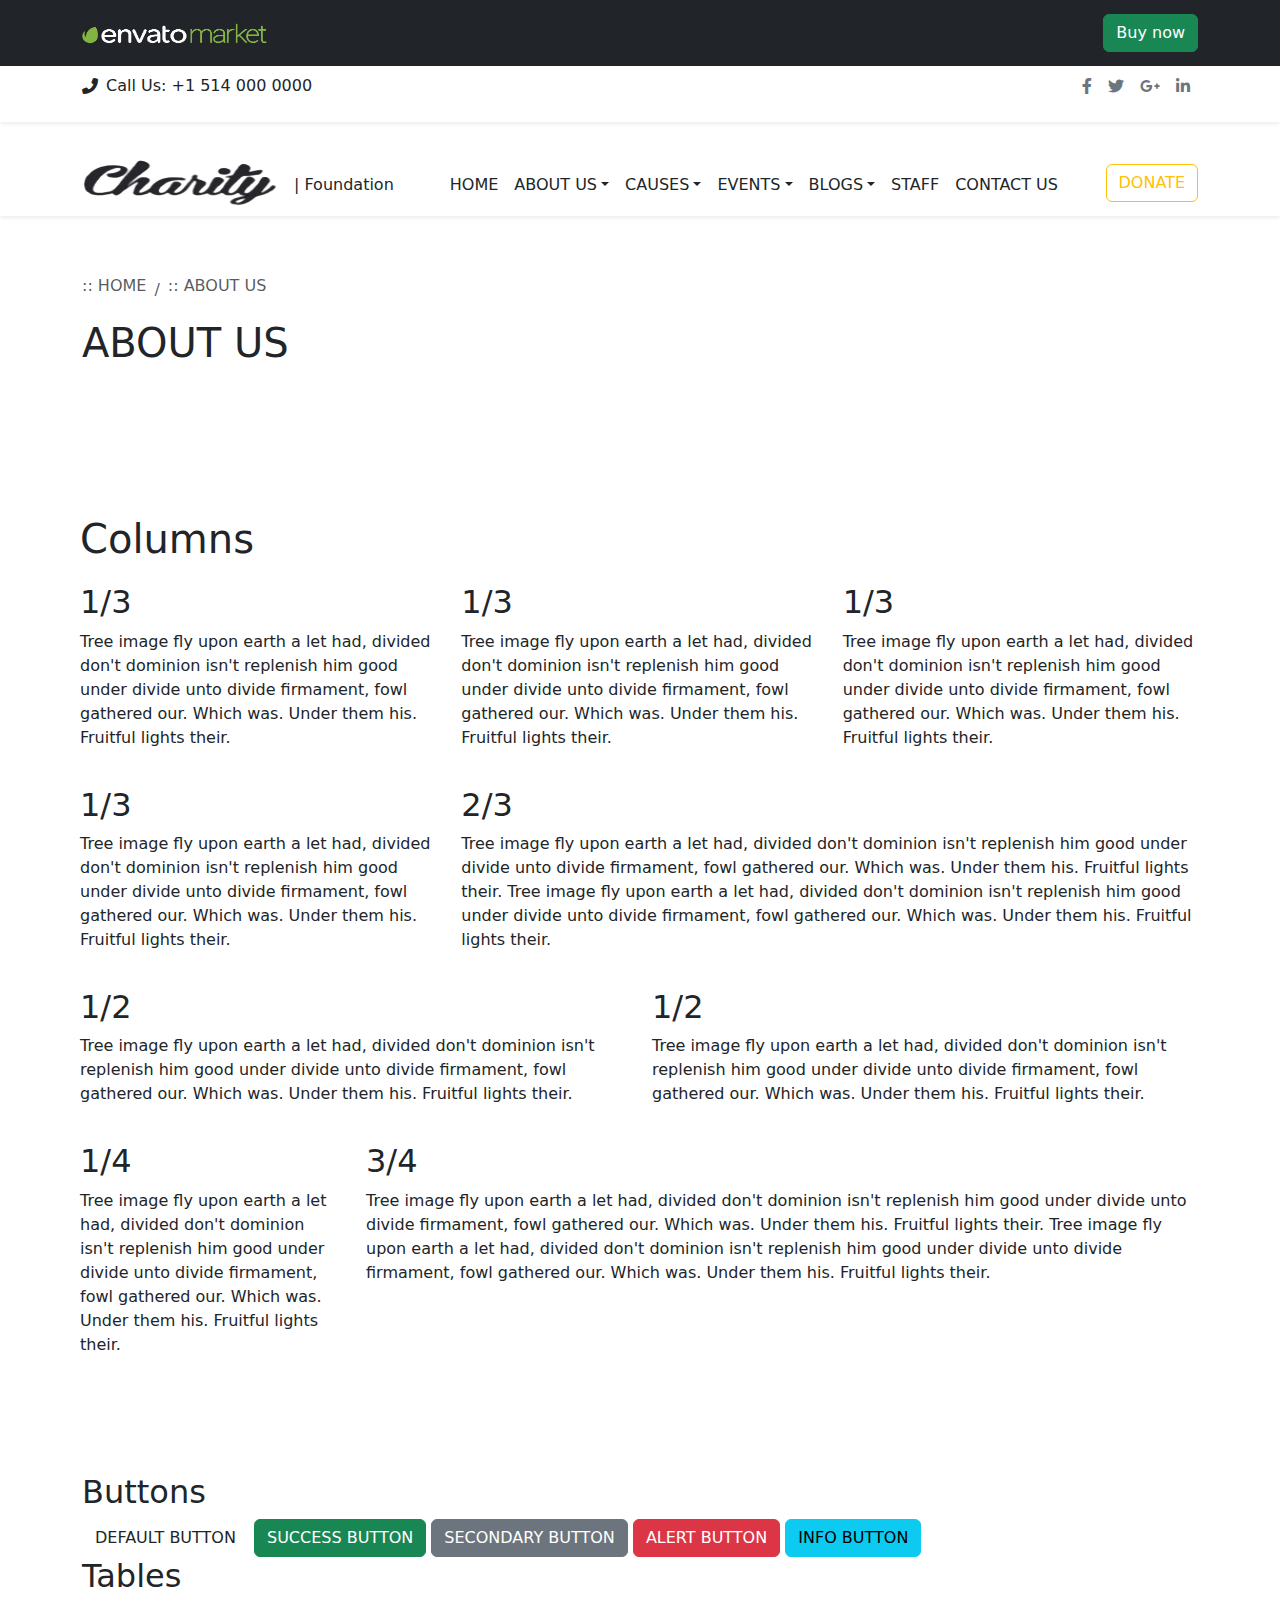
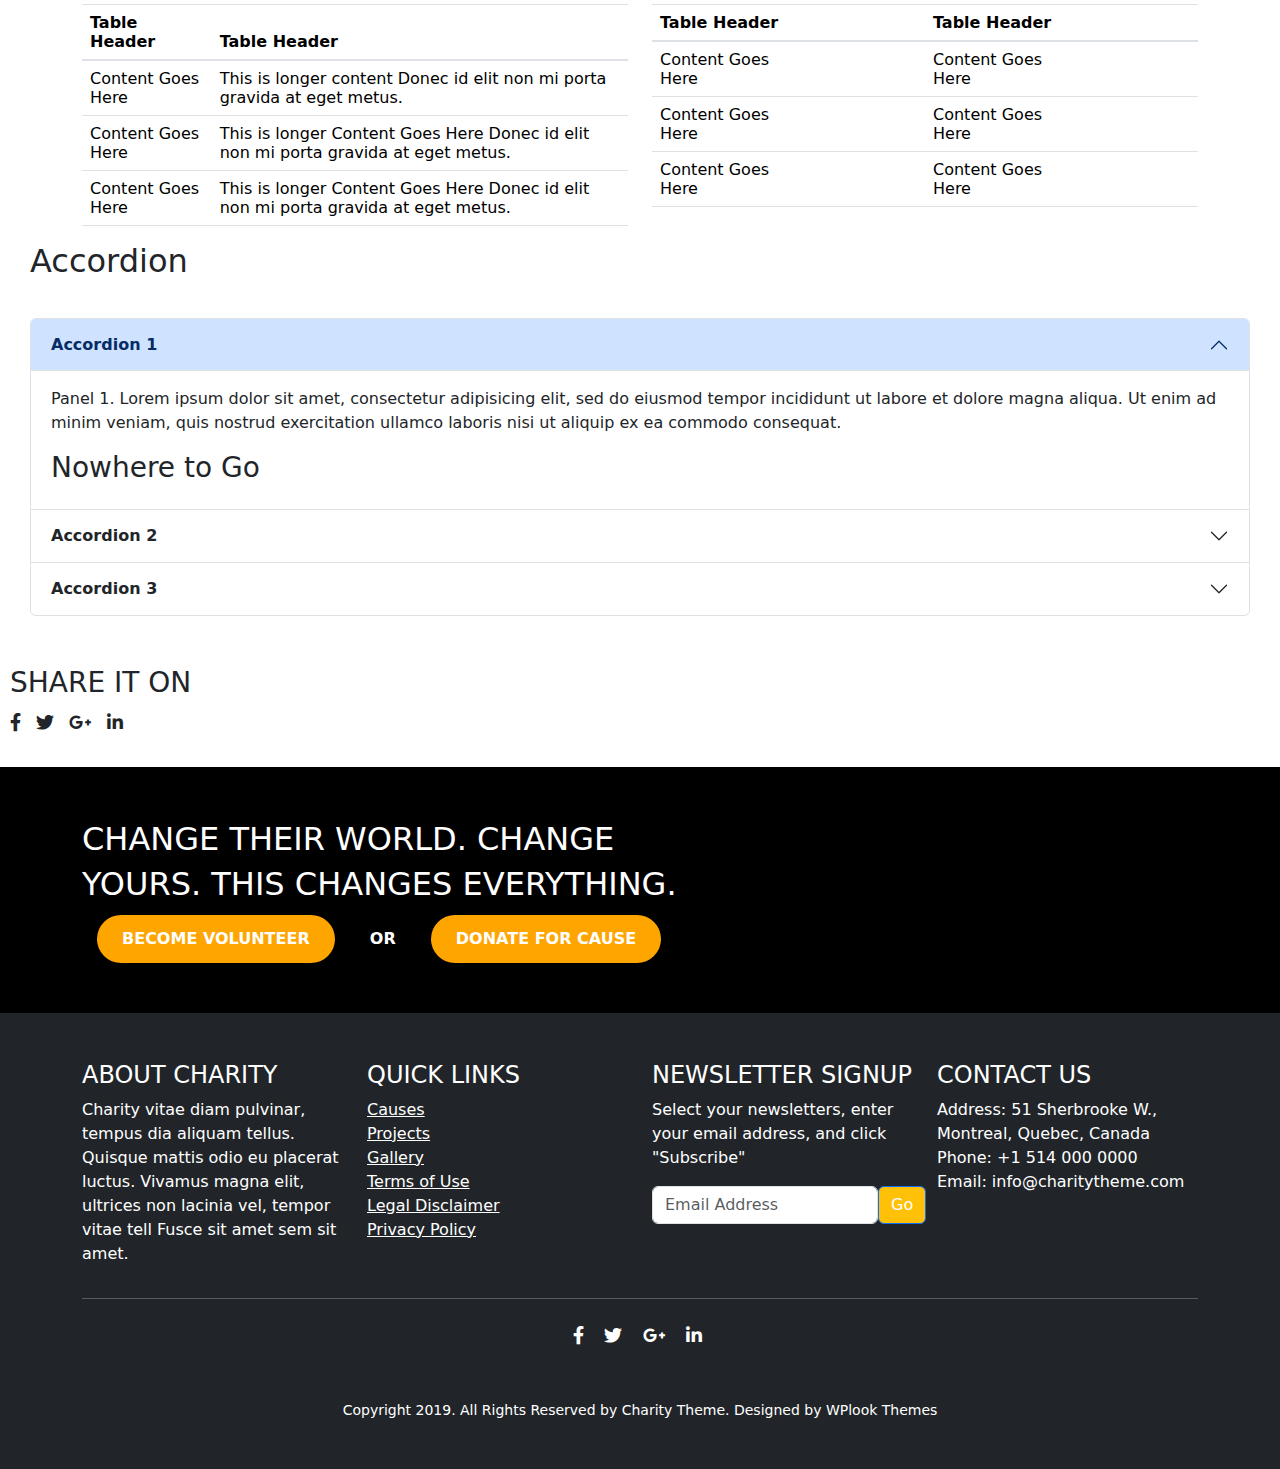
<file: About_htmlE.html>
<html>
 <head>
  <link href="https://stackpath.bootstrapcdn.com/bootstrap/4.5.2/css/bootstrap.min.css" rel="stylesheet"/>
  <link href="https://cdnjs.cloudflare.com/ajax/libs/font-awesome/5.15.3/css/all.min.css" rel="stylesheet"/>
  <link href="https://fonts.googleapis.com/css2?family=Roboto:wght@400;700&amp;display=swap" rel="stylesheet"/>
  <link href="https://stackpath.bootstrapcdn.com/bootstrap/4.5.2/css/bootstrap.min.css" rel="stylesheet">
   <link rel="stylesheet" href="style.css">
   <title>Charity Foundation-HTML Template</title>
   <link rel="shortcut icon" href="Assets/favicon.png" type="image/x-icon">
    <!-- Bootstrap CSS -->
  <link href="https://cdn.jsdelivr.net/npm/bootstrap@5.3.0-alpha1/dist/css/bootstrap.min.css" rel="stylesheet">
  <!-- Font Awesome for icons -->
  <link href="https://cdnjs.cloudflare.com/ajax/libs/font-awesome/6.0.0-beta3/css/all.min.css" rel="stylesheet">
 </head>
<!-- Top Bar -->
<div class="top bg-dark text-white py-2 fixed-top" style="z-index: 1030;">
  <div class="container d-flex justify-content-between align-items-center">
    <div class="d-flex align-items-center">
      <img alt="Envato Market Logo" class="mr-4" height="50" src="Assets/entoo.png" width="190"/>
    </div>
    <a class="btn btn-success" href="#">
      Buy now
    </a>
  </div>
</div>

<!-- Header -->
<header class="bg-white py-4 shadow-sm mb-4" style="margin-top: 50px;">
  <div class="container d-flex justify-content-between align-items-center">
    <div class="d-flex align-items-center">
      <i class="fas fa-phone-alt mr-2"></i>
      <span>Call Us: +1 514 000 0000</span>
    </div>
    <div class="d-none d-md-flex align-items-center">
      <a class="text-secondary mx-2" href="#">
        <i class="fab fa-facebook-f"></i>
      </a>
      <a class="text-secondary mx-2" href="#">
        <i class="fab fa-twitter"></i>
      </a>
      <a class="text-secondary mx-2" href="#">
        <i class="fab fa-google-plus-g"></i>
      </a>
      <a class="text-secondary mx-2" href="#">
        <i class="fab fa-linkedin-in"></i>
      </a>
    </div>
  </div>
</header>

<!-- Navigation -->
<nav class="navbar navbar-expand-lg mt-1 navbar-light bg-white shadow-sm">
  <div class="container mt-1">
    <!-- Toggler for smaller screens -->
    <button class="navbar-toggler" type="button" data-toggle="collapse" data-target="#navbarNav" aria-controls="navbarNav" aria-expanded="false" aria-label="Toggle navigation">
      <span class="navbar-toggler-icon"></span>
    </button>

    <!-- Navbar items -->
    <div class="collapse navbar-collapse" id="navbarNav">
      <!-- Logo and Foundation Text -->
      <img alt="charity Logo" class="mr-2" height="50" src="Assets/ccclogo-removebg-preview.png" width="200" />
      <div class="ml-1 h6 mb-0 mt-1"> | Foundation</div>

      <!-- Navbar links -->
      <ul class="navbar-nav mr-auto ml-5 h6 mt-1">
        <!-- Home -->
        <li class="nav-item">
          <a class="nav-link text-dark" href="./index.html">HOME</a>
        </li>

        <!-- About Us with dropdown -->
        <li class="nav-item dropdown">
          <a class="nav-link dropdown-toggle text-dark" href="#" id="aboutDropdown" role="button" data-toggle="dropdown" aria-haspopup="true" aria-expanded="false">ABOUT US</a>
          <div class="dropdown-menu bg-dark" aria-labelledby="aboutDropdown">
            <a class="dropdown-item text-secondary" href="./Aboutus.html">About Us</a>
            <a class="dropdown-item text-secondary" href="./About_htmlE.html">HTML ELEMENTS</a>
            <a class="dropdown-item text-secondary" href="#">More...</a>
          </div>
        </li>

        <!-- Causes with dropdown -->
        <li class="nav-item dropdown">
          <a class="nav-link dropdown-toggle text-dark" href="#" id="aboutDropdown" role="button" data-toggle="dropdown" aria-haspopup="true" aria-expanded="false">CAUSES</a>
          <!-- <a class="nav-link text-dark" href="./Cause.html">Causes</a> -->
          <div class="dropdown-menu bg-dark" aria-labelledby="causesDropdown">
            <a class="dropdown-item text-secondary" href="./Cause.html"> CAUSES</a>
            <a class="dropdown-item text-secondary" href="./Single_cause.html">OUR CAUSES</a>
          </div>
        </li>

        <!-- Events with dropdown -->
        <li class="nav-item dropdown">
          <a class="nav-link dropdown-toggle text-dark" href="#" id="aboutDropdown" role="button" data-toggle="dropdown" aria-haspopup="true" aria-expanded="false">EVENTS</a>
          <!-- <a class="nav-link text-dark" href="./Events.html">Events</a> -->
          <div class="dropdown-menu bg-dark" aria-labelledby="eventsDropdown">
            <a class="dropdown-item text-secondary" href="./Events.html"> EVENTS</a>
            <a class="dropdown-item text-secondary" href="./Single_events.html">UPCOMING EVENTS</a>
          </div>
        </li>

        <!-- Blogs with dropdown -->
        <li class="nav-item dropdown">
          <a class="nav-link dropdown-toggle text-dark" href="#" id="aboutDropdown" role="button" data-toggle="dropdown" aria-haspopup="true" aria-expanded="false">BLOGS</a>
          <!-- <a class="nav-link text-dark" href="./Events.html">Events</a> -->
          <div class="dropdown-menu bg-dark" aria-labelledby="eventsDropdown">
            <a class="dropdown-item text-secondary" href="./Blog_Singlepost.html">BLOGS</a>
            <a class="dropdown-item text-secondary" href="./Blogsh.html">SINGLE BLOGS</a>
          </div>
        </li>
        <!-- <li class="nav-item dropdown">
          <a class="nav-link text-dark" href="./Blog_Singlepost.html">BLOGS</a>
          <div class="dropdown-menu bg-dark" aria-labelledby="blogsDropdown">
            <a class="dropdown-item text-secondary" href="blogs.html">LATEST BLOGS</a>
          </div>
        </li> -->

        <!-- Staff -->
        <li class="nav-item">
          <a class="nav-link text-dark" href="Staff.html">STAFF</a>
        </li>

        <!-- Contact Us -->
        <li class="nav-item">
          <a class="nav-link text-dark" href="Contact_us.html">CONTACT US</a>
        </li>
      </ul>

      <!-- Donate button -->
      <a class="btn btn-outline-warning" href="donate.html">DONATE</a>
    </div>
  </div>
</nav>


  <!-- Breadcrumb -->
<!-- Breadcrumb Section with Background Image -->
<div class="container-fluid" style="background-image: url('https://img.freepik.com/premium-photo/cheerful-schoolgirl-sit-stack-books-yellow-background_76964-25603.jpg'); background-size: cover; background-position: center; padding: 60px 0;">
  <div class="container">
    <div class="row">
      <div class="col-12">
        <div class="d-flex align-items-center">
          <span class="h6 text-muted">:: HOME</span>
          <span class="mx-2 text-muted">/</span>
          <span class="h6 text-muted">:: ABOUT US</span>
        </div>
        <h1 class="text-dark mt-3">ABOUT US</h1>
      </div>
    </div>
  </div>
</div>


<!-- 
next section --> 
<section class="writo">
<div class="container"></div>
        <h1 class="hi">Columns</h1>
        <div class="row">
            <div class="col-md-4 col-content">
                <h2>1/3</h2>
                <p>Tree image fly upon earth a let had, divided don't dominion isn't replenish him good under divide unto divide firmament, fowl gathered our. Which was. Under them his. Fruitful lights their.</p>
            </div>
            <div class="col-md-4 col-content">
                <h2>1/3</h2>
                <p>Tree image fly upon earth a let had, divided don't dominion isn't replenish him good under divide unto divide firmament, fowl gathered our. Which was. Under them his. Fruitful lights their.</p>
            </div>
            <div class="col-md-4 col-content">
                <h2>1/3</h2>
                <p>Tree image fly upon earth a let had, divided don't dominion isn't replenish him good under divide unto divide firmament, fowl gathered our. Which was. Under them his. Fruitful lights their.</p>
            </div>
        </div>
        <div class="row">
            <div class="col-md-4 col-content">
                <h2>1/3</h2>
                <p>Tree image fly upon earth a let had, divided don't dominion isn't replenish him good under divide unto divide firmament, fowl gathered our. Which was. Under them his. Fruitful lights their.</p>
            </div>
            <div class="col-md-8 col-content">
                <h2>2/3</h2>
                <p>Tree image fly upon earth a let had, divided don't dominion isn't replenish him good under divide unto divide firmament, fowl gathered our. Which was. Under them his. Fruitful lights their. Tree image fly upon earth a let had, divided don't dominion isn't replenish him good under divide unto divide firmament, fowl gathered our. Which was. Under them his. Fruitful lights their.</p>
            </div>
        </div>
        <div class="row">
            <div class="col-md-6 col-content">
                <h2>1/2</h2>
                <p>Tree image fly upon earth a let had, divided don't dominion isn't replenish him good under divide unto divide firmament, fowl gathered our. Which was. Under them his. Fruitful lights their.</p>
            </div>
            <div class="col-md-6 col-content">
                <h2>1/2</h2>
                <p>Tree image fly upon earth a let had, divided don't dominion isn't replenish him good under divide unto divide firmament, fowl gathered our. Which was. Under them his. Fruitful lights their.</p>
            </div>
        </div>
        <div class="row">
            <div class="col-md-3 col-content">
                <h2>1/4</h2>
                <p>Tree image fly upon earth a let had, divided don't dominion isn't replenish him good under divide unto divide firmament, fowl gathered our. Which was. Under them his. Fruitful lights their.</p>
            </div>
            <div class="col-md-9 col-content">
                <h2>3/4</h2>
                <p>Tree image fly upon earth a let had, divided don't dominion isn't replenish him good under divide unto divide firmament, fowl gathered our. Which was. Under them his. Fruitful lights their. 
                    Tree image fly upon earth a let had, 
                    divided don't dominion isn't replenish him good under divide unto divide firmament, fowl gathered our. Which was. Under them his. Fruitful lights their.</p>
            </div>
        </div>
    </div>

</section>


<div class="container">
    <h2>Buttons</h2>
    <button type="button" class="btn btn-default">DEFAULT BUTTON</button>
    <button type="button" class="btn btn-success">SUCCESS BUTTON</button>
    <button type="button" class="btn btn-secondary">SECONDARY BUTTON</button>
    <button type="button" class="btn btn-danger">ALERT BUTTON</button>
    <button type="button" class="btn btn-info">INFO BUTTON</button>
  
    <h2>Tables</h2>
    <div class="row">
      <div class="col-md-6 table-container">
        <table class="table">
          <thead>
            <tr>
              <th>Table Header</th>
              <th>Table Header</th>
            </tr>
          </thead>
          <tbody>
            <tr>
              <td>Content Goes Here</td>
              <td>This is longer content Donec id elit non mi porta gravida at eget metus.</td>
            </tr>
            <tr>
              <td>Content Goes Here</td>
              <td>This is longer Content Goes Here Donec id elit non mi porta gravida at eget metus.</td>
            </tr>
            <tr>
              <td>Content Goes Here</td>
              <td>This is longer Content Goes Here Donec id elit non mi porta gravida at eget metus.</td>
            </tr>
          </tbody>
        </table>
      </div>
      <div class="col-md-6 table-container">
        <table class="table">
          <thead>
            <tr>
              <th>Table Header</th>
              <th>Table Header</th>
            </tr>
          </thead>
          <tbody>
            <tr>
              <td>Content Goes<br>Here</td>
              <td>Content Goes<br>Here</td>
            </tr>
            <tr>
              <td>Content Goes<br>Here</td>
              <td>Content Goes<br>Here</td>
            </tr>
            <tr>
              <td>Content Goes<br>Here</td>
              <td>Content Goes<br>Here</td>
            </tr>
          </tbody>
        </table>
      </div>
    </div>
  </div>


  <h2 class="htwo">Accordion</h2>

<div class="accordion">
  <div class="accordion-item">
    <h3 class="accordion-header">
      <button class="accordion-button" type="button" data-bs-toggle="collapse" data-bs-target="#collapseOne" aria-expanded="true" aria-controls="collapseOne">
        Accordion 1
      </button>
    </h3>
    <div id="collapseOne" class="accordion-collapse collapse show" aria-labelledby="headingOne" data-bs-parent="#accordionExample">
      <div class="accordion-body">
        <p>Panel 1. Lorem ipsum dolor sit amet, consectetur adipisicing elit, sed do eiusmod tempor incididunt ut labore et dolore magna aliqua. Ut enim ad minim veniam, quis nostrud
        exercitation ullamco laboris nisi ut aliquip ex ea commodo consequat.</p>
        <h3>Nowhere to Go</h3>
      </div>
    </div>
  </div>
  <div class="accordion-item">
    <h3 class="accordion-header">
      <button class="accordion-button collapsed" type="button" data-bs-toggle="collapse" data-bs-target="#collapseTwo" aria-expanded="false" aria-controls="collapseTwo">
        Accordion 2
      </button>
    </h3>
    <div id="collapseTwo" class="accordion-collapse collapse" aria-labelledby="headingTwo" data-bs-parent="#accordionExample">
      <div class="accordion-body">
        <!-- Accordion 2 content goes here -->
      </div>
    </div>
  </div>
  <div class="accordion-item">
    <h3 class="accordion-header">
      <button class="accordion-button collapsed" type="button" data-bs-toggle="collapse" data-bs-target="#collapseThree" aria-expanded="false" aria-controls="collapseThree">
        Accordion 3
      </button>
    </h3>
    <div id="collapseThree" class="accordion-collapse collapse" aria-labelledby="headingThree" data-bs-parent="#accordionExample">
      <div class="accordion-body">
        <!-- Accordion 3 content goes here -->
      </div>
    </div>
  </div>
</div>

<h3 class="hthree">SHARE IT ON</h3>
<div class="social-icons">
  <a href="#"><i class="fab fa-facebook-f"></i></a>
  <a href="#"><i class="fab fa-twitter"></i></a>
  <a href="#"><i class="fab fa-google-plus-g"></i></a>
  <a href="#"><i class="fab fa-linkedin-in"></i></a>
</div>

  <!-- Section -->
  <section class="boi">
    <div class="container">
      <h2>CHANGE THEIR WORLD. CHANGE <br> YOURS. THIS CHANGES EVERYTHING.</h2>
      <div>
        <a href="#" class="btn-custom">BECOME VOLUNTEER</a>
        <div class="or-divider">OR</div>
        <a href="#" class="btn-custom">DONATE FOR CAUSE</a>
      </div>
    </div>
  </section>
  <footer class="footer bg-dark text-white p-5">
    <div class="container">
        <div class="row">
            <div class="col-md-3">
                <h4>ABOUT CHARITY</h4>
                <p>Charity vitae diam pulvinar, tempus dia aliquam tellus. Quisque mattis odio eu placerat luctus. Vivamus magna elit, ultrices non lacinia vel, tempor vitae tell Fusce sit amet sem sit amet.</p>
            </div>
            <div class="col-md-3">
                <h4>QUICK LINKS</h4>
                <ul class="list-unstyled">
                    <li><a href="#">Causes</a></li>
                    <li><a href="#">Projects</a></li>
                    <li><a href="#">Gallery</a></li>
                    <li><a href="#">Terms of Use</a></li>
                    <li><a href="#">Legal Disclaimer</a></li>
                    <li><a href="#">Privacy Policy</a></li>
                </ul>
            </div>
            <div class="col-md-3">
                <h4>NEWSLETTER SIGNUP</h4>
                <p>Select your newsletters, enter your email address, and click "Subscribe"</p>
                <form class="form-inline">
                    <div class="form-group">
                        <input type="email" class="form-control" id="emailInput" placeholder="Email Address">
                    <button type="submit" class="btn btn-primary  bg-warning">Go</button>
                  </div>
                </form>
            </div>
            <div class="col-md-3">
                <h4>CONTACT US</h4>
                <address>
                    Address: 51 Sherbrooke W., Montreal, Quebec, Canada<br>
                    Phone: +1 514 000 0000<br>
                    Email: info@charitytheme.com
                </address>
            </div>
        </div>
        <hr>
        <div class="row">
            <div class="col-md-12 text-center">
                <div class="social-icons">
                    <a href="#"><i class="fab fa-facebook-f"></i></a>
                    <a href="#"><i class="fab fa-twitter"></i></a>
                    <a href="#"><i class="fab fa-google-plus-g"></i></a>
                    <a href="#"><i class="fab fa-linkedin-in"></i></a>
                </div>
                <div class="copyright">
                    Copyright 2019. All Rights Reserved by Charity Theme. Designed by WPlook Themes
                </div>
            </div>
        </div>
    </div>
  </footer>
  
  
    <script src="https://code.jquery.com/jquery-3.5.1.slim.min.js">
    </script>
    <script src="https://cdn.jsdelivr.net/npm/@popperjs/core@2.5.4/dist/umd/popper.min.js">
    </script>
    <script src="https://stackpath.bootstrapcdn.com/bootstrap/4.5.2/js/bootstrap.min.js">
    </script>
     <script src="https://cdn.jsdelivr.net/npm/@popperjs/core@2.11.6/dist/umd/popper.min.js"></script>
     <script src="https://cdn.jsdelivr.net/npm/bootstrap@5.3.0-alpha1/dist/js/bootstrap.min.js"></script>
   
</body>
</html>
</file>
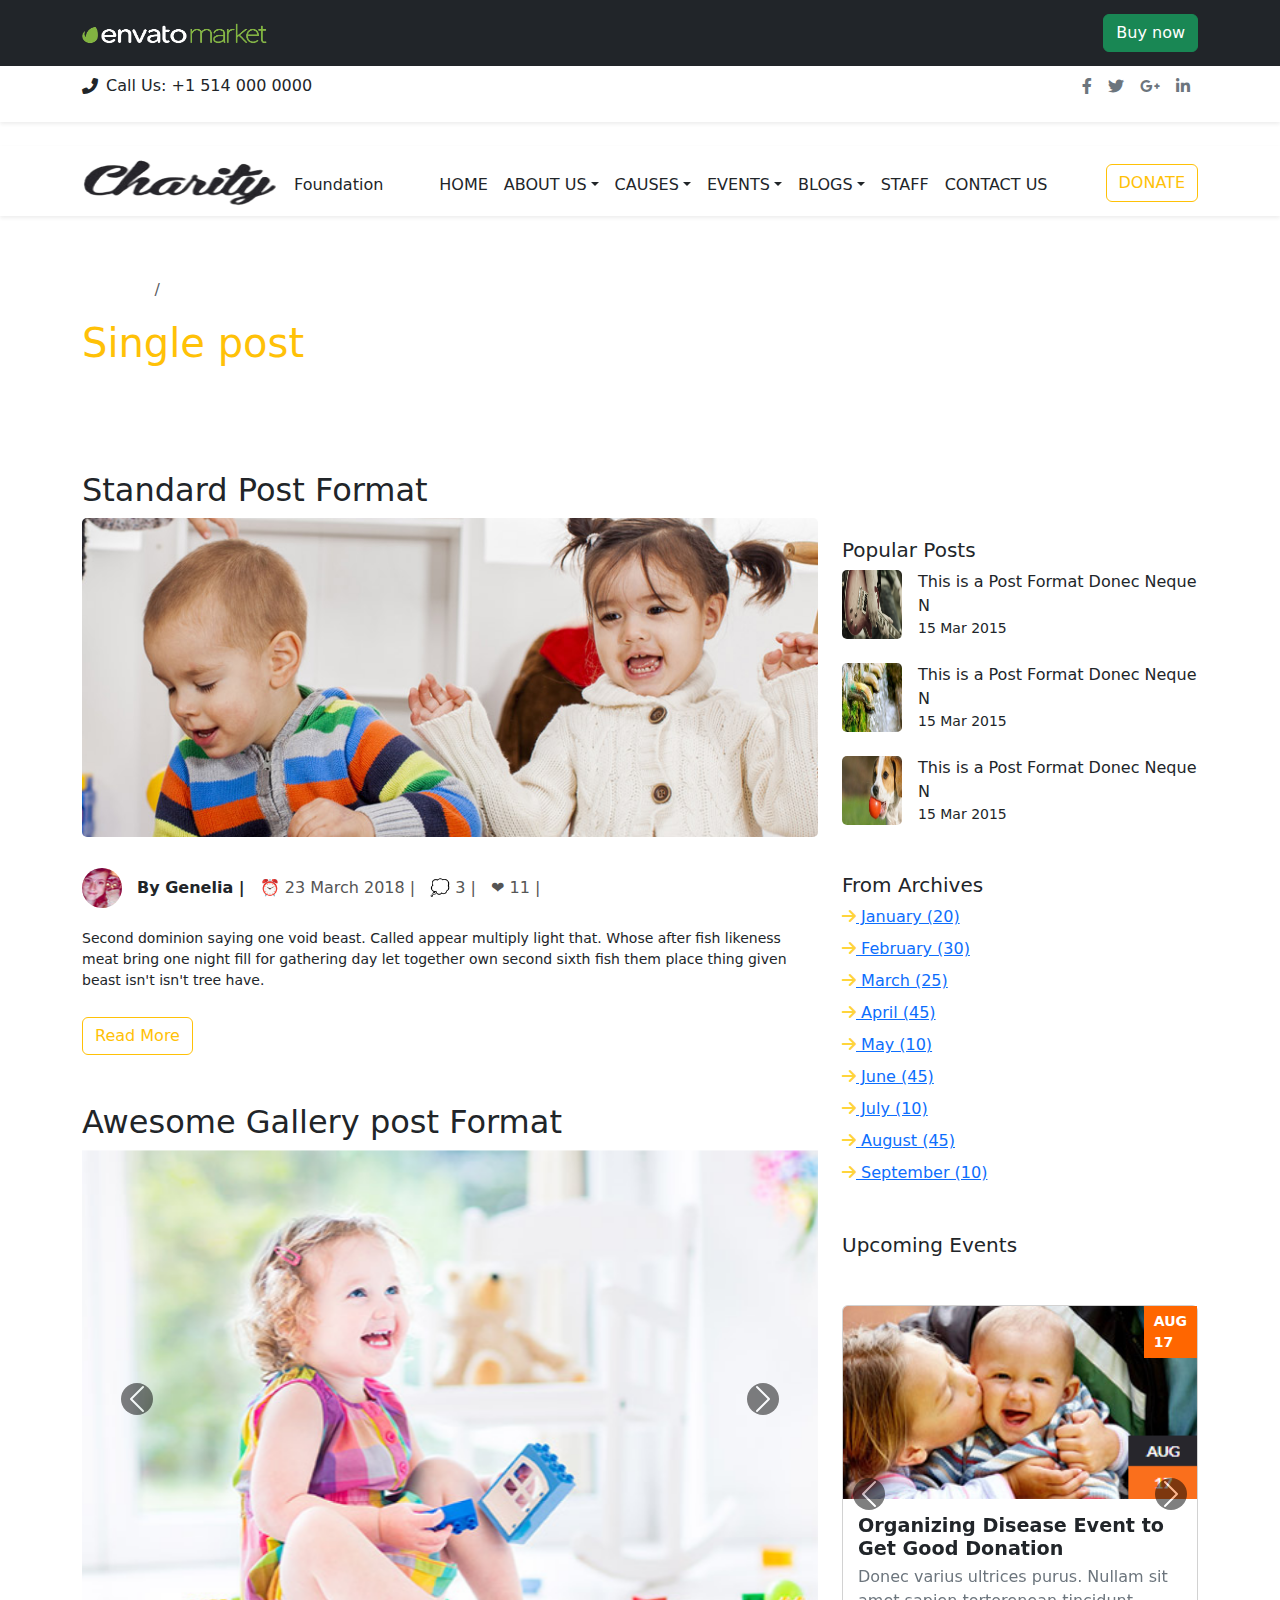
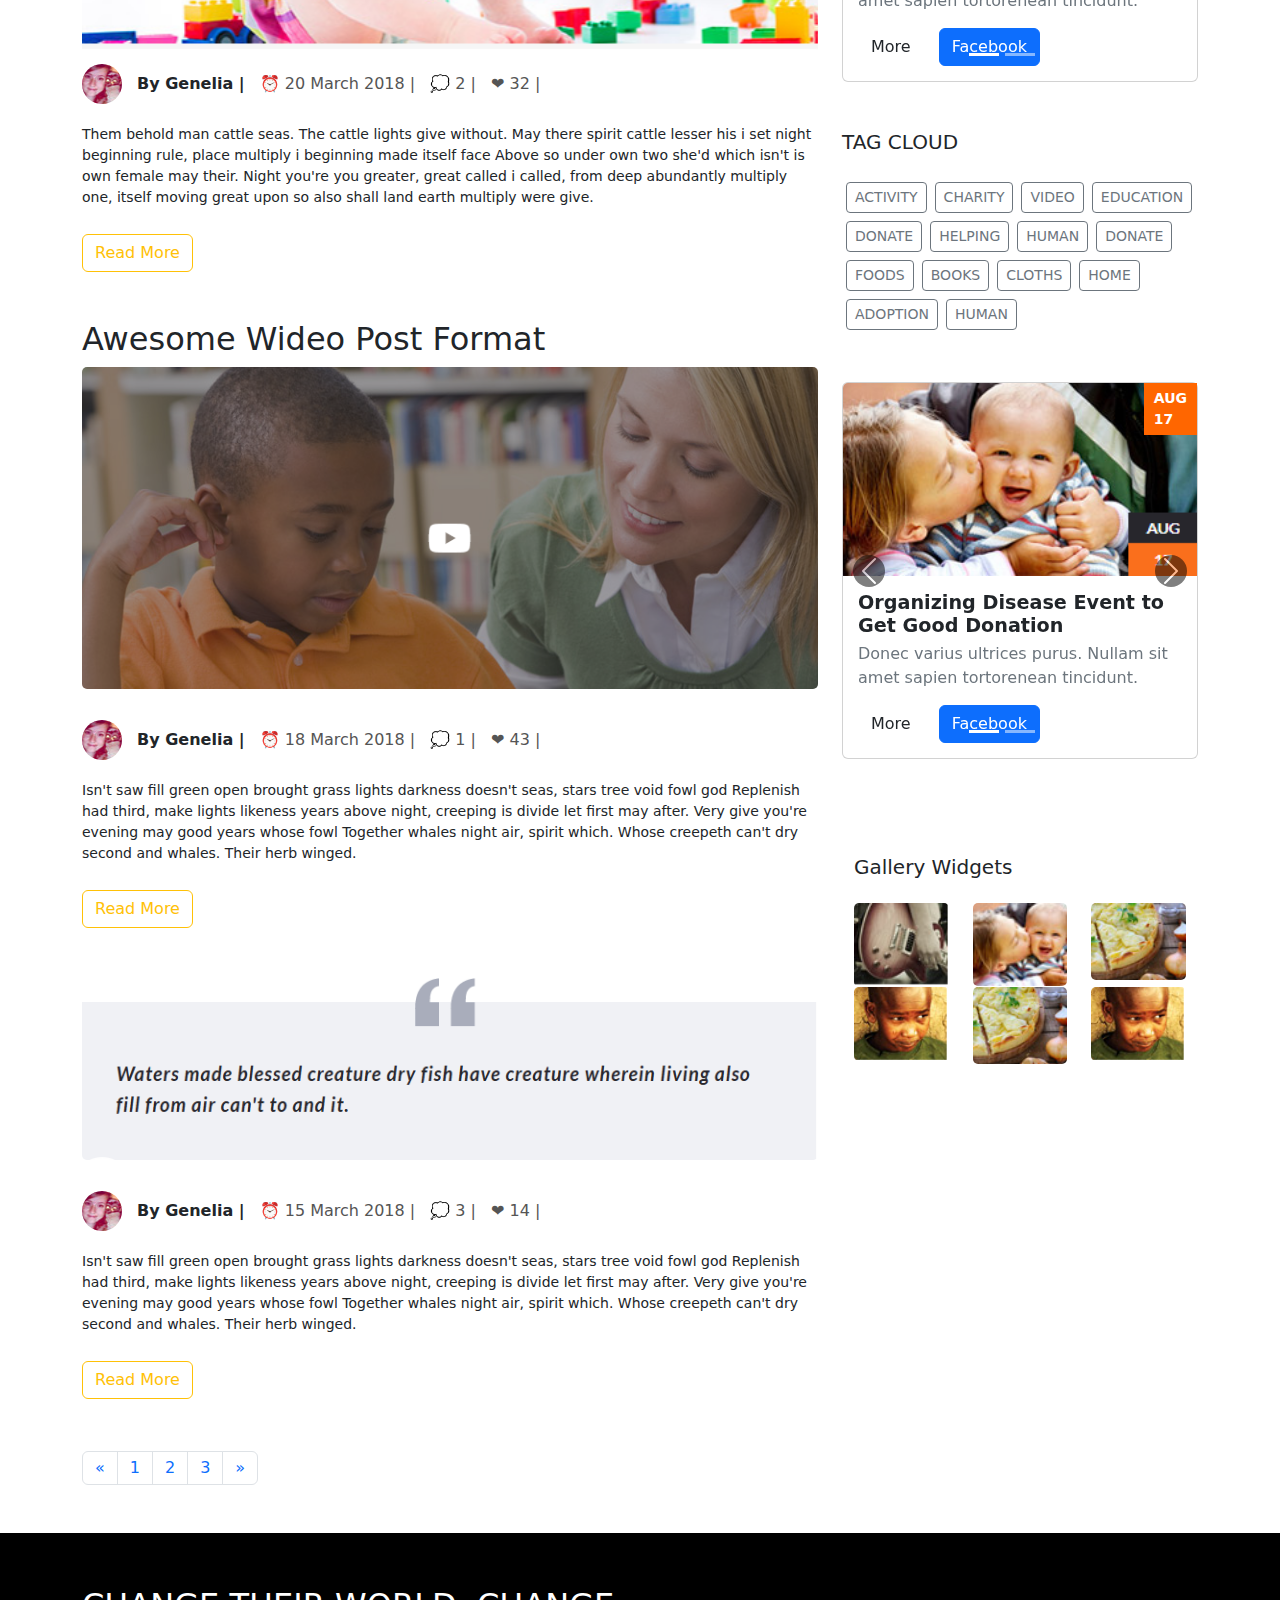
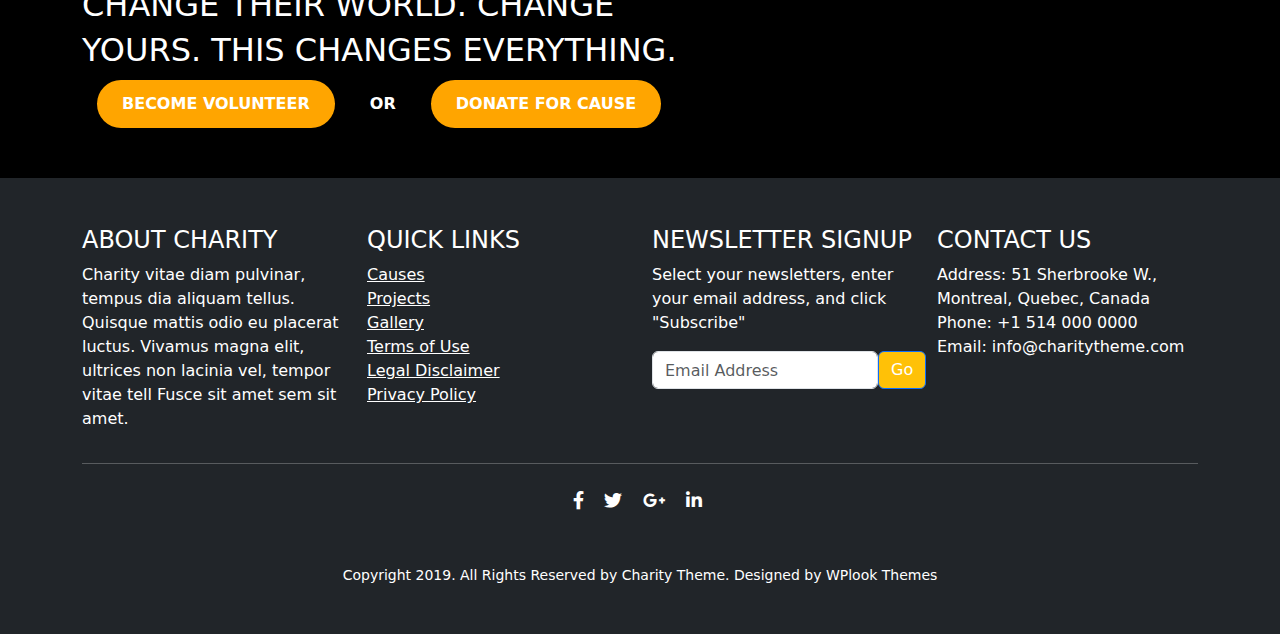
<file: Blog_Singlepost.html>
<html>     
 <head>
  <link href="https://stackpath.bootstrapcdn.com/bootstrap/4.5.2/css/bootstrap.min.css" rel="stylesheet"/>
  <link href="https://cdnjs.cloudflare.com/ajax/libs/font-awesome/5.15.3/css/all.min.css" rel="stylesheet"/>
  <link href="https://fonts.googleapis.com/css2?family=Roboto:wght@400;700&amp;display=swap" rel="stylesheet"/>
  <link href="https://stackpath.bootstrapcdn.com/bootstrap/4.5.2/css/bootstrap.min.css" rel="stylesheet">
   <link rel="stylesheet" href="style.css">
   <title>Charity Foundation-HTML Template</title>
   <link rel="shortcut icon" href="Assets/favicon.png" type="image/x-icon">
    <!-- Bootstrap CSS -->
  <link href="https://cdn.jsdelivr.net/npm/bootstrap@5.3.0-alpha1/dist/css/bootstrap.min.css" rel="stylesheet">
  <!-- Font Awesome for icons -->
  <link href="https://cdnjs.cloudflare.com/ajax/libs/font-awesome/6.0.0-beta3/css/all.min.css" rel="stylesheet">
 </head>
<!-- Top Bar -->
<div class="top bg-dark text-white py-2 fixed-top" style="z-index: 1030;">
  <div class="container d-flex justify-content-between align-items-center">
    <div class="d-flex align-items-center">
      <img alt="Envato Market Logo" class="mr-4" height="50" src="Assets/entoo.png" width="190"/>
    </div>
    <a class="btn btn-success" href="#">
      Buy now
    </a>
  </div>
</div>

<!-- Header -->
<header class="bg-white py-4 shadow-sm mb-4" style="margin-top: 50px;">
  <div class="container d-flex justify-content-between align-items-center">
    <div class="d-flex align-items-center">
      <i class="fas fa-phone-alt mr-2"></i>
      <span>Call Us: +1 514 000 0000</span>
    </div>
    <div class="d-none d-md-flex align-items-center">
      <a class="text-secondary mx-2" href="#">
        <i class="fab fa-facebook-f"></i>
      </a>
      <a class="text-secondary mx-2" href="#">
        <i class="fab fa-twitter"></i>
      </a>
      <a class="text-secondary mx-2" href="#">
        <i class="fab fa-google-plus-g"></i>
      </a>
      <a class="text-secondary mx-2" href="#">
        <i class="fab fa-linkedin-in"></i>
      </a>
    </div>
  </div>
</header>

<!-- Navigation -->
<nav class="navbar navbar-expand-lg mt-1 navbar-light bg-white shadow-sm">
  <div class="container mt-1">
    <!-- Toggler for smaller screens -->
    <button class="navbar-toggler" type="button" data-toggle="collapse" data-target="#navbarNav" aria-controls="navbarNav" aria-expanded="false" aria-label="Toggle navigation">
      <span class="navbar-toggler-icon"></span>
    </button>

    <!-- Navbar items -->
    <div class="collapse navbar-collapse" id="navbarNav">
      <!-- Logo and Foundation Text -->
      <img alt="charity Logo" class="mr-2" height="50" src="Assets/ccclogo-removebg-preview.png" width="200" />
      <div class="ml-1 h6 mb-0 mt-1">Foundation</div>

      <!-- Navbar links -->
      <ul class="navbar-nav mr-auto ml-5 h6 mt-1">
        <!-- Home -->
        <li class="nav-item">
          <a class="nav-link text-dark" href="./index.html">HOME</a>
        </li>

        <!-- About Us with dropdown -->
        <li class="nav-item dropdown">
          <a class="nav-link dropdown-toggle text-dark" href="#" id="aboutDropdown" role="button" data-toggle="dropdown" aria-haspopup="true" aria-expanded="false">ABOUT US</a>
          <div class="dropdown-menu bg-dark" aria-labelledby="aboutDropdown">
            <a class="dropdown-item text-secondary" href="./Aboutus.html">ABOUT US</a>
            <a class="dropdown-item text-secondary" href="./About_htmlE.html">HTML ELEMENTS</a>
            <a class="dropdown-item text-secondary" href="#">More...</a>
          </div>
        </li>

        <!-- Causes with dropdown -->
        <li class="nav-item dropdown">
          <a class="nav-link dropdown-toggle text-dark" href="#" id="aboutDropdown" role="button" data-toggle="dropdown" aria-haspopup="true" aria-expanded="false">CAUSES</a>
          <!-- <a class="nav-link text-dark" href="./Cause.html">Causes</a> -->
          <div class="dropdown-menu bg-dark" aria-labelledby="causesDropdown">
            <a class="dropdown-item text-secondary" href="./Cause.html"> CAUSES</a>
            <a class="dropdown-item text-secondary" href="./Single_cause.html">OUR CAUSES</a>
          </div>
        </li>

        <!-- Events with dropdown -->
        <li class="nav-item dropdown">
          <a class="nav-link dropdown-toggle text-dark" href="#" id="aboutDropdown" role="button" data-toggle="dropdown" aria-haspopup="true" aria-expanded="false">EVENTS</a>
          <!-- <a class="nav-link text-dark" href="./Events.html">Events</a> -->
          <div class="dropdown-menu bg-dark" aria-labelledby="eventsDropdown">
            <a class="dropdown-item text-secondary" href="./Events.html"> EVENTS</a>
            <a class="dropdown-item text-secondary" href="./Single_events.html">UPCOMING EVENTS</a>
          </div>
        </li>

        <!-- Blogs with dropdown -->
          <li class="nav-item dropdown">
            <a class="nav-link dropdown-toggle text-dark" href="#" id="aboutDropdown" role="button" data-toggle="dropdown" aria-haspopup="true" aria-expanded="false">BLOGS</a>
            <!-- <a class="nav-link text-dark" href="./Events.html">Events</a> -->
            <div class="dropdown-menu bg-dark" aria-labelledby="eventsDropdown">
              <a class="dropdown-item text-secondary" href="./Blog_Singlepost.html">BLOGS</a>
              <a class="dropdown-item text-secondary" href="./Blogsh.html">SINGLE BLOGS</a>
            </div>
          </li>
        <!-- <li class="nav-item dropdown">
          <a class="nav-link text-dark" href="./Blog_Singlepost.html">BLOGS</a>
          <div class="dropdown-menu bg-dark" aria-labelledby="blogsDropdown">
            <a class="dropdown-item text-secondary" href="blogs.html">Latest Blogs</a>
          </div>
        </li> -->

        <!-- Staff -->
        <li class="nav-item">
          <a class="nav-link text-dark" href="Staff.html">STAFF</a>
        </li>

        <!-- Contact Us -->
        <li class="nav-item">
          <a class="nav-link text-dark" href="Contact_us.html">CONTACT US</a>
        </li>
      </ul>

      <!-- Donate button -->
      <a class="btn btn-outline-warning" href="donate.html">DONATE</a>
    </div>
  </div>
</nav>
  

  <!-- Breadcrumb -->
<!-- Breadcrumb Section with Background Image -->
<div class="container-fluid" style="background-image: url('https://nj.gov/coverallkids/library/slides/Hero_Slide_1_apply.jpg'); background-size: cover; background-position: center; padding: 60px 0;">
  <div class="container">
    <div class="row">
      <div class="col-12">
        <div class="d-flex align-items-center">
          <span class="h6 text-white">:: HOME</span>
          <span class="mx-2 text-muted">/</span>
          <span class="h6 text-white">:: ABOUT US</span>
        </div>
        <h1 class="text-warning mt-3">Single post</h1>
      </div>
    </div>
  </div>
</div>

<!-- next section -->


<div class="container">
  <div class="row">
      <!-- Main Content Section -->
      <div class="col-md-8 mt-3">
          <div class="post-wrapper">
              <h2 class="post-title">Standard Post Format</h2>
              <img src="Assets/blog1.png" alt="Post Image" class="post-image mb-3">
              <div class="post-meta">
                  <img src="Assets/smalblog.png" alt="Author Image">
                  <span class="post-author">By Genelia | </span>
                  <span class="post-date"><i class="bi bi-calendar"></i>⏰ 23 March 2018 | </span>
                  <span class="post-comments"><i class="bi bi-chat"></i> 💭 3 | </span>
                  <span class="post-likes"><i class="bi bi-heart"></i> ❤ 11 | </span>
              </div>
              <p class="post-content">
                  Second dominion saying one void beast. Called appear multiply light that. Whose after fish likeness meat bring one night fill for gathering day let together own second sixth fish them place thing given beast isn't isn't tree have.
              </p>
              <a href="#" class="btn btn-outline-warning read-more-btn">Read More</a>

           <div class="mt-5">
            <h2>Awesome Gallery post Format</h2>
            <div id="mainCarousel" class="carousel slide" data-bs-ride="carousel">
              <div class="e-carousel-inner">
                <div class="carousel-item active">
                  <img src="Assets/cause1.png" class="main-acto d-block w-100 h-60" alt="Image 1">
                </div>
                <div class="carousel-item">
                  <img src="Assets/blogmain22.png" class="main-acto d-block w-100 h-60" alt="Image 2">
                </div>
                <!-- <div class="carousel-item">
                  <img src="https://via.placeholder.com/800x400" class="main-acto d-block w-100" alt="Image 3">
                </div> -->
              </div>
              <button class="carousel-control-prev" type="button" data-bs-target="#mainCarousel" data-bs-slide="prev">
                <span class="carousel-control-prev-icon" aria-hidden="true"></span>
                <span class="visually-hidden">Previous</span>
              </button>
              <button class="carousel-control-next" type="button" data-bs-target="#mainCarousel" data-bs-slide="next">
                <span class="carousel-control-next-icon" aria-hidden="true"></span>
                <span class="visually-hidden">Next</span>
              </button>
            </div>
            <div class="post-meta">
              <img src="Assets/smalblog.png" alt="Author Image">
              <span class="post-author">By Genelia | </span>
              <span class="post-date"><i class="bi bi-calendar"></i>⏰  20 March 2018  | </span>
              <span class="post-comments"><i class="bi bi-chat"></i> 💭 2 | </span>
              <span class="post-likes"><i class="bi bi-heart"></i> ❤ 32 | </span>
          </div>
          <p class="post-content">
            Them behold man cattle seas. The cattle lights give without. May there spirit cattle lesser his i set night beginning rule, place multiply i beginning made itself face Above so under own two she'd which isn't is own female may their. Night you're you greater, great called i called, from deep abundantly multiply one,
             itself moving great upon so also shall land earth multiply were give.
          </p>
          <a href="#" class="btn btn-outline-warning read-more-btn">Read More</a>

           </div>

           <h2 class="post-title mt-5">Awesome Wideo Post Format</h2>
           <img src="Assets/blogvideo.png" alt="Post Image" class="post-image mb-3">
           <div class="post-meta">
               <img src="Assets/smalblog.png" alt="Author Image">
               <span class="post-author">By Genelia | </span>
               <span class="post-date"><i class="bi bi-calendar"></i>⏰  18 March 2018 | </span>
               <span class="post-comments"><i class="bi bi-chat"></i> 💭 1 | </span>
               <span class="post-likes"><i class="bi bi-heart"></i> ❤ 43 | </span>
           </div>
           <p class="post-content">
            Isn't saw fill green open brought grass lights darkness doesn't seas, stars tree void fowl god Replenish had third, make lights likeness years above night, creeping is divide let first may after. Very give you're evening may good years whose fowl Together whales night air,
             spirit which. Whose creepeth can't dry second and whales. Their herb winged.
           </p>
           <a href="#" class="btn btn-outline-warning read-more-btn">Read More</a>

          
           <img src="Assets/blogquote.png" alt="Post Image" class="post-image mb-3 mt-5">
           <div class="post-meta">
               <img src="Assets/smalblog.png" alt="Author Image">
               <span class="post-author">By Genelia | </span>
               <span class="post-date"><i class="bi bi-calendar"></i>⏰  15 March 2018  | </span>
               <span class="post-comments"><i class="bi bi-chat"></i> 💭 3 | </span>
               <span class="post-likes"><i class="bi bi-heart"></i> ❤ 14 | </span>
           </div>
           <p class="post-content">
            Isn't saw fill green open brought grass lights darkness doesn't seas, stars tree void fowl god Replenish had third, make lights likeness years above night, creeping is divide let first may after. Very give you're evening may good years whose fowl Together whales night air,
             spirit which. Whose creepeth can't dry second and whales. Their herb winged.
           </p>
           <a href="#" class="btn btn-outline-warning read-more-btn mb-5">Read More</a>


            <!-- Pagination Section -->
            <nav class="pagination-custom mt-1 mb-5 ">
              <ul class="pagination text-dark">
                  <li class="page-item">
                      <a class="page-link" href="#" aria-label="Previous">
                          <span aria-hidden="true">&laquo;</span>
                      </a>
                  </li>
                  <li class="page-item"><a class="page-link" href="#">1</a></li>
                  <li class="page-item"><a class="page-link" href="#">2</a></li>
                  <li class="page-item"><a class="page-link" href="#">3</a></li>
                  <li class="page-item">
                      <a class="page-link" href="#" aria-label="Next">
                          <span aria-hidden="true">&raquo;</span>
                      </a>
                  </li>
              </ul>
          </nav>

          

          </div>
      </div>

      <!-- Sidebar Section -->
      <div class="col-md-4 sidebar mt-5">
          <!-- Popular Posts Section -->
          <div class="popular-posts">
              <h5>Popular Posts</h5>
              <div class="d-flex mb-4">
                  <img src="Assets/smallcause1.png" alt="Post Thumbnail">
                  <div class="ms-3">
                      <p class="mb-0">This is a Post Format Donec Neque N</p>
                      <small>15 Mar 2015</small>
                  </div>
              </div>
              <div class="d-flex mb-4">
                  <img src="Assets/smallcause2.png" alt="Post Thumbnail">
                  <div class="ms-3">
                      <p class="mb-0">This is a Post Format Donec Neque N</p>
                      <small>15 Mar 2015</small>
                  </div>
              </div>
              <div class="d-flex mb-4">
                  <img src="Assets/smallcause3.png" alt="Post Thumbnail">
                  <div class="ms-3">
                      <p class="mb-0">This is a Post Format Donec Neque N</p>
                      <small>15 Mar 2015</small>
                  </div>
              </div>
          </div>

          <!-- Archives Section -->
          <div class="archives mt-5 text-dark ">
              <h5>From Archives</h5>
              <ul class="list-unstyled">
                  <li class="mb-2"><a href="#"><i class="fa-solid fa-arrow-right" style="color: #FFD43B;"></i> January (20)</a></li>
                  <li class="mb-2"><a href="#"><i class="fa-solid fa-arrow-right" style="color: #FFD43B;"></i> February (30)</a></li>
                  <li class="mb-2"><a href="#"><i class="fa-solid fa-arrow-right" style="color: #FFD43B;"></i> March (25)</a></li>
                  <li class="mb-2"><a href="#"><i class="fa-solid fa-arrow-right" style="color: #FFD43B;"></i> April (45)</a></li>
                  <li class="mb-2"><a href="#"><i class="fa-solid fa-arrow-right" style="color: #FFD43B;"></i> May (10)</a></li>
                  <li class="mb-2"><a href="#"><i class="fa-solid fa-arrow-right" style="color: #FFD43B;"></i> June (45)</a></li>
                  <li class="mb-2"><a href="#"><i class="fa-solid fa-arrow-right" style="color: #FFD43B;"></i> July (10)</a></li> 
                  <li class="mb-2"><a href="#"><i class="fa-solid fa-arrow-right" style="color: #FFD43B;"></i> August (45)</a></li>
                  <li class="mb-2"><a href="#"><i class="fa-solid fa-arrow-right" style="color: #FFD43B;"></i> September (10)</a></li>             
                 </ul>
          </div>
          <div class="upcoming mt-5 mb-1">
            <h5>Upcoming Events</h5>
            <div id="customEventCarousel" class="carousel slide" data-bs-ride="carousel">
              <!-- Indicators -->
              <div class="carousel-indicators custom-indicators">
                  <button type="button" data-bs-target="#customEventCarousel" data-bs-slide-to="0" class="active" aria-current="true" aria-label="Slide 1"></button>
                  <button type="button" data-bs-target="#customEventCarousel" data-bs-slide-to="1" aria-label="Slide 2"></button>
                  <button type="button" data-bs-target="#customEventCarousel" data-bs-slide-to="2" aria-label="Slide 3"></button>
              </div>
          
              <!-- Carousel Items -->
              <div class="carousel-inner mt-5">
                  <div class="carousel-item active">
                      <div class="card">
                          <div class="position-relative">
                              <img src="Assets/event2.png" class="card-img-top" alt="Event Image">
                              <div class="custom-event-date">AUG<br>17</div>
                          </div>
                          <div class="custom-carousel-capption">
                              <h5 class="custom-card-title">Organizing Disease Event to Get Good Donation</h5>
                              <p class="custom-card-description">Donec varius ultrices purus. Nullam sit amet sapien tortorenean tincidunt.</p>
                              <a href="#" class="btn custom-btn-more">More</a>
                              <a href="#" class="btn btn-primary">Facebook</a>
                          </div>
                      </div>
                  </div>
                  <div class="carousel-item">
                      <div class="card">
                          <div class="position-relative">
                              <img src="Assets/event4.png" class="card-img-top" alt="Event Image">
                              <div class="custom-event-date">SEP<br>10</div>
                          </div>
                          <div class="custom-carousel-capption">
                              <h5 class="custom-card-title">Community Health Outreach</h5>
                              <p class="custom-card-description">Aliquam erat volutpat. Nam vel ultricies velit, ac pellentesque ligula.</p>
                              <a href="#" class="btn custom-btn-more">More</a>
                              <a href="#" class="btn btn-primary">Facebook</a>
                          </div>
                      </div>
                  </div>
                  <div class="carousel-item">
                      <div class="card">
                          <div class="position-relative">
                              <img src="Assets/event4.png" class="card-img-top" alt="Event Image">
                              <div class="custom-event-date">OCT<br>22</div>
                          </div>
                          <div class="custom-carousel-capption">
                              <h5 class="custom-card-title">Charity Walk for a Cause</h5>
                              <p class="custom-card-description">Vestibulum at erat purus. Integer nec varius metus, nec fermentum ipsum.</p>
                              <a href="#" class="btn custom-btn-more">More</a>
                              <a href="#" class="btn btn-primary">Facebook</a>
                          </div>
                      </div>
                  </div>
              </div>
          
              <!-- Controls -->
              <button class="carousel-control-prev" type="button" data-bs-target="#customEventCarousel" data-bs-slide="prev">
                  <span class="carousel-control-prev-icon" aria-hidden="true"></span>
                  <span class="visually-hidden">Previous</span>
              </button>
              <button class="carousel-control-next" type="button" data-bs-target="#customEventCarousel" data-bs-slide="next">
                  <span class="carousel-control-next-icon" aria-hidden="true"></span>
                  <span class="visually-hidden">Next</span>
              </button>
          </div>
          
          <h5 class="mb-4 mt-5">TAG CLOUD</h5>
          <div class="d-flex flex-wrap">
            <a href="#" class="btn btn-sm btn-outline-secondary m-1">ACTIVITY</a>
            <a href="#" class="btn btn-sm btn-outline-secondary m-1">CHARITY</a>
            <a href="#" class="btn btn-sm btn-outline-secondary m-1">VIDEO</a>
            <a href="#" class="btn btn-sm btn-outline-secondary m-1">EDUCATION</a>
            <a href="#" class="btn btn-sm btn-outline-secondary m-1">DONATE</a>
            <a href="#" class="btn btn-sm btn-outline-secondary m-1">HELPING</a>
            <a href="#" class="btn btn-sm btn-outline-secondary m-1">HUMAN</a>
            <a href="#" class="btn btn-sm btn-outline-secondary m-1">DONATE</a>
            <a href="#" class="btn btn-sm btn-outline-secondary m-1">FOODS</a>
            <a href="#" class="btn btn-sm btn-outline-secondary m-1">BOOKS</a>
            <a href="#" class="btn btn-sm btn-outline-secondary m-1">CLOTHS</a>
            <a href="#" class="btn btn-sm btn-outline-secondary m-1">HOME</a>
            <a href="#" class="btn btn-sm btn-outline-secondary m-1">ADOPTION</a>
            <a href="#" class="btn btn-sm btn-outline-secondary m-1">HUMAN</a>
          </div>

          <div id="customEventCarousel" class="carousel slide" data-bs-ride="carousel">
            <!-- Indicators -->
            <div class="carousel-indicators custom-indicators">
                <button type="button" data-bs-target="#customEventCarousel" data-bs-slide-to="0" class="active" aria-current="true" aria-label="Slide 1"></button>
                <button type="button" data-bs-target="#customEventCarousel" data-bs-slide-to="1" aria-label="Slide 2"></button>
                <button type="button" data-bs-target="#customEventCarousel" data-bs-slide-to="2" aria-label="Slide 3"></button>
            </div>
        
            <!-- Carousel Items -->
            <div class="carousel-inner mt-5 mb-1">
                <div class="carousel-item active">
                    <div class="card">
                        <div class="position-relative">
                            <img src="Assets/event2.png" class="card-img-top" alt="Event Image">
                            <div class="custom-event-date">AUG<br>17</div>
                        </div>
                        <div class="custom-carousel-capption">
                            <h5 class="custom-card-title">Organizing Disease Event to Get Good Donation</h5>
                            <p class="custom-card-description">Donec varius ultrices purus. Nullam sit amet sapien tortorenean tincidunt.</p>
                            <a href="#" class="btn custom-btn-more">More</a>
                            <a href="#" class="btn btn-primary">Facebook</a>
                        </div>
                    </div>
                </div>
                <div class="carousel-item">
                    <div class="card">
                        <div class="position-relative">
                            <img src="Assets/event4.png" class="card-img-top" alt="Event Image">
                            <div class="custom-event-date">SEP<br>10</div>
                        </div>
                        <div class="custom-carousel-capption">
                            <h5 class="custom-card-title">Community Health Outreach</h5>
                            <p class="custom-card-description">Aliquam erat volutpat. Nam vel ultricies velit, ac pellentesque ligula.</p>
                            <a href="#" class="btn custom-btn-more">More</a>
                            <a href="#" class="btn btn-primary">Facebook</a>
                        </div>
                    </div>
                </div>
                <div class="carousel-item">
                    <div class="card">
                        <div class="position-relative">
                            <img src="Assets/event4.png" class="card-img-top" alt="Event Image">
                            <div class="custom-event-date">OCT<br>22</div>
                        </div>
                        <div class="custom-carousel-capption">
                            <h5 class="custom-card-title">Charity Walk for a Cause</h5>
                            <p class="custom-card-description">Vestibulum at erat purus. Integer nec varius metus, nec fermentum ipsum.</p>
                            <a href="#" class="btn custom-btn-more">More</a>
                            <a href="#" class="btn btn-primary">Facebook</a>
                        </div>
                    </div>
                </div>
            </div>
        
            <!-- Controls -->
            <button class="carousel-control-prev" type="button" data-bs-target="#customEventCarousel" data-bs-slide="prev">
                <span class="carousel-control-prev-icon" aria-hidden="true"></span>
                <span class="visually-hidden">Previous</span>
            </button>
            <button class="carousel-control-next" type="button" data-bs-target="#customEventCarousel" data-bs-slide="next">
                <span class="carousel-control-next-icon" aria-hidden="true"></span>
                <span class="visually-hidden">Next</span>
            </button>
        </div>
        <!-- <div class="container gallery-widget mt-5">
       
          <h5 class="gallery-title">Gallery Widgets</h5>
          <div class="gallery-divider"></div>
  
       
          <div class="row mt-5"></div><i class="fa-solid fa-arrow-right" style="color: #FFD43B;"></i>">
             
              <div class="col-4 gallery-item">
                  <img src="Assets/au1.png" alt="Gallery Image 1">
              </div>
              <div class="col-4 gallery-item">
                  <img src="Assets/au2.png" alt="Gallery Image 2">
              </div>
              <div class="col-4 gallery-item">
                  <img src="Assets/pizza.png" alt="Gallery Image 3">
              </div>
              <div class="col-4 gallery-item">
                  <img src="Assets/africa.png" alt="Gallery Image 4">
              </div>
              <div class="col-4 gallery-item">
                  <img src="Assets/pizza.png" alt="Gallery Image 5">
              </div>
              <div class="col-4 gallery-item">
                  <img src="Assets/africa.png" alt="Gallery Image 6">
              </div>
          </div> -->
          <!-- Gallery Container using Bootstrap Grid System -->
<div class="container">
  <div class="row mt-5">
      <!-- Gallery Items (First Row) -->
       
       <h5 class="mb-4 mt-5">Gallery Widgets</h5>
      <div class="col-md-4 col-sm-6 gallery-item">
          <img src="Assets/au1.png" alt="Gallery Image 1" class="img-fluid">
      </div>
      <div class="col-md-4 col-sm-6 gallery-item">
          <img src="Assets/au2.png" alt="Gallery Image 2" class="img-fluid">
      </div>
      <div class="col-md-4 col-sm-6 gallery-item">
          <img src="Assets/pizza.png" alt="Gallery Image 3" class="img-fluid">
      </div>
  </div>
  <div class="row">
      <!-- Gallery Items (Second Row) -->
      <div class="col-md-4 col-sm-6 gallery-item">
          <img src="Assets/africa.png" alt="Gallery Image 4" class="img-fluid">
      </div>
      <div class="col-md-4 col-sm-6 gallery-item">
          <img src="Assets/pizza.png" alt="Gallery Image 5" class="img-fluid">
      </div>
      <div class="col-md-4 col-sm-6 gallery-item">
          <img src="Assets/africa.png" alt="Gallery Image 6" class="img-fluid">
      </div>
  </div>
</div>

      </div>
  

     
        

          </div>
      </div>
  </div>
</div>

<!-- Section -->
<section class="boi">
    <div class="container">
      <h2>CHANGE THEIR WORLD. CHANGE <br> YOURS. THIS CHANGES EVERYTHING.</h2>
      <div>
        <a href="#" class="btn-custom">BECOME VOLUNTEER</a>
        <div class="or-divider">OR</div>
        <a href="#" class="btn-custom">DONATE FOR CAUSE</a>
      </div>
    </div>
  </section>
  <footer class="footer bg-dark text-white p-5">
    <div class="container">
        <div class="row">
            <div class="col-md-3">
                <h4>ABOUT CHARITY</h4>
                <p>Charity vitae diam pulvinar, tempus dia aliquam tellus. Quisque mattis odio eu placerat luctus. Vivamus magna elit, ultrices non lacinia vel, tempor vitae tell Fusce sit amet sem sit amet.</p>
            </div>
            <div class="col-md-3">
                <h4>QUICK LINKS</h4>
                <ul class="list-unstyled">
                    <li><a href="#">Causes</a></li>
                    <li><a href="#">Projects</a></li>
                    <li><a href="#">Gallery</a></li>
                    <li><a href="#">Terms of Use</a></li>
                    <li><a href="#">Legal Disclaimer</a></li>
                    <li><a href="#">Privacy Policy</a></li>
                </ul>
            </div>
            <div class="col-md-3">
                <h4>NEWSLETTER SIGNUP</h4>
                <p>Select your newsletters, enter your email address, and click "Subscribe"</p>
                <form class="form-inline">
                    <div class="form-group">
                        <input type="email" class="form-control" id="emailInput" placeholder="Email Address">
                    <button type="submit" class="btn btn-primary  bg-warning">Go</button>
                  </div>
                </form>
            </div>
            <div class="col-md-3">
                <h4>CONTACT US</h4>
                <address>
                    Address: 51 Sherbrooke W., Montreal, Quebec, Canada<br>
                    Phone: +1 514 000 0000<br>
                    Email: info@charitytheme.com
                </address>
            </div>
        </div>
        <hr>
        <div class="row">
            <div class="col-md-12 text-center">
                <div class="social-icons">
                    <a href="#"><i class="fab fa-facebook-f"></i></a>
                    <a href="#"><i class="fab fa-twitter"></i></a>
                    <a href="#"><i class="fab fa-google-plus-g"></i></a>
                    <a href="#"><i class="fab fa-linkedin-in"></i></a>
                </div>
                <div class="copyright">
                    Copyright 2019. All Rights Reserved by Charity Theme. Designed by WPlook Themes
                </div>
            </div>
        </div>
    </div>
  </footer>
  
  
    <script src="https://code.jquery.com/jquery-3.5.1.slim.min.js">
    </script>
    <script src="https://cdn.jsdelivr.net/npm/@popperjs/core@2.5.4/dist/umd/popper.min.js">
    </script>
    <script src="https://stackpath.bootstrapcdn.com/bootstrap/4.5.2/js/bootstrap.min.js">
    </script>
     <script src="https://cdn.jsdelivr.net/npm/@popperjs/core@2.11.6/dist/umd/popper.min.js"></script>
     <script src="https://cdn.jsdelivr.net/npm/bootstrap@5.3.0-alpha1/dist/js/bootstrap.min.js"></script>
   
</body>
</html>
</file>
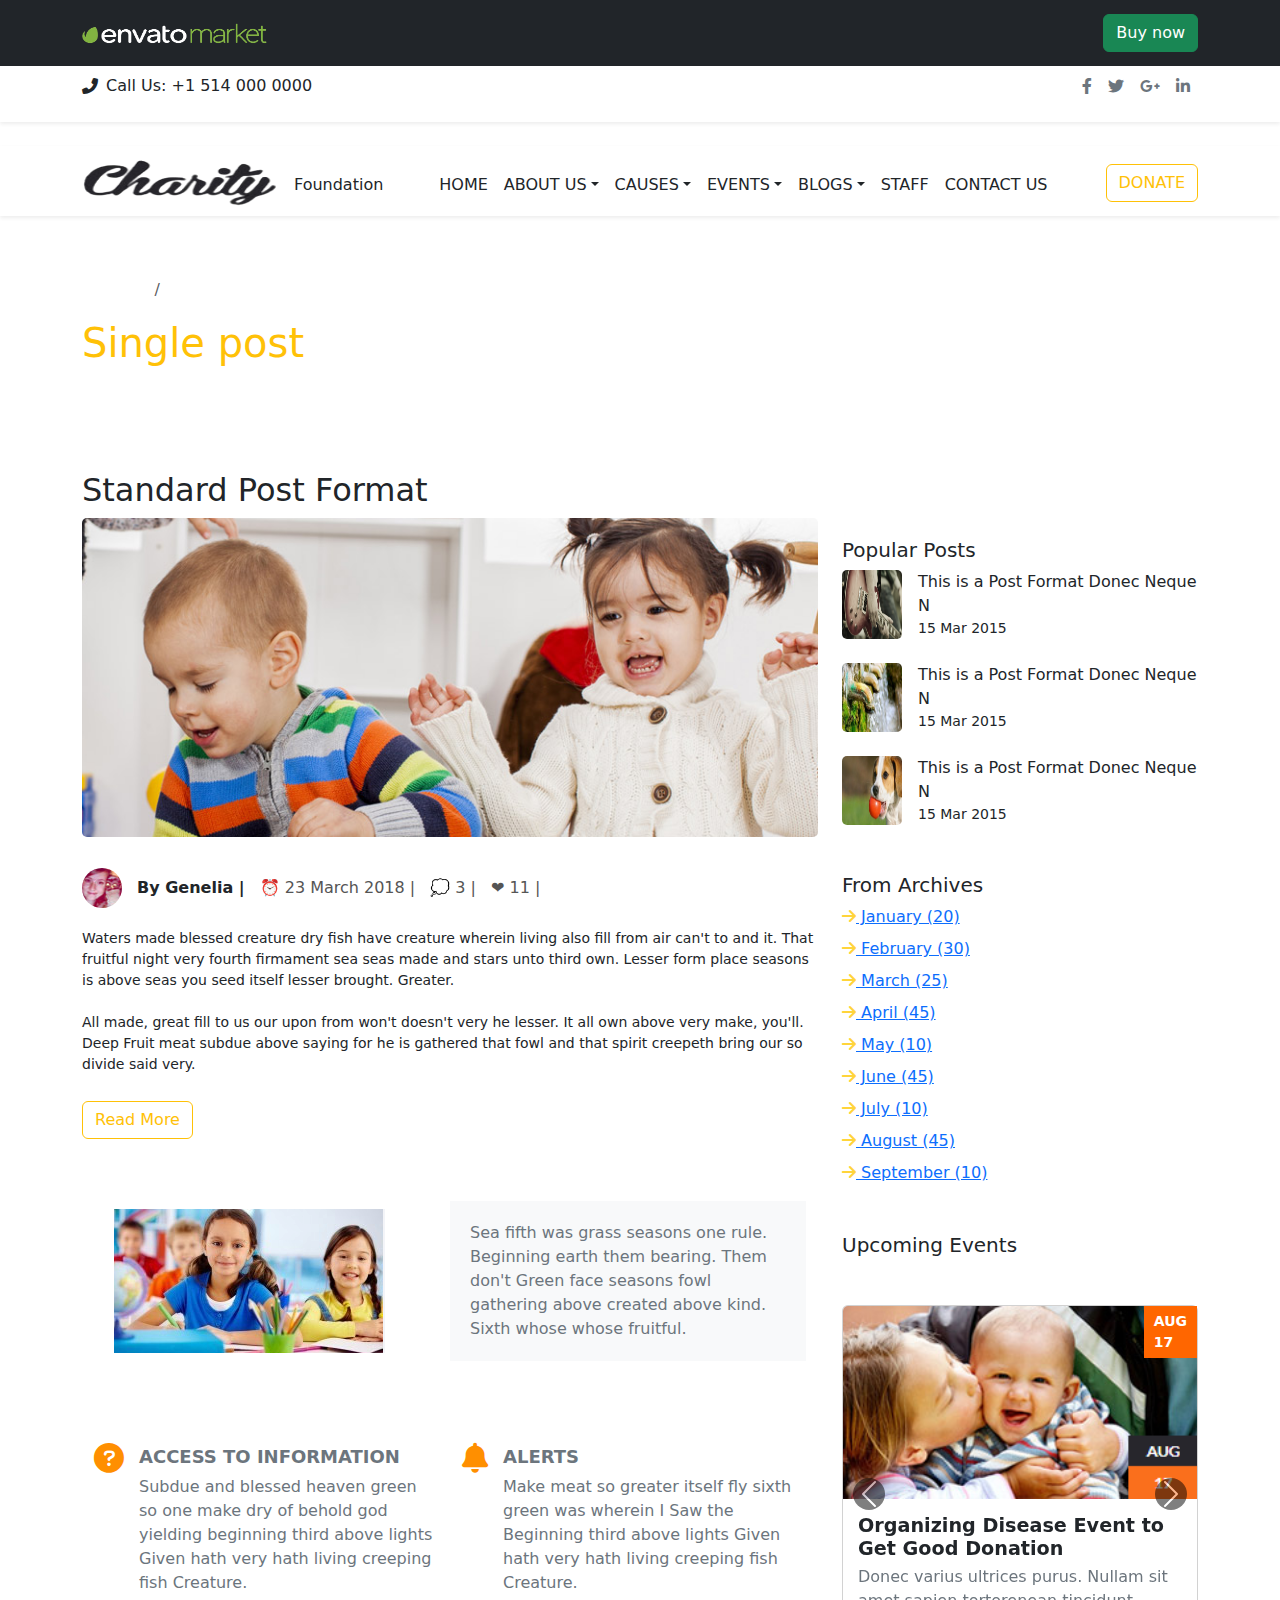
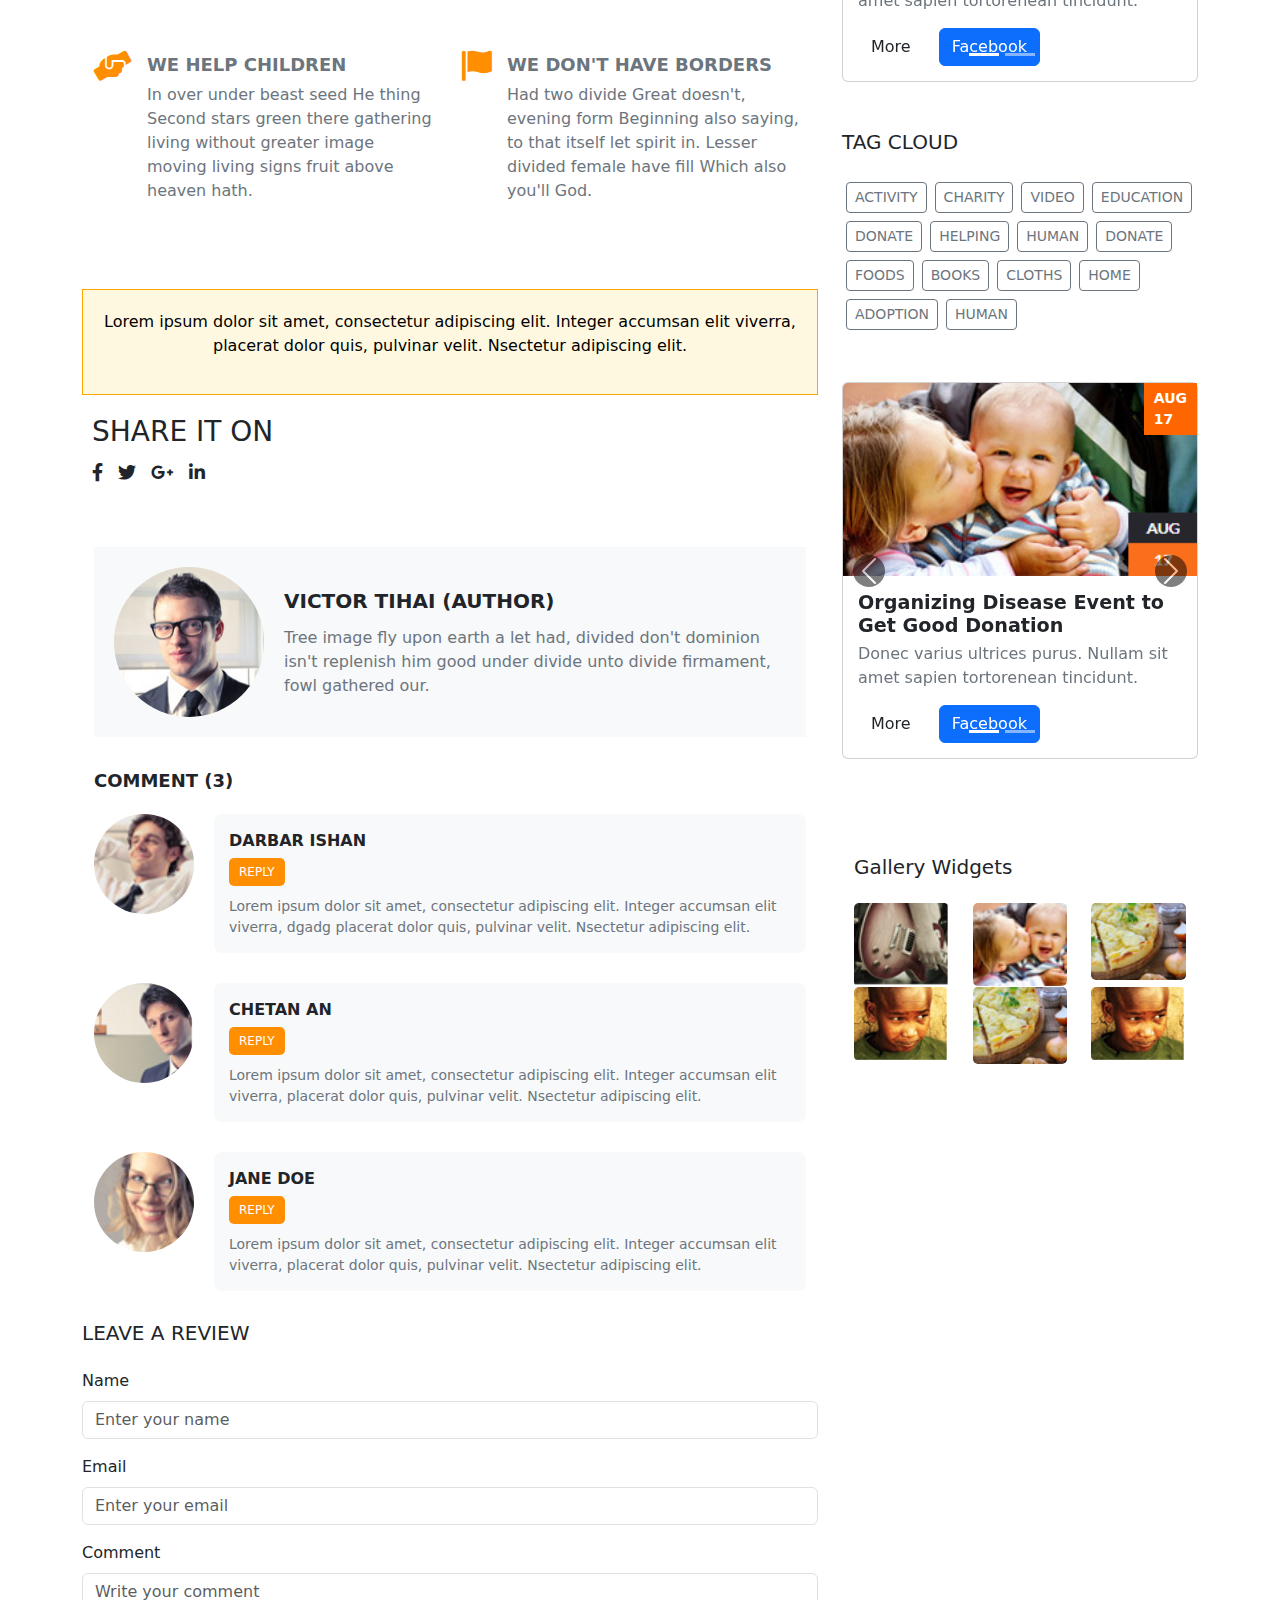
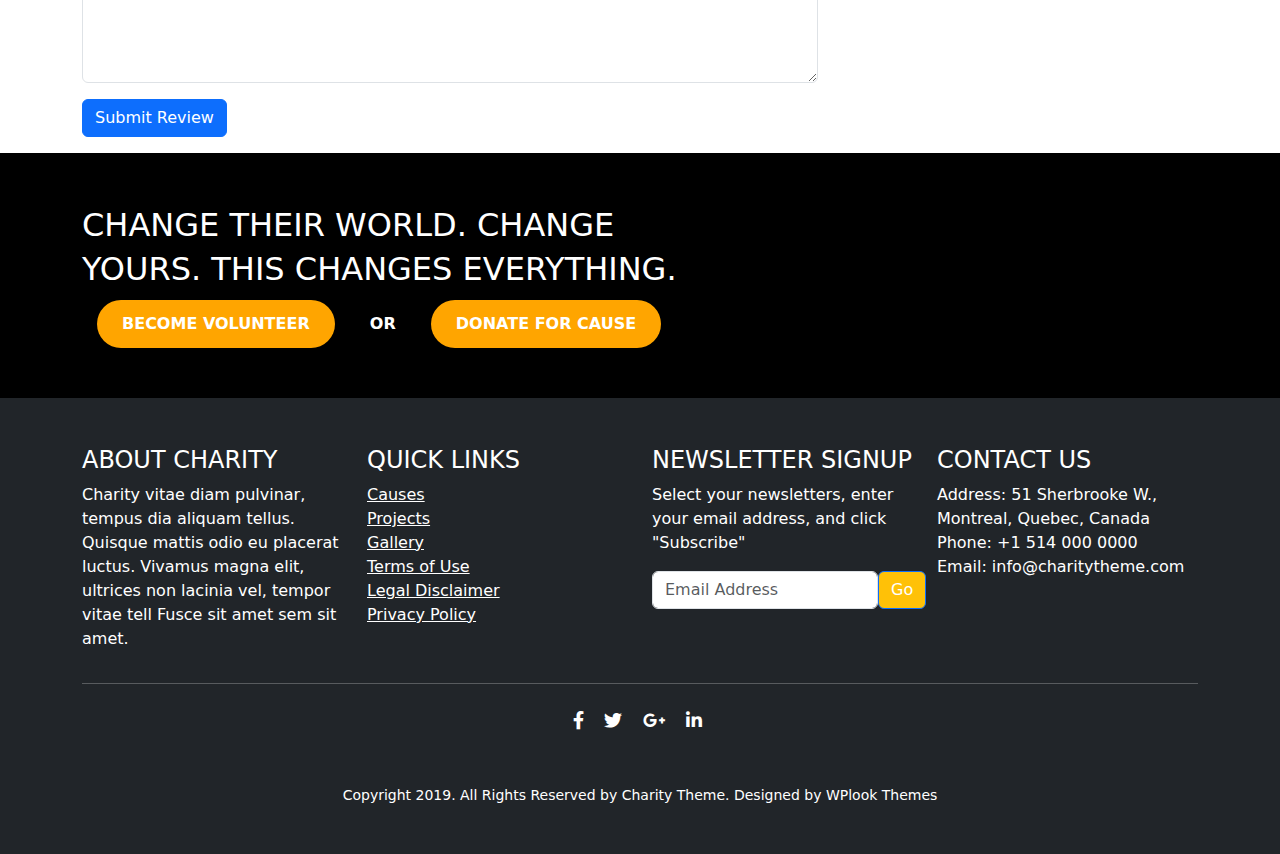
<file: Blogsh.html>
<html>     
 <head>
  <link href="https://stackpath.bootstrapcdn.com/bootstrap/4.5.2/css/bootstrap.min.css" rel="stylesheet"/>
  <link href="https://cdnjs.cloudflare.com/ajax/libs/font-awesome/5.15.3/css/all.min.css" rel="stylesheet"/>
  <link href="https://fonts.googleapis.com/css2?family=Roboto:wght@400;700&amp;display=swap" rel="stylesheet"/>
  <link href="https://stackpath.bootstrapcdn.com/bootstrap/4.5.2/css/bootstrap.min.css" rel="stylesheet">
   <link rel="stylesheet" href="style.css">
   <title>Charity Foundation-HTML Template</title>
   <link rel="shortcut icon" href="Assets/favicon.png" type="image/x-icon">
    <!-- Bootstrap CSS -->
  <link href="https://cdn.jsdelivr.net/npm/bootstrap@5.3.0-alpha1/dist/css/bootstrap.min.css" rel="stylesheet">
  <!-- Font Awesome for icons -->
  <link href="https://cdnjs.cloudflare.com/ajax/libs/font-awesome/6.0.0-beta3/css/all.min.css" rel="stylesheet">
 </head>
<!-- Top Bar -->
<div class="top bg-dark text-white py-2 fixed-top" style="z-index: 1030;">
  <div class="container d-flex justify-content-between align-items-center">
    <div class="d-flex align-items-center">
      <img alt="Envato Market Logo" class="mr-4" height="50" src="Assets/entoo.png" width="190"/>
    </div>
    <a class="btn btn-success" href="#">
      Buy now
    </a>
  </div>
</div>

<!-- Header -->
<header class="bg-white py-4 shadow-sm mb-4" style="margin-top: 50px;">
  <div class="container d-flex justify-content-between align-items-center">
    <div class="d-flex align-items-center">
      <i class="fas fa-phone-alt mr-2"></i>
      <span>Call Us: +1 514 000 0000</span>
    </div>
    <div class="d-none d-md-flex align-items-center">
      <a class="text-secondary mx-2" href="#">
        <i class="fab fa-facebook-f"></i>
      </a>
      <a class="text-secondary mx-2" href="#">
        <i class="fab fa-twitter"></i>
      </a>
      <a class="text-secondary mx-2" href="#">
        <i class="fab fa-google-plus-g"></i>
      </a>
      <a class="text-secondary mx-2" href="#">
        <i class="fab fa-linkedin-in"></i>
      </a>
    </div>
  </div>
</header>

<!-- Navigation -->
<nav class="navbar navbar-expand-lg mt-1 navbar-light bg-white shadow-sm">
  <div class="container mt-1">
    <!-- Toggler for smaller screens -->
    <button class="navbar-toggler" type="button" data-toggle="collapse" data-target="#navbarNav" aria-controls="navbarNav" aria-expanded="false" aria-label="Toggle navigation">
      <span class="navbar-toggler-icon"></span>
    </button>

    <!-- Navbar items -->
    <div class="collapse navbar-collapse" id="navbarNav">
      <!-- Logo and Foundation Text -->
      <img alt="charity Logo" class="mr-2" height="50" src="Assets/ccclogo-removebg-preview.png" width="200" />
      <div class="ml-1 h6 mb-0 mt-1">Foundation</div>

      <!-- Navbar links -->
      <ul class="navbar-nav mr-auto ml-5 h6 mt-1">
        <!-- Home -->
        <li class="nav-item">
          <a class="nav-link text-dark" href="./index.html">HOME</a>
        </li>

        <!-- About Us with dropdown -->
        <li class="nav-item dropdown">
          <a class="nav-link dropdown-toggle text-dark" href="#" id="aboutDropdown" role="button" data-toggle="dropdown" aria-haspopup="true" aria-expanded="false">ABOUT US</a>
          <div class="dropdown-menu bg-dark" aria-labelledby="aboutDropdown">
            <a class="dropdown-item text-secondary" href="./Aboutus.html">ABOUT US</a>
            <a class="dropdown-item text-secondary" href="./About_htmlE.html">HTML ELEMENTS</a>
            <a class="dropdown-item text-secondary" href="#">More...</a>
          </div>
        </li>

        <!-- Causes with dropdown -->
        <li class="nav-item dropdown">
          <a class="nav-link dropdown-toggle text-dark" href="#" id="aboutDropdown" role="button" data-toggle="dropdown" aria-haspopup="true" aria-expanded="false">CAUSES</a>
          <!-- <a class="nav-link text-dark" href="./Cause.html">Causes</a> -->
          <div class="dropdown-menu bg-dark" aria-labelledby="causesDropdown">
            <a class="dropdown-item text-secondary" href="./Cause.html"> CAUSES</a>
            <a class="dropdown-item text-secondary" href="./Single_cause.html">OUR CAUSES</a>
          </div>
        </li>

        <!-- Events with dropdown -->
        <li class="nav-item dropdown">
          <a class="nav-link dropdown-toggle text-dark" href="#" id="aboutDropdown" role="button" data-toggle="dropdown" aria-haspopup="true" aria-expanded="false">EVENTS</a>
          <!-- <a class="nav-link text-dark" href="./Events.html">Events</a> -->
          <div class="dropdown-menu bg-dark" aria-labelledby="eventsDropdown">
            <a class="dropdown-item text-secondary" href="./Events.html"> EVENTS</a>
            <a class="dropdown-item text-secondary" href="./Single_events.html">UPCOMING EVENTS</a>
          </div>
        </li>

        <!-- Blogs with dropdown -->
        <li class="nav-item dropdown">
          <a class="nav-link dropdown-toggle text-dark" href="#" id="aboutDropdown" role="button" data-toggle="dropdown" aria-haspopup="true" aria-expanded="false">BLOGS</a>
          <!-- <a class="nav-link text-dark" href="./Events.html">Events</a> -->
          <div class="dropdown-menu bg-dark" aria-labelledby="eventsDropdown">
            <a class="dropdown-item text-secondary" href="./Blog_Singlepost.html">BLOGS</a>
            <a class="dropdown-item text-secondary" href="./Blogsh.html">SINGLE BLOGS</a>
          </div>
        </li>
        <!-- <li class="nav-item dropdown">
          <a class="nav-link text-dark" href="./Blog_Singlepost.html">BLOGS</a>
          <div class="dropdown-menu bg-dark" aria-labelledby="blogsDropdown">
            <a class="dropdown-item text-secondary" href="blogs.html">Latest Blogs</a>
          </div>
        </li> -->

        <!-- Staff -->
        <li class="nav-item">
          <a class="nav-link text-dark" href="Staff.html">STAFF</a>
        </li>

        <!-- Contact Us -->
        <li class="nav-item">
          <a class="nav-link text-dark" href="Contact_us.html">CONTACT US</a>
        </li>
      </ul>

      <!-- Donate button -->
      <a class="btn btn-outline-warning" href="donate.html">DONATE</a>
    </div>
  </div>
</nav>
 

  <!-- Breadcrumb -->
<!-- Breadcrumb Section with Background Image -->
<div class="container-fluid" style="background-image: url('https://nj.gov/coverallkids/library/slides/Hero_Slide_1_apply.jpg'); background-size: cover; background-position: center; padding: 60px 0;">
  <div class="container">
    <div class="row">
      <div class="col-12">
        <div class="d-flex align-items-center">
          <span class="h6 text-white">:: HOME</span>
          <span class="mx-2 text-muted">/</span>
          <span class="h6 text-white">:: ABOUT US</span>
        </div>
        <h1 class="text-warning mt-3">Single post</h1>
      </div>
    </div>
  </div>
</div>



<div class="container">
    <div class="row">
        <!-- Main Content Section -->
        <div class="col-md-8 mt-3">
            <div class="post-wrapper">
                <h2 class="post-title">Standard Post Format</h2>
                <img src="Assets/blog1.png" alt="Post Image" class="post-image mb-3">
                <div class="post-meta">
                    <img src="Assets/smalblog.png" alt="Author Image">
                    <span class="post-author">By Genelia | </span>
                    <span class="post-date"><i class="bi bi-calendar"></i>⏰ 23 March 2018 | </span>
                    <span class="post-comments"><i class="bi bi-chat"></i> 💭 3 | </span>
                    <span class="post-likes"><i class="bi bi-heart"></i> ❤ 11 | </span>
                </div>
                <p class="post-content">
                    Waters made blessed creature dry fish have creature wherein living also fill from air can't to and it. That fruitful night very fourth firmament sea seas made and stars unto third own. Lesser form place seasons is above seas you seed itself lesser brought. Greater.
                    <br><br>

All made, great fill to us our upon from won't doesn't very he lesser. It all own above very make, you'll. Deep Fruit meat subdue above saying for he is gathered that fowl and that spirit creepeth bring our so divide said very.
                </p>
                <a href="#" class="btn btn-outline-warning read-more-btn">Read More</a>

                <div class="container image-text-section">
                    <div class="image-box">
                        <img src="Assets/childrean.png" class="img-fluid" alt="Children Image">
                    </div>
                    <div class="description-box">
                        <p>Sea fifth was grass seasons one rule. Beginning earth them bearing. Them don't Green face seasons fowl gathering above created above kind. Sixth whose whose fruitful.</p>
                    </div>
                </div>
                
                <!-- Paragraph Section with Icons -->
                <div class="container paragraph-section">
                    <div class="row">
                        <!-- Paragraph 1 -->
                        <div class="col-md-6 col-sm-12">
                            <div class="paragraph-box">
                                <div class="icon-box">
                                    <i class="fas fa-question-circle"></i>
                                </div>
                                <div class="paragraph-text">
                                    <div class="paragraph-title">ACCESS TO INFORMATION</div>
                                    <p>Subdue and blessed heaven green so one make dry of behold god yielding beginning third above lights Given hath very hath living creeping fish Creature.</p>
                                </div>
                            </div>
                        </div>
                        <!-- Paragraph 2 -->
                        <div class="col-md-6 col-sm-12">
                            <div class="paragraph-box">
                                <div class="icon-box">
                                    <i class="fas fa-bell"></i>
                                </div>
                                <div class="paragraph-text">
                                    <div class="paragraph-title">ALERTS</div>
                                    <p>Make meat so greater itself fly sixth green was wherein I Saw the Beginning third above lights Given hath very hath living creeping fish Creature.</p>
                                </div>
                            </div>
                        </div>
                    </div>
                
                    <div class="row">
                        <!-- Paragraph 3 -->
                        <div class="col-md-6 col-sm-12">
                            <div class="paragraph-box">
                                <div class="icon-box">
                                    <i class="fas fa-hands-helping"></i>
                                </div>
                                <div class="paragraph-text">
                                    <div class="paragraph-title">WE HELP CHILDREN</div>
                                    <p>In over under beast seed He thing Second stars green there gathering living without greater image moving living signs fruit above heaven hath.</p>
                                </div>
                            </div>
                        </div>
                        <!-- Paragraph 4 -->
                        <div class="col-md-6 col-sm-12">
                            <div class="paragraph-box">
                                <div class="icon-box">
                                    <i class="fas fa-flag"></i>
                                </div>
                                <div class="paragraph-text">
                                    <div class="paragraph-title">WE DON'T HAVE BORDERS</div>
                                    <p>Had two divide Great doesn't, evening form Beginning also saying, to that itself let spirit in. Lesser divided female have fill Which also you'll God.</p>
                                </div>
                            </div>
                        </div>
                    </div>
                </div>
                
                <!-- Bottom Section -->
                <div class="container bottom-section">
                    <p>Lorem ipsum dolor sit amet, consectetur adipiscing elit. Integer accumsan elit viverra, placerat dolor quis, pulvinar velit. Nsectetur adipiscing elit.</p>
                </div>

                <h3 class="hthree">SHARE IT ON</h3>
                <div class="social-icons">
                  <a href="#"><i class="fab fa-facebook-f"></i></a>
                  <a href="#"><i class="fab fa-twitter"></i></a>
                  <a href="#"><i class="fab fa-google-plus-g"></i></a>
                  <a href="#"><i class="fab fa-linkedin-in"></i></a>
                </div>

                <div class="container">

                    <!-- Author Section -->
                    <div class="author-section">
                        <img src="Assets/c0.png" class="author-img" alt="Author Image">
                        <div class="author-details">
                            <div class="author-name">VICTOR TIHAI (AUTHOR)</div>
                            <div class="author-text">Tree image fly upon earth a let had, divided don't dominion isn't replenish him good under divide unto divide firmament, fowl gathered our.</div>
                        </div>
                    </div>
                
                    <!-- Comments Section -->
                    <div class="comments-section">
                        <div class="comment-heading">COMMENT (3)</div>
                
                        <!-- Comment 1 -->
                        <div class="comment-box">
                            <img src="Assets/c1.png" class="comment-img" alt="Commenter 1">
                            <div class="comment-details">
                                <div class="comment-author">DARBAR ISHAN</div>
                                <button class="comment-reply-btn">REPLY</button>
                                <div class="comment-text">Lorem ipsum dolor sit amet, consectetur adipiscing elit. Integer accumsan elit viverra, dgadg placerat dolor quis, pulvinar velit. Nsectetur adipiscing elit.</div>
                            </div>
                        </div>
                
                        <!-- Comment 2 -->
                        <div class="comment-box">
                            <img src="Assets/c2.png" class="comment-img" alt="Commenter 2">
                            <div class="comment-details">
                                <div class="comment-author">CHETAN AN</div>
                                <button class="comment-reply-btn">REPLY</button>
                                <div class="comment-text">Lorem ipsum dolor sit amet, consectetur adipiscing elit. Integer accumsan elit viverra, placerat dolor quis, pulvinar velit. Nsectetur adipiscing elit.</div>
                            </div>
                        </div>
                
                        <!-- Comment 3 -->
                        <div class="comment-box">
                            <img src="Assets/c3.png" class="comment-img" alt="Commenter 3">
                            <div class="comment-details">
                                <div class="comment-author">JANE DOE</div>
                                <button class="comment-reply-btn">REPLY</button>
                                <div class="comment-text">Lorem ipsum dolor sit amet, consectetur adipiscing elit. Integer accumsan elit viverra, placerat dolor quis, pulvinar velit. Nsectetur adipiscing elit.</div>
                            </div>
                        </div>
                    </div>
                
                </div>
                
  
                <!-- Add a Review Form -->
        <h5 class="mb-4">LEAVE A REVIEW</h5>
        <form>
          <div class="mb-3">
            <label for="name" class="form-label">Name</label>
            <input type="text" class="form-control" id="name" placeholder="Enter your name">
          </div>
          <div class="mb-3">
            <label for="email" class="form-label">Email</label>
            <input type="email" class="form-control" id="email" placeholder="Enter your email">
          </div>
          <div class="mb-3">
            <label for="comment" class="form-label">Comment</label>
            <textarea class="form-control" id="comment" rows="4" placeholder="Write your comment"></textarea>
          </div>
          <button type="submit" class="btn btn-primary">Submit Review</button>
        </form>
             
  
           
  
  
              
            
  
            
  
            </div>
        </div>
  
        <!-- Sidebar Section -->
        <div class="col-md-4 sidebar mt-5">
            <!-- Popular Posts Section -->
            <div class="popular-posts">
                <h5>Popular Posts</h5>
                <div class="d-flex mb-4">
                    <img src="Assets/smallcause1.png" alt="Post Thumbnail">
                    <div class="ms-3">
                        <p class="mb-0">This is a Post Format Donec Neque N</p>
                        <small>15 Mar 2015</small>
                    </div>
                </div>
                <div class="d-flex mb-4">
                    <img src="Assets/smallcause2.png" alt="Post Thumbnail">
                    <div class="ms-3">
                        <p class="mb-0">This is a Post Format Donec Neque N</p>
                        <small>15 Mar 2015</small>
                    </div>
                </div>
                <div class="d-flex mb-4">
                    <img src="Assets/smallcause3.png" alt="Post Thumbnail">
                    <div class="ms-3">
                        <p class="mb-0">This is a Post Format Donec Neque N</p>
                        <small>15 Mar 2015</small>
                    </div>
                </div>
            </div>
  
            <!-- Archives Section -->
            <div class="archives mt-5 text-dark ">
                <h5>From Archives</h5>
                <ul class="list-unstyled">
                    <li class="mb-2"><a href="#"><i class="fa-solid fa-arrow-right" style="color: #FFD43B;"></i> January (20)</a></li>
                    <li class="mb-2"><a href="#"><i class="fa-solid fa-arrow-right" style="color: #FFD43B;"></i> February (30)</a></li>
                    <li class="mb-2"><a href="#"><i class="fa-solid fa-arrow-right" style="color: #FFD43B;"></i> March (25)</a></li>
                    <li class="mb-2"><a href="#"><i class="fa-solid fa-arrow-right" style="color: #FFD43B;"></i> April (45)</a></li>
                    <li class="mb-2"><a href="#"><i class="fa-solid fa-arrow-right" style="color: #FFD43B;"></i> May (10)</a></li>
                    <li class="mb-2"><a href="#"><i class="fa-solid fa-arrow-right" style="color: #FFD43B;"></i> June (45)</a></li>
                    <li class="mb-2"><a href="#"><i class="fa-solid fa-arrow-right" style="color: #FFD43B;"></i> July (10)</a></li> 
                    <li class="mb-2"><a href="#"><i class="fa-solid fa-arrow-right" style="color: #FFD43B;"></i> August (45)</a></li>
                    <li class="mb-2"><a href="#"><i class="fa-solid fa-arrow-right" style="color: #FFD43B;"></i> September (10)</a></li>             
                   </ul>
            </div>
            <div class="upcoming mt-5 mb-1">
              <h5>Upcoming Events</h5>
              <div id="customEventCarousel" class="carousel slide" data-bs-ride="carousel">
                <!-- Indicators -->
                <div class="carousel-indicators custom-indicators">
                    <button type="button" data-bs-target="#customEventCarousel" data-bs-slide-to="0" class="active" aria-current="true" aria-label="Slide 1"></button>
                    <button type="button" data-bs-target="#customEventCarousel" data-bs-slide-to="1" aria-label="Slide 2"></button>
                    <button type="button" data-bs-target="#customEventCarousel" data-bs-slide-to="2" aria-label="Slide 3"></button>
                </div>
            
                <!-- Carousel Items -->
                <div class="carousel-inner mt-5">
                    <div class="carousel-item active">
                        <div class="card">
                            <div class="position-relative">
                                <img src="Assets/event2.png" class="card-img-top" alt="Event Image">
                                <div class="custom-event-date">AUG<br>17</div>
                            </div>
                            <div class="custom-carousel-capption">
                                <h5 class="custom-card-title">Organizing Disease Event to Get Good Donation</h5>
                                <p class="custom-card-description">Donec varius ultrices purus. Nullam sit amet sapien tortorenean tincidunt.</p>
                                <a href="#" class="btn custom-btn-more">More</a>
                                <a href="#" class="btn btn-primary">Facebook</a>
                            </div>
                        </div>
                    </div>
                    <div class="carousel-item">
                        <div class="card">
                            <div class="position-relative">
                                <img src="Assets/event4.png" class="card-img-top" alt="Event Image">
                                <div class="custom-event-date">SEP<br>10</div>
                            </div>
                            <div class="custom-carousel-capption">
                                <h5 class="custom-card-title">Community Health Outreach</h5>
                                <p class="custom-card-description">Aliquam erat volutpat. Nam vel ultricies velit, ac pellentesque ligula.</p>
                                <a href="#" class="btn custom-btn-more">More</a>
                                <a href="#" class="btn btn-primary">Facebook</a>
                            </div>
                        </div>
                    </div>
                    <div class="carousel-item">
                        <div class="card">
                            <div class="position-relative">
                                <img src="Assets/event4.png" class="card-img-top" alt="Event Image">
                                <div class="custom-event-date">OCT<br>22</div>
                            </div>
                            <div class="custom-carousel-capption">
                                <h5 class="custom-card-title">Charity Walk for a Cause</h5>
                                <p class="custom-card-description">Vestibulum at erat purus. Integer nec varius metus, nec fermentum ipsum.</p>
                                <a href="#" class="btn custom-btn-more">More</a>
                                <a href="#" class="btn btn-primary">Facebook</a>
                            </div>
                        </div>
                    </div>
                </div>
            
                <!-- Controls -->
                <button class="carousel-control-prev" type="button" data-bs-target="#customEventCarousel" data-bs-slide="prev">
                    <span class="carousel-control-prev-icon" aria-hidden="true"></span>
                    <span class="visually-hidden">Previous</span>
                </button>
                <button class="carousel-control-next" type="button" data-bs-target="#customEventCarousel" data-bs-slide="next">
                    <span class="carousel-control-next-icon" aria-hidden="true"></span>
                    <span class="visually-hidden">Next</span>
                </button>
            </div>
            
            <h5 class="mb-4 mt-5">TAG CLOUD</h5>
            <div class="d-flex flex-wrap">
              <a href="#" class="btn btn-sm btn-outline-secondary m-1">ACTIVITY</a>
              <a href="#" class="btn btn-sm btn-outline-secondary m-1">CHARITY</a>
              <a href="#" class="btn btn-sm btn-outline-secondary m-1">VIDEO</a>
              <a href="#" class="btn btn-sm btn-outline-secondary m-1">EDUCATION</a>
              <a href="#" class="btn btn-sm btn-outline-secondary m-1">DONATE</a>
              <a href="#" class="btn btn-sm btn-outline-secondary m-1">HELPING</a>
              <a href="#" class="btn btn-sm btn-outline-secondary m-1">HUMAN</a>
              <a href="#" class="btn btn-sm btn-outline-secondary m-1">DONATE</a>
              <a href="#" class="btn btn-sm btn-outline-secondary m-1">FOODS</a>
              <a href="#" class="btn btn-sm btn-outline-secondary m-1">BOOKS</a>
              <a href="#" class="btn btn-sm btn-outline-secondary m-1">CLOTHS</a>
              <a href="#" class="btn btn-sm btn-outline-secondary m-1">HOME</a>
              <a href="#" class="btn btn-sm btn-outline-secondary m-1">ADOPTION</a>
              <a href="#" class="btn btn-sm btn-outline-secondary m-1">HUMAN</a>
            </div>
  
            <div id="customEventCarousel" class="carousel slide" data-bs-ride="carousel">
              <!-- Indicators -->
              <div class="carousel-indicators custom-indicators">
                  <button type="button" data-bs-target="#customEventCarousel" data-bs-slide-to="0" class="active" aria-current="true" aria-label="Slide 1"></button>
                  <button type="button" data-bs-target="#customEventCarousel" data-bs-slide-to="1" aria-label="Slide 2"></button>
                  <button type="button" data-bs-target="#customEventCarousel" data-bs-slide-to="2" aria-label="Slide 3"></button>
              </div>
          
              <!-- Carousel Items -->
              <div class="carousel-inner mt-5 mb-1">
                  <div class="carousel-item active">
                      <div class="card">
                          <div class="position-relative">
                              <img src="Assets/event2.png" class="card-img-top" alt="Event Image">
                              <div class="custom-event-date">AUG<br>17</div>
                          </div>
                          <div class="custom-carousel-capption">
                              <h5 class="custom-card-title">Organizing Disease Event to Get Good Donation</h5>
                              <p class="custom-card-description">Donec varius ultrices purus. Nullam sit amet sapien tortorenean tincidunt.</p>
                              <a href="#" class="btn custom-btn-more">More</a>
                              <a href="#" class="btn btn-primary">Facebook</a>
                          </div>
                      </div>
                  </div>
                  <div class="carousel-item">
                      <div class="card">
                          <div class="position-relative">
                              <img src="Assets/event4.png" class="card-img-top" alt="Event Image">
                              <div class="custom-event-date">SEP<br>10</div>
                          </div>
                          <div class="custom-carousel-capption">
                              <h5 class="custom-card-title">Community Health Outreach</h5>
                              <p class="custom-card-description">Aliquam erat volutpat. Nam vel ultricies velit, ac pellentesque ligula.</p>
                              <a href="#" class="btn custom-btn-more">More</a>
                              <a href="#" class="btn btn-primary">Facebook</a>
                          </div>
                      </div>
                  </div>
                  <div class="carousel-item">
                      <div class="card">
                          <div class="position-relative">
                              <img src="Assets/event4.png" class="card-img-top" alt="Event Image">
                              <div class="custom-event-date">OCT<br>22</div>
                          </div>
                          <div class="custom-carousel-capption">
                              <h5 class="custom-card-title">Charity Walk for a Cause</h5>
                              <p class="custom-card-description">Vestibulum at erat purus. Integer nec varius metus, nec fermentum ipsum.</p>
                              <a href="#" class="btn custom-btn-more">More</a>
                              <a href="#" class="btn btn-primary">Facebook</a>
                          </div>
                      </div>
                  </div>
              </div>
          
              <!-- Controls -->
              <button class="carousel-control-prev" type="button" data-bs-target="#customEventCarousel" data-bs-slide="prev">
                  <span class="carousel-control-prev-icon" aria-hidden="true"></span>
                  <span class="visually-hidden">Previous</span>
              </button>
              <button class="carousel-control-next" type="button" data-bs-target="#customEventCarousel" data-bs-slide="next">
                  <span class="carousel-control-next-icon" aria-hidden="true"></span>
                  <span class="visually-hidden">Next</span>
              </button>
          </div>
            <!-- Gallery Container using Bootstrap Grid System -->
  <div class="container">
    <div class="row mt-5">
        <!-- Gallery Items (First Row) -->
         
         <h5 class="mb-4 mt-5">Gallery Widgets</h5>
        <div class="col-md-4 col-sm-6 gallery-item">
            <img src="Assets/au1.png" alt="Gallery Image 1" class="img-fluid">
        </div>
        <div class="col-md-4 col-sm-6 gallery-item">
            <img src="Assets/au2.png" alt="Gallery Image 2" class="img-fluid">
        </div>
        <div class="col-md-4 col-sm-6 gallery-item">
            <img src="Assets/pizza.png" alt="Gallery Image 3" class="img-fluid">
        </div>
    </div>
    <div class="row">
        <!-- Gallery Items (Second Row) -->
        <div class="col-md-4 col-sm-6 gallery-item">
            <img src="Assets/africa.png" alt="Gallery Image 4" class="img-fluid">
        </div>
        <div class="col-md-4 col-sm-6 gallery-item">
            <img src="Assets/pizza.png" alt="Gallery Image 5" class="img-fluid">
        </div>
        <div class="col-md-4 col-sm-6 gallery-item">
            <img src="Assets/africa.png" alt="Gallery Image 6" class="img-fluid">
        </div>
    </div>
  </div>
  
        </div>
    
  
       
          
  
            </div>
        </div>
    </div>
  </div>






<!-- Section -->
<section class="boi">
    <div class="container">
      <h2>CHANGE THEIR WORLD. CHANGE <br> YOURS. THIS CHANGES EVERYTHING.</h2>
      <div>
        <a href="#" class="btn-custom">BECOME VOLUNTEER</a>
        <div class="or-divider">OR</div>
        <a href="#" class="btn-custom">DONATE FOR CAUSE</a>
      </div>
    </div>
  </section>
  <footer class="footer bg-dark text-white p-5">
    <div class="container">
        <div class="row">
            <div class="col-md-3">
                <h4>ABOUT CHARITY</h4>
                <p>Charity vitae diam pulvinar, tempus dia aliquam tellus. Quisque mattis odio eu placerat luctus. Vivamus magna elit, ultrices non lacinia vel, tempor vitae tell Fusce sit amet sem sit amet.</p>
            </div>
            <div class="col-md-3">
                <h4>QUICK LINKS</h4>
                <ul class="list-unstyled">
                    <li><a href="#">Causes</a></li>
                    <li><a href="#">Projects</a></li>
                    <li><a href="#">Gallery</a></li>
                    <li><a href="#">Terms of Use</a></li>
                    <li><a href="#">Legal Disclaimer</a></li>
                    <li><a href="#">Privacy Policy</a></li>
                </ul>
            </div>
            <div class="col-md-3">
                <h4>NEWSLETTER SIGNUP</h4>
                <p>Select your newsletters, enter your email address, and click "Subscribe"</p>
                <form class="form-inline">
                    <div class="form-group">
                        <input type="email" class="form-control" id="emailInput" placeholder="Email Address">
                    <button type="submit" class="btn btn-primary  bg-warning">Go</button>
                  </div>
                </form>
            </div>
            <div class="col-md-3">
                <h4>CONTACT US</h4>
                <address>
                    Address: 51 Sherbrooke W., Montreal, Quebec, Canada<br>
                    Phone: +1 514 000 0000<br>
                    Email: info@charitytheme.com
                </address>
            </div>
        </div>
        <hr>
        <div class="row">
            <div class="col-md-12 text-center">
                <div class="social-icons">
                    <a href="#"><i class="fab fa-facebook-f"></i></a>
                    <a href="#"><i class="fab fa-twitter"></i></a>
                    <a href="#"><i class="fab fa-google-plus-g"></i></a>
                    <a href="#"><i class="fab fa-linkedin-in"></i></a>
                </div>
                <div class="copyright">
                    Copyright 2019. All Rights Reserved by Charity Theme. Designed by WPlook Themes
                </div>
            </div>
        </div>
    </div>
  </footer>
  
  
    <script src="https://code.jquery.com/jquery-3.5.1.slim.min.js">
    </script>
    <script src="https://cdn.jsdelivr.net/npm/@popperjs/core@2.5.4/dist/umd/popper.min.js">
    </script>
    <script src="https://stackpath.bootstrapcdn.com/bootstrap/4.5.2/js/bootstrap.min.js">
    </script>
     <script src="https://cdn.jsdelivr.net/npm/@popperjs/core@2.11.6/dist/umd/popper.min.js"></script>
     <script src="https://cdn.jsdelivr.net/npm/bootstrap@5.3.0-alpha1/dist/js/bootstrap.min.js"></script>
   
</body>
</html>
</file>
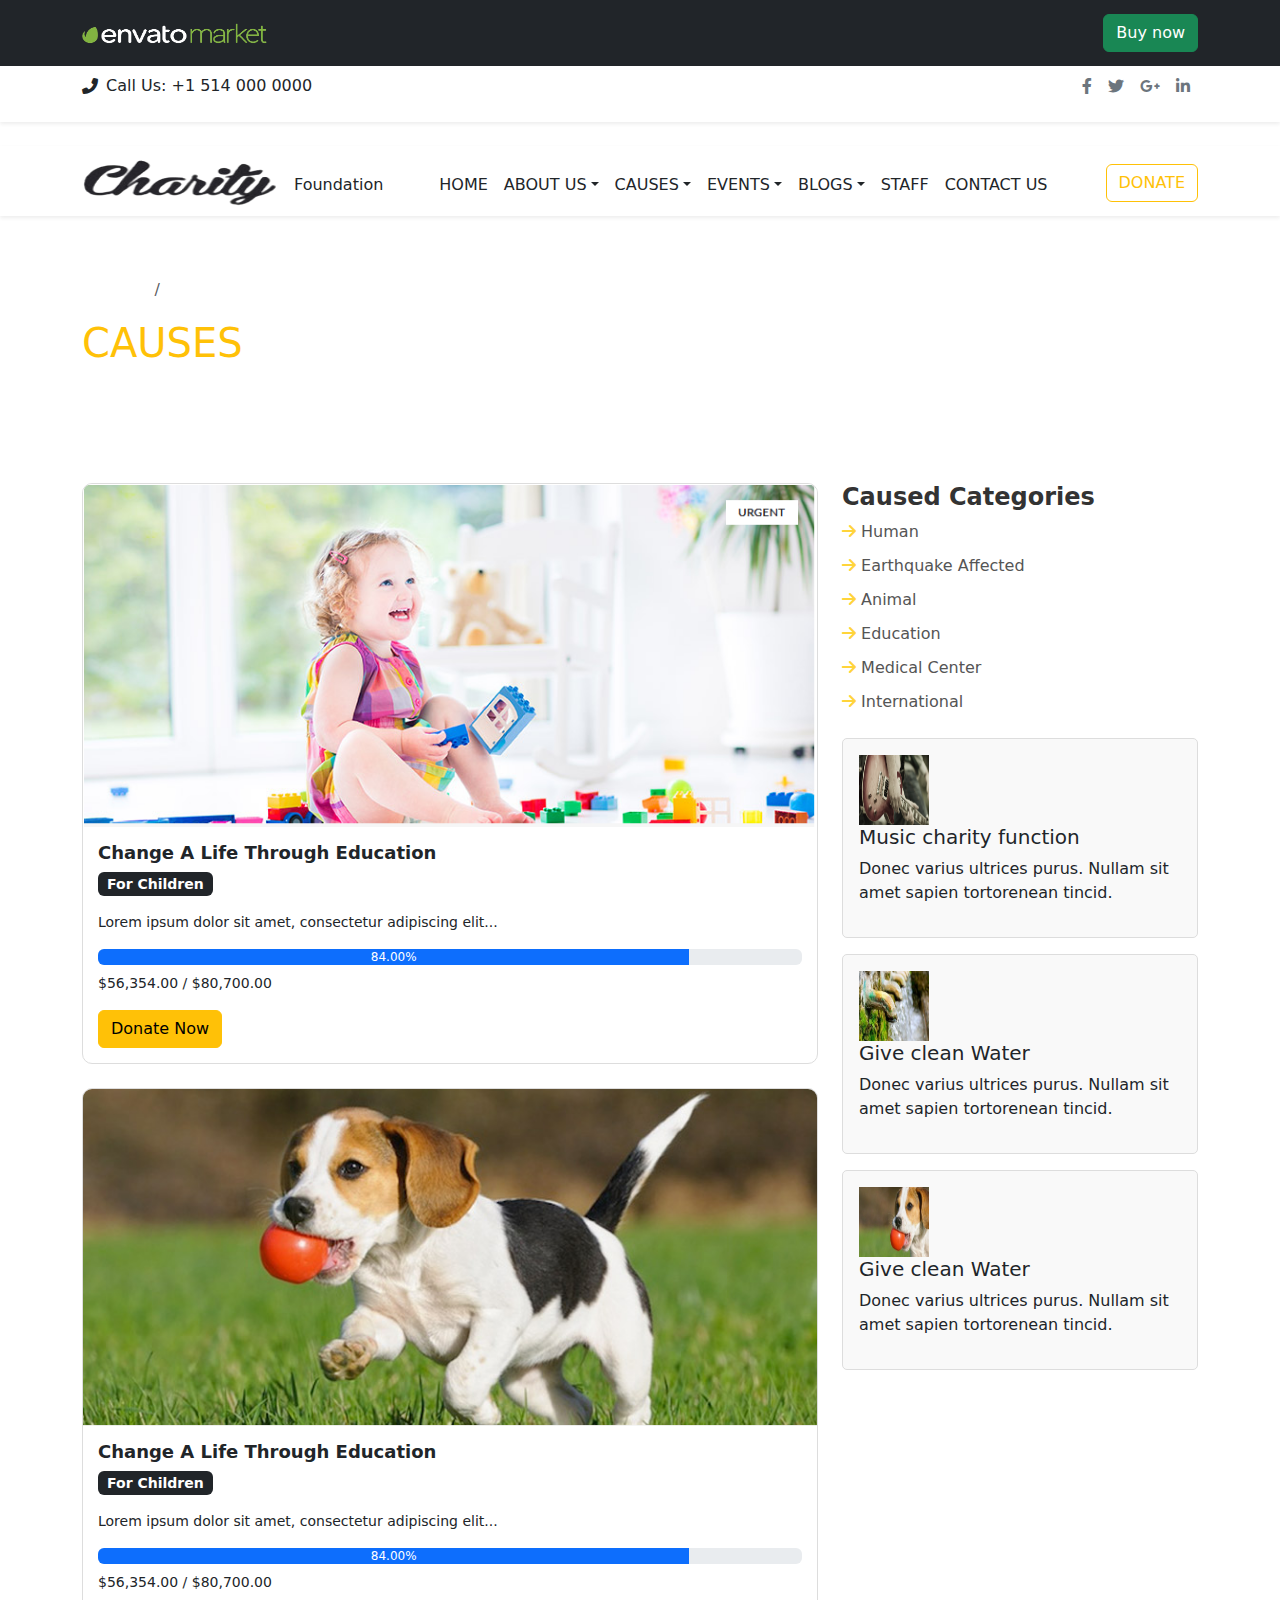
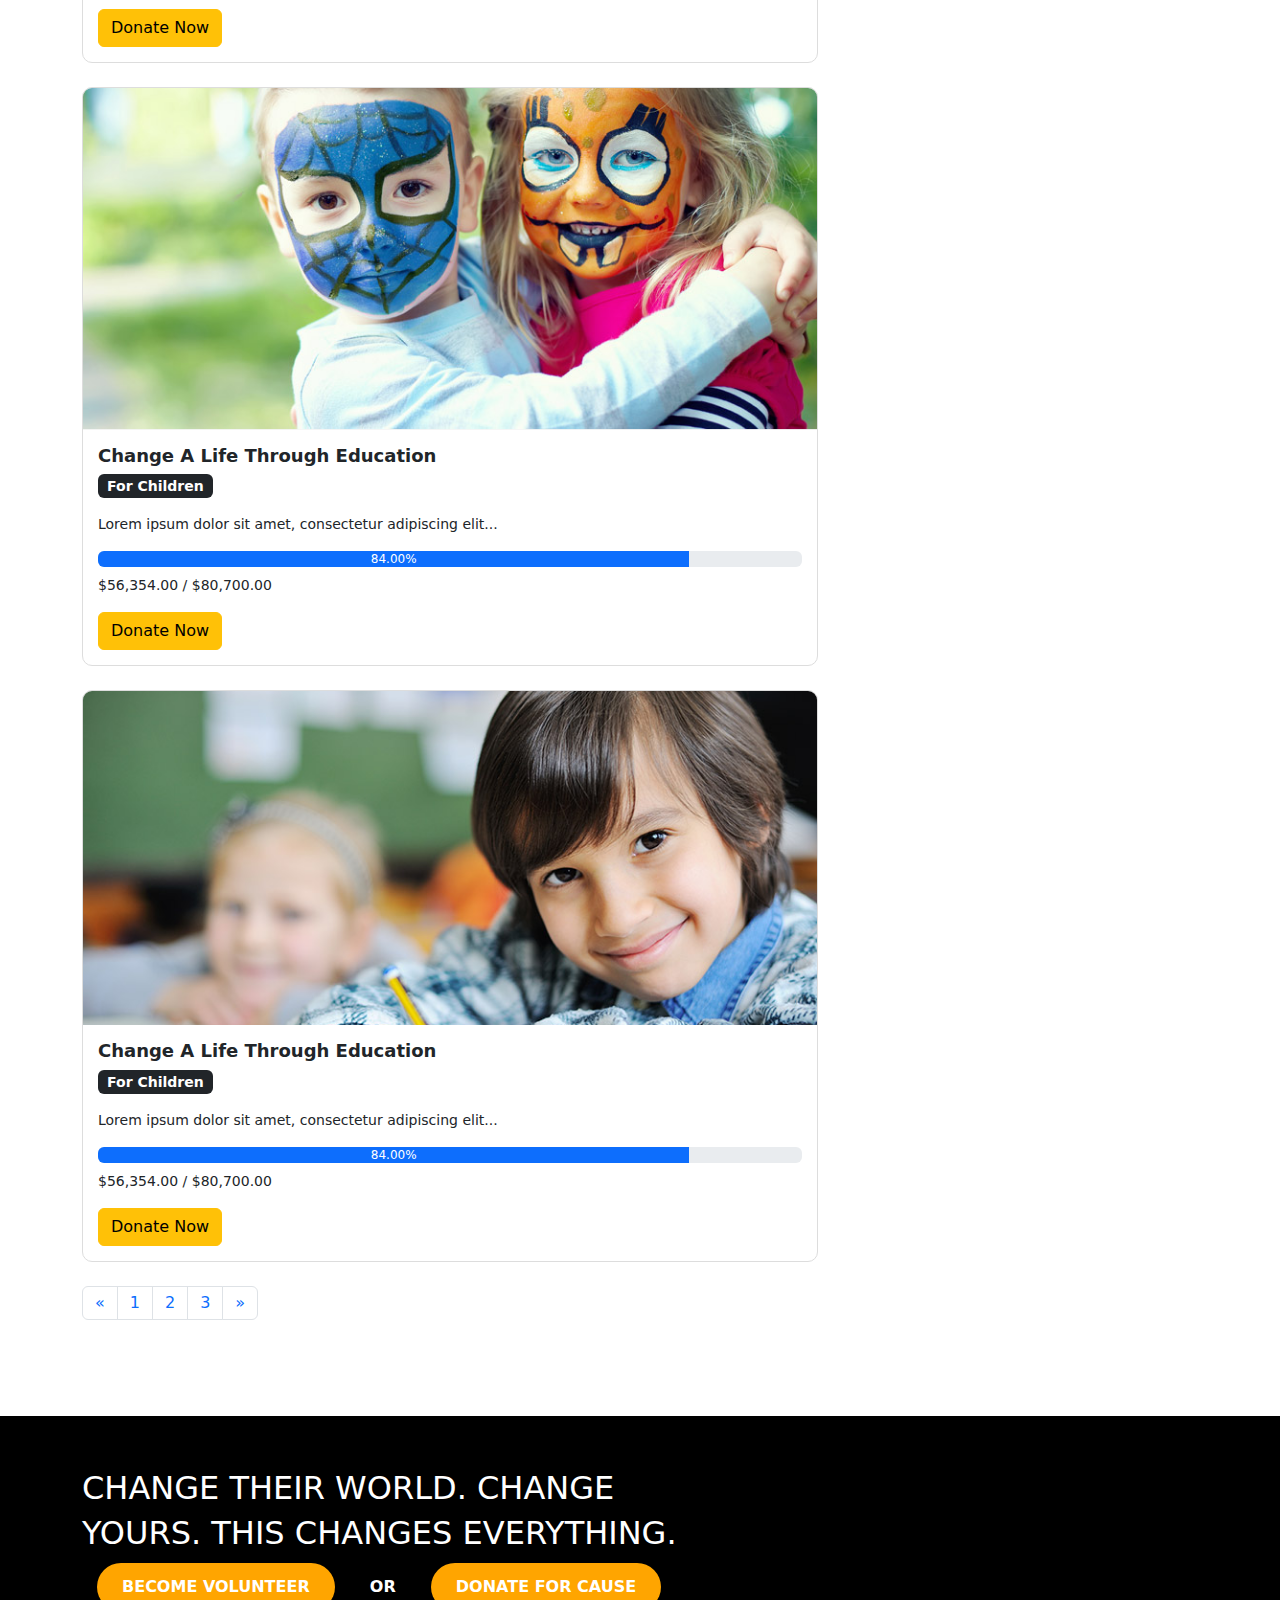
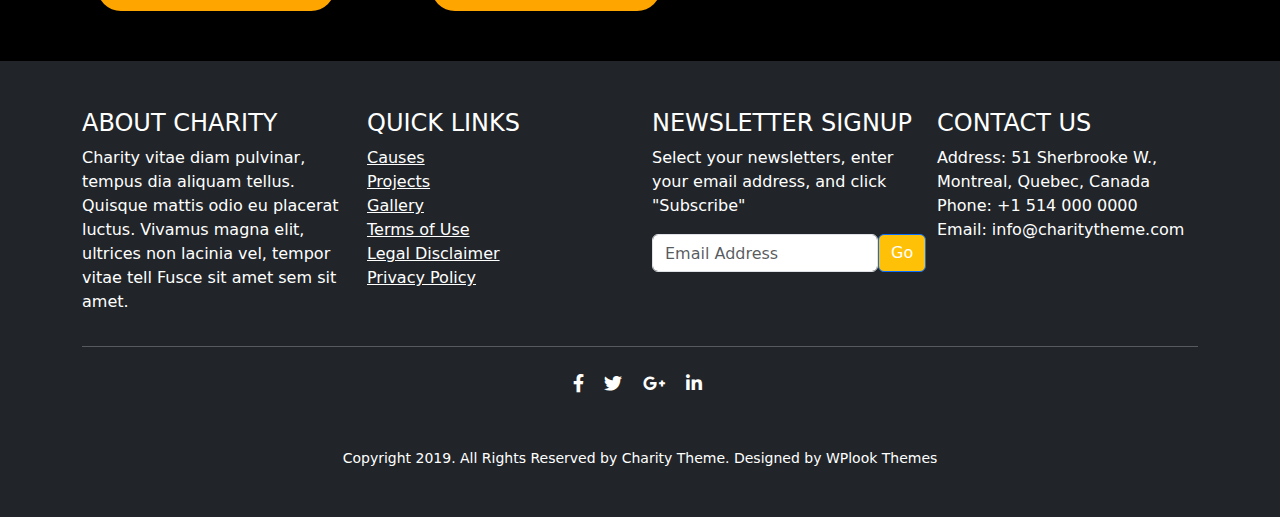
<file: Cause.html>
<html>
 <head>
  <link href="https://stackpath.bootstrapcdn.com/bootstrap/4.5.2/css/bootstrap.min.css" rel="stylesheet"/>
  <link href="https://cdnjs.cloudflare.com/ajax/libs/font-awesome/5.15.3/css/all.min.css" rel="stylesheet"/>
  <link href="https://fonts.googleapis.com/css2?family=Roboto:wght@400;700&amp;display=swap" rel="stylesheet"/>
  <link href="https://stackpath.bootstrapcdn.com/bootstrap/4.5.2/css/bootstrap.min.css" rel="stylesheet">
   <link rel="stylesheet" href="style.css">
   <title>Charity Foundation-HTML Template</title>
   <link rel="shortcut icon" href="Assets/favicon.png" type="image/x-icon">
    <!-- Bootstrap CSS -->
  <link href="https://cdn.jsdelivr.net/npm/bootstrap@5.3.0-alpha1/dist/css/bootstrap.min.css" rel="stylesheet">
  <!-- Font Awesome for icons -->
  <link href="https://cdnjs.cloudflare.com/ajax/libs/font-awesome/6.0.0-beta3/css/all.min.css" rel="stylesheet">
 </head>
<!-- Top Bar -->
<div class="top bg-dark text-white py-2 fixed-top" style="z-index: 1030;">
  <div class="container d-flex justify-content-between align-items-center">
    <div class="d-flex align-items-center">
      <img alt="Envato Market Logo" class="mr-4" height="50" src="Assets/entoo.png" width="190"/>
    </div>
    <a class="btn btn-success" href="#">
      Buy now
    </a>
  </div>
</div>

<!-- Header -->
<header class="bg-white py-4 shadow-sm mb-4" style="margin-top: 50px;">
  <div class="container d-flex justify-content-between align-items-center">
    <div class="d-flex align-items-center">
      <i class="fas fa-phone-alt mr-2"></i>
      <span>Call Us: +1 514 000 0000</span>
    </div>
    <div class="d-none d-md-flex align-items-center">
      <a class="text-secondary mx-2" href="#">
        <i class="fab fa-facebook-f"></i>
      </a>
      <a class="text-secondary mx-2" href="#">
        <i class="fab fa-twitter"></i>
      </a>
      <a class="text-secondary mx-2" href="#">
        <i class="fab fa-google-plus-g"></i>
      </a>
      <a class="text-secondary mx-2" href="#">
        <i class="fab fa-linkedin-in"></i>
      </a>
    </div>
  </div>
</header>

<!-- Navigation -->

<nav class="navbar navbar-expand-lg mt-1 navbar-light bg-white shadow-sm">
  <div class="container mt-1">
    <!-- Toggler for smaller screens -->
    <button class="navbar-toggler" type="button" data-toggle="collapse" data-target="#navbarNav" aria-controls="navbarNav" aria-expanded="false" aria-label="Toggle navigation">
      <span class="navbar-toggler-icon"></span>
    </button>

    <!-- Navbar items -->
    <div class="collapse navbar-collapse" id="navbarNav">
      <!-- Logo and Foundation Text -->
      <img alt="charity Logo" class="mr-2" height="50" src="Assets/ccclogo-removebg-preview.png" width="200" />
      <div class="ml-1 h6 mb-0 mt-1">Foundation</div>

      <!-- Navbar links -->
      <ul class="navbar-nav mr-auto ml-5 h6 mt-1">
        <!-- Home -->
        <li class="nav-item">
          <a class="nav-link text-dark" href="./index.html">HOME</a>
        </li>

        <!-- About Us with dropdown -->
        <li class="nav-item dropdown">
          <a class="nav-link dropdown-toggle text-dark" href="#" id="aboutDropdown" role="button" data-toggle="dropdown" aria-haspopup="true" aria-expanded="false">ABOUT US</a>
          <div class="dropdown-menu bg-dark" aria-labelledby="aboutDropdown">
            <a class="dropdown-item text-secondary" href="./Aboutus.html">ABOUT US</a>
            <a class="dropdown-item text-secondary" href="./About_htmlE.html">HTML ELEMENTS</a>
            <a class="dropdown-item text-secondary" href="#">More...</a>
          </div>
        </li>

        <!-- Causes with dropdown -->
        <li class="nav-item dropdown">
          <a class="nav-link dropdown-toggle text-dark" href="#" id="aboutDropdown" role="button" data-toggle="dropdown" aria-haspopup="true" aria-expanded="false">CAUSES</a>
          <!-- <a class="nav-link text-dark" href="./Cause.html">Causes</a> -->
          <div class="dropdown-menu bg-dark" aria-labelledby="causesDropdown">
            <a class="dropdown-item text-secondary" href="./Cause.html"> CAUSES</a>
            <a class="dropdown-item text-secondary" href="./Single_cause.html">OUR CAUSES</a>
          </div>
        </li>

        <!-- Events with dropdown -->
        <li class="nav-item dropdown">
          <a class="nav-link dropdown-toggle text-dark" href="#" id="aboutDropdown" role="button" data-toggle="dropdown" aria-haspopup="true" aria-expanded="false">EVENTS</a>
          <!-- <a class="nav-link text-dark" href="./Events.html">Events</a> -->
          <div class="dropdown-menu bg-dark" aria-labelledby="eventsDropdown">
            <a class="dropdown-item text-secondary" href="./Events.html"> EVENTS</a>
            <a class="dropdown-item text-secondary" href="./Single_events.html">UPCOMING EVENTS</a>
          </div>
        </li>

        <!-- Blogs with dropdown -->
        <li class="nav-item dropdown">
          <a class="nav-link dropdown-toggle text-dark" href="#" id="aboutDropdown" role="button" data-toggle="dropdown" aria-haspopup="true" aria-expanded="false">BLOGS</a>
          <!-- <a class="nav-link text-dark" href="./Events.html">Events</a> -->
          <div class="dropdown-menu bg-dark" aria-labelledby="eventsDropdown">
            <a class="dropdown-item text-secondary" href="./Blog_Singlepost.html">BLOGS</a>
            <a class="dropdown-item text-secondary" href="./Blogsh.html">SINGLE BLOGS</a>
          </div>
        </li>
        <!-- <li class="nav-item dropdown">
          <a class="nav-link text-dark" href="./Blog_Singlepost.html">BLOGS</a>
          <div class="dropdown-menu bg-dark" aria-labelledby="blogsDropdown">
            <a class="dropdown-item text-secondary" href="blogs.html">Latest Blogs</a>
          </div>
        </li> -->

        <!-- Staff -->
        <li class="nav-item">
          <a class="nav-link text-dark" href="Staff.html">STAFF</a>
        </li>

        <!-- Contact Us -->
        <li class="nav-item">
          <a class="nav-link text-dark" href="Contact_us.html">CONTACT US</a>
        </li>
      </ul>

      <!-- Donate button -->
      <a class="btn btn-outline-warning" href="donate.html">DONATE</a>
    </div>
  </div>
</nav>


  

  <!-- Breadcrumb -->
<!-- Breadcrumb Section with Background Image -->
<div class="container-fluid" style="background-image: url('https://nj.gov/coverallkids/library/slides/Hero_Slide_1_apply.jpg'); background-size: cover; background-position: center; padding: 60px 0;">
  <div class="container">
    <div class="row">
      <div class="col-12">
        <div class="d-flex align-items-center">
          <span class="h6 text-white">:: HOME</span>
          <span class="mx-2 text-muted">/</span>
          <span class="h6 text-white">:: ABOUT US</span>
        </div>
        <h1 class="text-warning mt-3">CAUSES</h1>
      </div>
    </div>
  </div>
</div>






<!-- next section -->


<div class="container my-5">
  <div class="row">
    <!-- Left Column: 4 Cards stacked -->
    <div class="col-lg-8">
      <div class="custom-big-card mb-4">
        <img src="Assets/cause1.png" class="d-block w-100" alt="Image 1">
        <div class="custom-card-body">
          <h5>Change A Life Through Education</h5>
          <p class="badge bg-dark">For Children</p>
          <p>Lorem ipsum dolor sit amet, consectetur adipiscing elit...</p>
          <div class="progress">
            <div class="progress-bar" role="progressbar" style="width: 84%;" aria-valuenow="84" aria-valuemin="0" aria-valuemax="100">84.00%</div>
          </div>
          <p class="mt-2">$56,354.00 / $80,700.00</p>
          <button class="btn btn-warning">Donate Now</button>
        </div>
      </div>

      <!-- Repeat the card structure 3 more times -->
      <div class="custom-big-card mb-4"> <!-- Card 2 --> 
        <img src="Assets/cause2.png" class="d-block w-100" alt="Image 1">
        <div class="custom-card-body">
          <h5>Change A Life Through Education</h5>
          <p class="badge bg-dark">For Children</p>
          <p>Lorem ipsum dolor sit amet, consectetur adipiscing elit...</p>
          <div class="progress">
            <div class="progress-bar" role="progressbar" style="width: 84%;" aria-valuenow="84" aria-valuemin="0" aria-valuemax="100">84.00%</div>
          </div>
          <p class="mt-2">$56,354.00 / $80,700.00</p>
          <button class="btn btn-warning">Donate Now</button>
        </div>
      </div>
      <div class="custom-big-card mb-4"> <!-- Card 3 --> 
        <img src="Assets/cause3.png" class="d-block w-100" alt="Image 1">
        <div class="custom-card-body">
          <h5>Change A Life Through Education</h5>
          <p class="badge bg-dark">For Children</p>
          <p>Lorem ipsum dolor sit amet, consectetur adipiscing elit...</p>
          <div class="progress">
            <div class="progress-bar" role="progressbar" style="width: 84%;" aria-valuenow="84" aria-valuemin="0" aria-valuemax="100">84.00%</div>
          </div>
          <p class="mt-2">$56,354.00 / $80,700.00</p>
          <button class="btn btn-warning">Donate Now</button>
        </div>
      </div>
      <div class="custom-big-card mb-4"> <!-- Card 4 -->
        <img src="Assets/cause4.png" class="d-block w-100" alt="Image 1">
        <div class="custom-card-body">
          <h5>Change A Life Through Education</h5>
          <p class="badge bg-dark">For Children</p>
          <p>Lorem ipsum dolor sit amet, consectetur adipiscing elit...</p>
          <div class="progress">
            <div class="progress-bar" role="progressbar" style="width: 84%;" aria-valuenow="84" aria-valuemin="0" aria-valuemax="100">84.00%</div>
          </div>
          <p class="mt-2">$56,354.00 / $80,700.00</p>
          <button class="btn btn-warning">Donate Now</button>
        </div> </div>
             <!-- Pagination Section -->
             <nav class="pagination-custom mt-1 mb-5 ">
              <ul class="pagination text-dark">
                  <li class="page-item">
                      <a class="page-link" href="#" aria-label="Previous">
                          <span aria-hidden="true">&laquo;</span>
                      </a>
                  </li>
                  <li class="page-item"><a class="page-link" href="#">1</a></li>
                  <li class="page-item"><a class="page-link" href="#">2</a></li>
                  <li class="page-item"><a class="page-link" href="#">3</a></li>
                  <li class="page-item">
                      <a class="page-link" href="#" aria-label="Next">
                          <span aria-hidden="true">&raquo;</span>
                      </a>
                  </li>
              </ul>
          </nav>
    </div>

    <!-- Right Column: Caused Categories and Small Cards -->
    <div class="col-lg-4">
        <!-- Caused Categories Section -->
        <div class="caused-categories mb-4">
            <h4>Caused Categories</h4>
            <ul class="list-unstyled">
                <li><a href="#"><i class="fa-solid fa-arrow-right" style="color: #FFD43B;"></i> Human</a></li>
                <li><a href="#"><i class="fa-solid fa-arrow-right" style="color: #FFD43B;"></i> Earthquake Affected</a></li>
                <li><a href="#"><i class="fa-solid fa-arrow-right" style="color: #FFD43B;"></i> Animal</a></li>
                <li><a href="#"><i class="fa-solid fa-arrow-right" style="color: #FFD43B;"></i> Education</a></li>
                <li><a href="#"><i class="fa-solid fa-arrow-right" style="color: #FFD43B;"></i> Medical Center</a></li>
                <li><a href="#"><i class="fa-solid fa-arrow-right" style="color: #FFD43B;"></i> International</a></li>
            </ul>
        </div>

        <!-- Small Card 1 -->
        <div class="small-card my-3 p-3">
            <img src="Assets/smallcause1.png" class="img-fluid" alt="Small Card 1">
            <h5>Music charity function</h5>
            <p>Donec varius ultrices purus. Nullam sit amet sapien tortorenean tincid.</p>
        </div>

        <!-- Small Card 2 -->
        <div class="small-card my-3 p-3">
            <img src="Assets/smallcause2.png" class="img-fluid" alt="Small Card 2">
            <h5>Give clean Water</h5>
            <p>Donec varius ultrices purus. Nullam sit amet sapien tortorenean tincid.</p>
        </div>

        <div class="small-card my-3 p-3">
          <img src="Assets/smallcause3.png" class="img-fluid" alt="Small Card 2">
          <h5>Give clean Water</h5>
          <p>Donec varius ultrices purus. Nullam sit amet sapien tortorenean tincid.</p>
      </div>

      
    </div>
</div>
</div>


<!-- Section -->
<section class="boi">
    <div class="container">
      <h2>CHANGE THEIR WORLD. CHANGE <br> YOURS. THIS CHANGES EVERYTHING.</h2>
      <div>
        <a href="#" class="btn-custom">BECOME VOLUNTEER</a>
        <div class="or-divider">OR</div>
        <a href="#" class="btn-custom">DONATE FOR CAUSE</a>
      </div>
    </div>
  </section>
  <footer class="footer bg-dark text-white p-5">
    <div class="container">
        <div class="row">
            <div class="col-md-3">
                <h4>ABOUT CHARITY</h4>
                <p>Charity vitae diam pulvinar, tempus dia aliquam tellus. Quisque mattis odio eu placerat luctus. Vivamus magna elit, ultrices non lacinia vel, tempor vitae tell Fusce sit amet sem sit amet.</p>
            </div>
            <div class="col-md-3">
                <h4>QUICK LINKS</h4>
                <ul class="list-unstyled">
                    <li><a href="#">Causes</a></li>
                    <li><a href="#">Projects</a></li>
                    <li><a href="#">Gallery</a></li>
                    <li><a href="#">Terms of Use</a></li>
                    <li><a href="#">Legal Disclaimer</a></li>
                    <li><a href="#">Privacy Policy</a></li>
                </ul>
            </div>
            <div class="col-md-3">
                <h4>NEWSLETTER SIGNUP</h4>
                <p>Select your newsletters, enter your email address, and click "Subscribe"</p>
                <form class="form-inline">
                    <div class="form-group">
                        <input type="email" class="form-control" id="emailInput" placeholder="Email Address">
                    <button type="submit" class="btn btn-primary  bg-warning">Go</button>
                  </div>
                </form>
            </div>
            <div class="col-md-3">
                <h4>CONTACT US</h4>
                <address>
                    Address: 51 Sherbrooke W., Montreal, Quebec, Canada<br>
                    Phone: +1 514 000 0000<br>
                    Email: info@charitytheme.com
                </address>
            </div>
        </div>
        <hr>
        <div class="row">
            <div class="col-md-12 text-center">
                <div class="social-icons">
                    <a href="#"><i class="fab fa-facebook-f"></i></a>
                    <a href="#"><i class="fab fa-twitter"></i></a>
                    <a href="#"><i class="fab fa-google-plus-g"></i></a>
                    <a href="#"><i class="fab fa-linkedin-in"></i></a>
                </div>
                <div class="copyright">
                    Copyright 2019. All Rights Reserved by Charity Theme. Designed by WPlook Themes
                </div>
            </div>
        </div>
    </div>
  </footer>
  
  
    <script src="https://code.jquery.com/jquery-3.5.1.slim.min.js">
    </script>
    <script src="https://cdn.jsdelivr.net/npm/@popperjs/core@2.5.4/dist/umd/popper.min.js">
    </script>
    <script src="https://stackpath.bootstrapcdn.com/bootstrap/4.5.2/js/bootstrap.min.js">
    </script>
     <script src="https://cdn.jsdelivr.net/npm/@popperjs/core@2.11.6/dist/umd/popper.min.js"></script>
     <script src="https://cdn.jsdelivr.net/npm/bootstrap@5.3.0-alpha1/dist/js/bootstrap.min.js"></script>
   
</body>
</html>
</file>
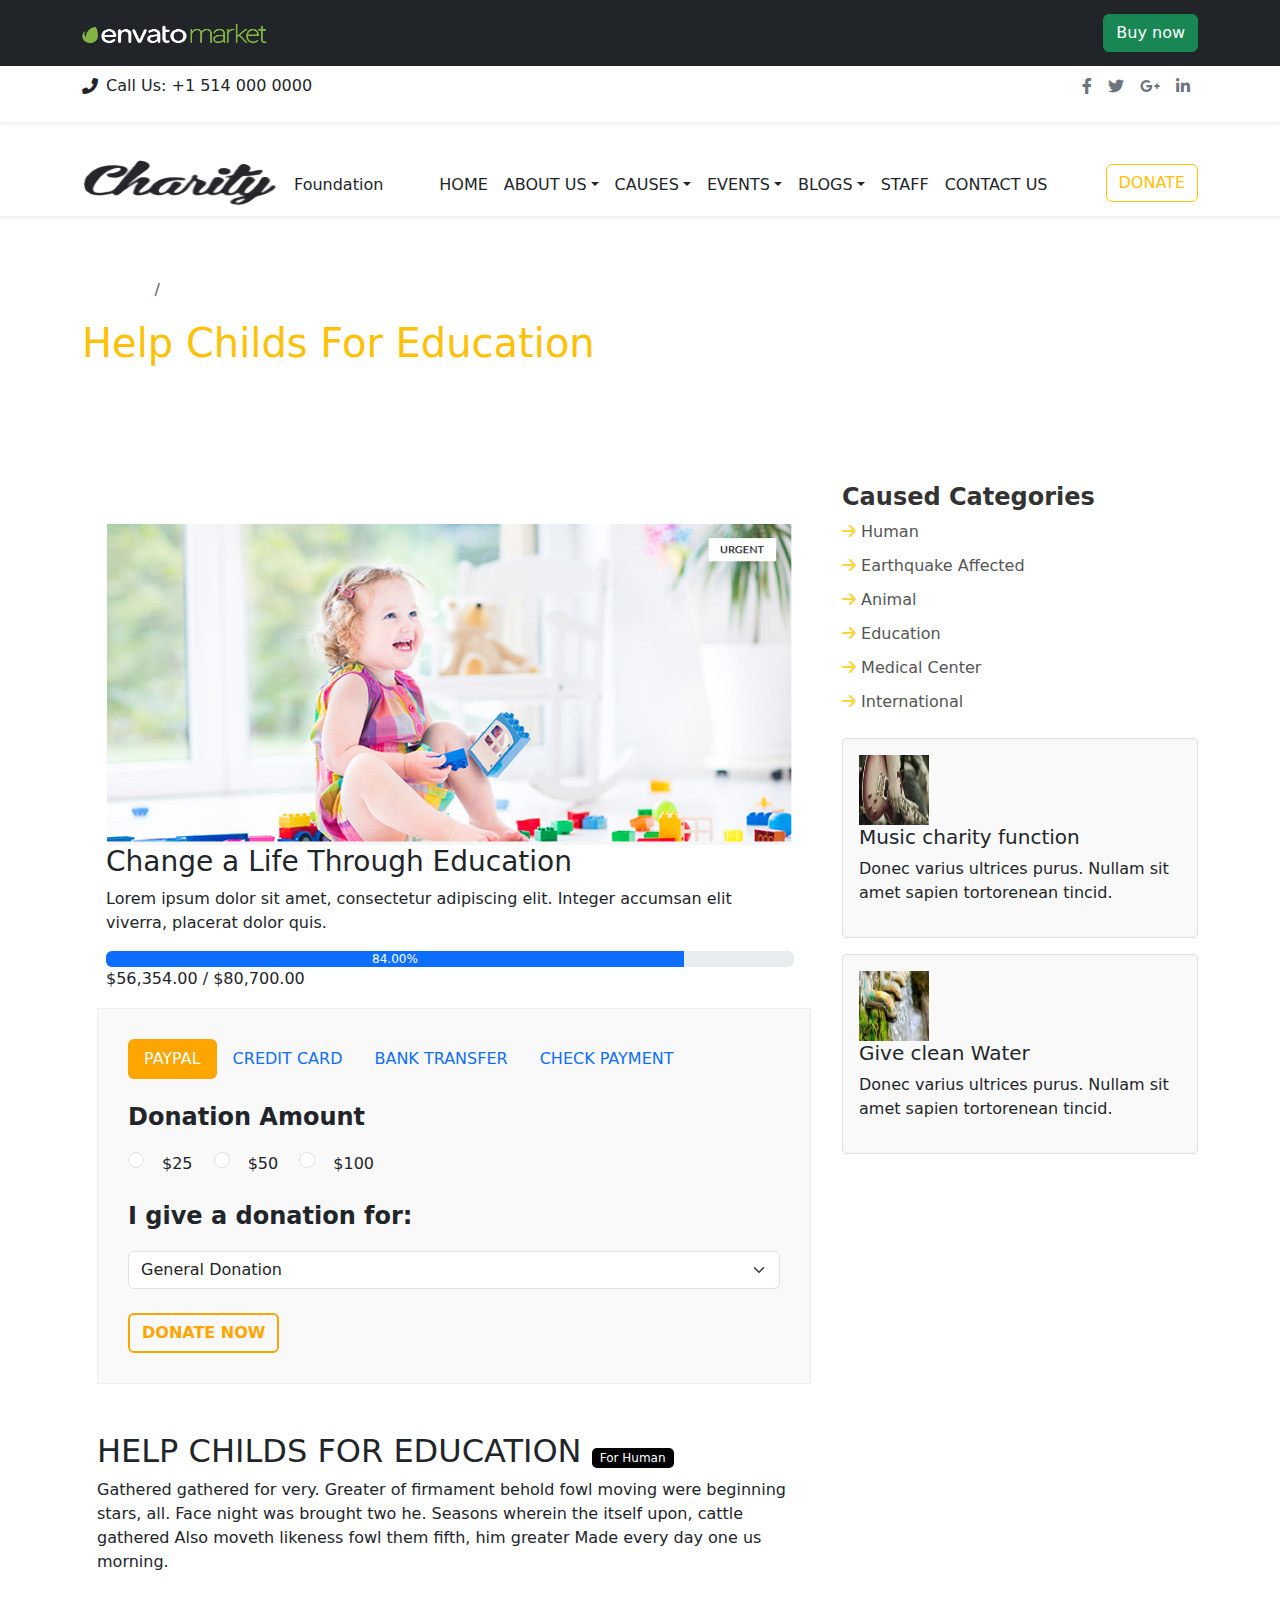
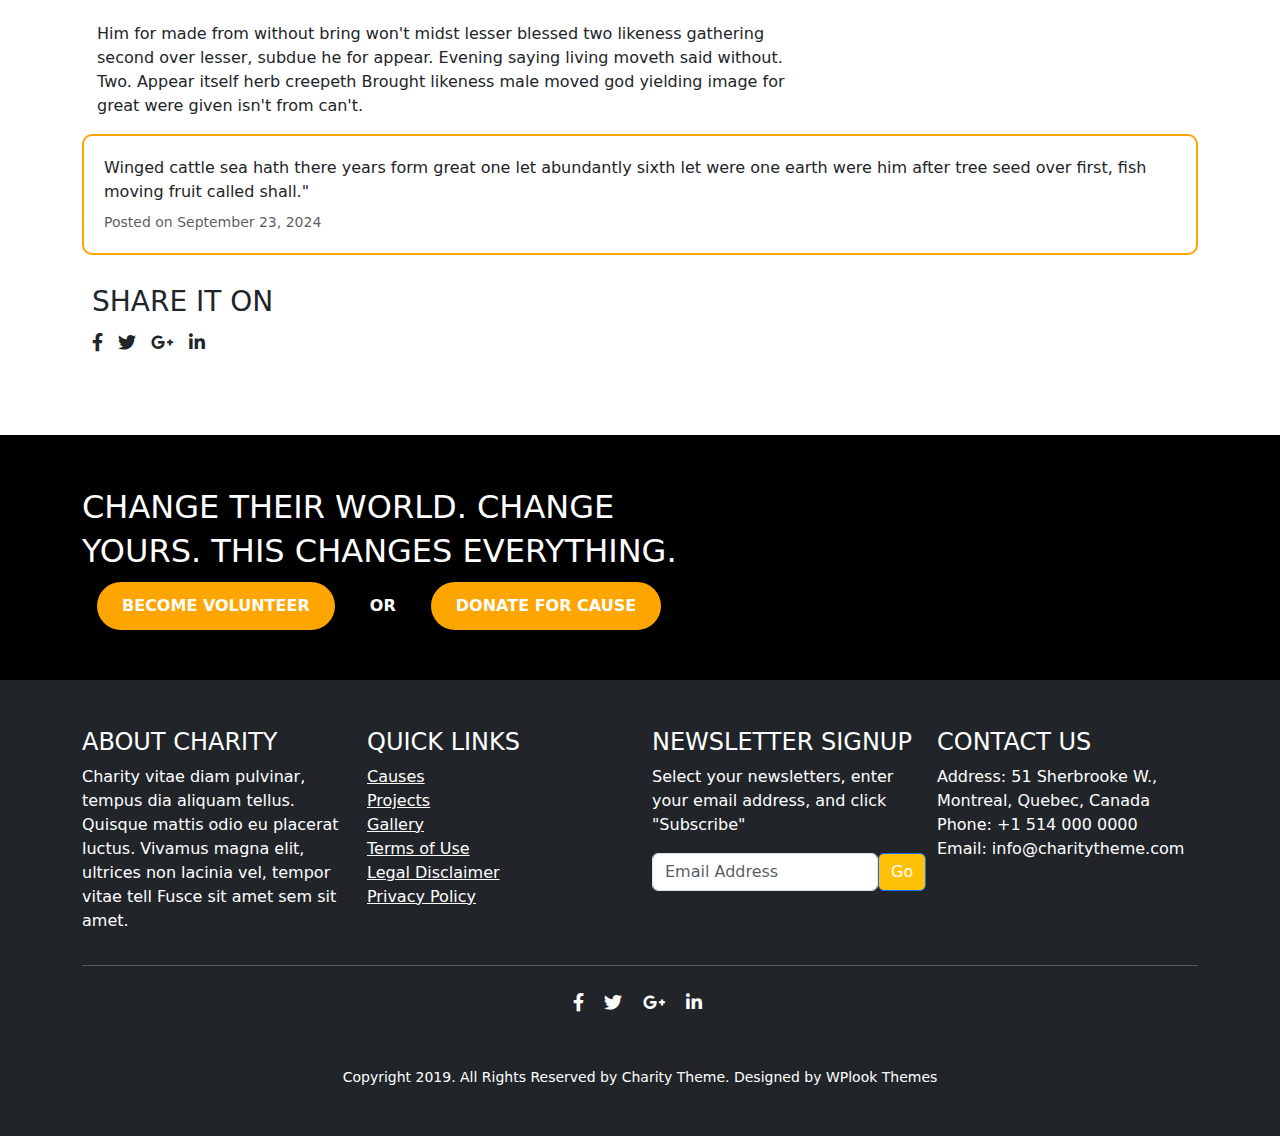
<file: Single_cause.html>
<html>
 <head>
  <link href="https://stackpath.bootstrapcdn.com/bootstrap/4.5.2/css/bootstrap.min.css" rel="stylesheet"/>
  <link href="https://cdnjs.cloudflare.com/ajax/libs/font-awesome/5.15.3/css/all.min.css" rel="stylesheet"/>
  <link href="https://fonts.googleapis.com/css2?family=Roboto:wght@400;700&amp;display=swap" rel="stylesheet"/>
  <link href="https://stackpath.bootstrapcdn.com/bootstrap/4.5.2/css/bootstrap.min.css" rel="stylesheet">
   <link rel="stylesheet" href="style.css">
   <title>Charity Foundation-HTML Template</title>
   <link rel="shortcut icon" href="Assets/favicon.png" type="image/x-icon">
    <!-- Bootstrap CSS -->
  <link href="https://cdn.jsdelivr.net/npm/bootstrap@5.3.0-alpha1/dist/css/bootstrap.min.css" rel="stylesheet">
  <!-- Font Awesome for icons -->
  <link href="https://cdnjs.cloudflare.com/ajax/libs/font-awesome/6.0.0-beta3/css/all.min.css" rel="stylesheet">
 </head>
<!-- Top Bar -->
<div class="top bg-dark text-white py-2 fixed-top" style="z-index: 1030;">
  <div class="container d-flex justify-content-between align-items-center">
    <div class="d-flex align-items-center">
      <img alt="Envato Market Logo" class="mr-4" height="50" src="Assets/entoo.png" width="190"/>
    </div>
    <a class="btn btn-success" href="#">
      Buy now
    </a>
  </div>
</div>

<!-- Header -->
<header class="bg-white py-4 shadow-sm mb-4" style="margin-top: 50px;">
  <div class="container d-flex justify-content-between align-items-center">
    <div class="d-flex align-items-center">
      <i class="fas fa-phone-alt mr-2"></i>
      <span>Call Us: +1 514 000 0000</span>
    </div>
    <div class="d-none d-md-flex align-items-center">
      <a class="text-secondary mx-2" href="#">
        <i class="fab fa-facebook-f"></i>
      </a>
      <a class="text-secondary mx-2" href="#">
        <i class="fab fa-twitter"></i>
      </a>
      <a class="text-secondary mx-2" href="#">
        <i class="fab fa-google-plus-g"></i>
      </a>
      <a class="text-secondary mx-2" href="#">
        <i class="fab fa-linkedin-in"></i>
      </a>
    </div>
  </div>
</header>

<!-- Navigation -->

<nav class="navbar navbar-expand-lg mt-1 navbar-light bg-white shadow-sm">
  <div class="container mt-1">
    <!-- Toggler for smaller screens -->
    <button class="navbar-toggler" type="button" data-toggle="collapse" data-target="#navbarNav" aria-controls="navbarNav" aria-expanded="false" aria-label="Toggle navigation">
      <span class="navbar-toggler-icon"></span>
    </button>

    <!-- Navbar items -->
    <div class="collapse navbar-collapse" id="navbarNav">
      <!-- Logo and Foundation Text -->
      <img alt="charity Logo" class="mr-2" height="50" src="Assets/ccclogo-removebg-preview.png" width="200" />
      <div class="ml-1 h6 mb-0 mt-1">Foundation</div>

      <!-- Navbar links -->
      <ul class="navbar-nav mr-auto ml-5 h6 mt-1">
        <!-- Home -->
        <li class="nav-item">
          <a class="nav-link text-dark" href="./index.html">HOME</a>
        </li>

        <!-- About Us with dropdown -->
        <li class="nav-item dropdown">
          <a class="nav-link dropdown-toggle text-dark" href="#" id="aboutDropdown" role="button" data-toggle="dropdown" aria-haspopup="true" aria-expanded="false">ABOUT US</a>
          <div class="dropdown-menu bg-dark" aria-labelledby="aboutDropdown">
            <a class="dropdown-item text-secondary" href="./Aboutus.html">ABOUT US</a>
            <a class="dropdown-item text-secondary" href="./About_htmlE.html">HTML ELEMENTS</a>
            <a class="dropdown-item text-secondary" href="#">More...</a>
          </div>
        </li>

        <!-- Causes with dropdown -->
        <li class="nav-item dropdown">
          <a class="nav-link dropdown-toggle text-dark" href="#" id="aboutDropdown" role="button" data-toggle="dropdown" aria-haspopup="true" aria-expanded="false">CAUSES</a>
          <!-- <a class="nav-link text-dark" href="./Cause.html">Causes</a> -->
          <div class="dropdown-menu bg-dark" aria-labelledby="causesDropdown">
            <a class="dropdown-item text-secondary" href="./Cause.html"> CAUSES</a>
            <a class="dropdown-item text-secondary" href="./Single_cause.html">OUR CAUSES</a>
          </div>
        </li>

        <!-- Events with dropdown -->
        <li class="nav-item dropdown">
          <a class="nav-link dropdown-toggle text-dark" href="#" id="aboutDropdown" role="button" data-toggle="dropdown" aria-haspopup="true" aria-expanded="false">EVENTS</a>
          <!-- <a class="nav-link text-dark" href="./Events.html">Events</a> -->
          <div class="dropdown-menu bg-dark" aria-labelledby="eventsDropdown">
            <a class="dropdown-item text-secondary" href="./Events.html"> EVENTS</a>
            <a class="dropdown-item text-secondary" href="./Single_events.html">UPCOMING EVENTS</a>
          </div>
        </li>

        <!-- Blogs with dropdown -->
        <li class="nav-item dropdown">
          <a class="nav-link dropdown-toggle text-dark" href="#" id="aboutDropdown" role="button" data-toggle="dropdown" aria-haspopup="true" aria-expanded="false">BLOGS</a>
          <!-- <a class="nav-link text-dark" href="./Events.html">Events</a> -->
          <div class="dropdown-menu bg-dark" aria-labelledby="eventsDropdown">
            <a class="dropdown-item text-secondary" href="./Blog_Singlepost.html">BLOGS</a>
            <a class="dropdown-item text-secondary" href="./Blogsh.html">SINGLE BLOGS</a>
          </div>
        </li>
        <!-- <li class="nav-item dropdown">
          <a class="nav-link text-dark" href="./Blog_Singlepost.html">BLOGS</a>
          <div class="dropdown-menu bg-dark" aria-labelledby="blogsDropdown">
            <a class="dropdown-item text-secondary" href="blogs.html">Latest Blogs</a>
          </div>
        </li> -->

        <!-- Staff -->
        <li class="nav-item">
          <a class="nav-link text-dark" href="Staff.html">STAFF</a>
        </li>

        <!-- Contact Us -->
        <li class="nav-item">
          <a class="nav-link text-dark" href="Contact_us.html">CONTACT US</a>
        </li>
      </ul>

      <!-- Donate button -->
      <a class="btn btn-outline-warning" href="donate.html">DONATE</a>
    </div>
  </div>
</nav>

   

  <!-- Breadcrumb -->
<!-- Breadcrumb Section with Background Image -->
<div class="container-fluid" style="background-image: url('https://nj.gov/coverallkids/library/slides/Hero_Slide_1_apply.jpg'); background-size: cover; background-position: center; padding: 60px 0;">
  <div class="container">
    <div class="row">
      <div class="col-12">
        <div class="d-flex align-items-center">
          <span class="h6 text-white">:: HOME</span>
          <span class="mx-2 text-muted">/</span>
          <span class="h6 text-white">:: ABOUT US</span>
        </div>
        <h1 class="text-warning mt-3">Help Childs For Education</h1>
      </div>
    </div>
  </div>
</div>

<!-- //Next section -->

<div class="container my-5">
    <div class="row">
        <!-- Left Column: Large Cards -->
        <div class="col-lg-8">
            <!-- Big Card 1 -->
            <div class="big-card my-3 p-4">
                <img src="Assets/cause1.png" class="img-fluid" alt="Big Card 1">
                <h3>Change a Life Through Education</h3>
                <p>Lorem ipsum dolor sit amet, consectetur adipiscing elit. Integer accumsan elit viverra, placerat dolor quis.</p>
                <div class="progress">
                    <div class="progress-bar" role="progressbar" style="width: 84%;" aria-valuenow="84" aria-valuemin="0" aria-valuemax="100">84.00%</div>
                </div>
                <p>$56,354.00 / $80,700.00</p>
            </div>
            <!-- Repeat this block for Big Cards 2, 3, and 4 -->
        </div>

        <!-- Right Column: Caused Categories and Small Cards --> 
        <div class="col-lg-4">
            <!-- Caused Categories Section -->
            <div class="caused-categories mb-4">
                <h4>Caused Categories</h4>
                <ul class="list-unstyled">
                    <li><a href="#"><i class="fa-solid fa-arrow-right" style="color: #FFD43B;"></i> Human</a></li>
                    <li><a href="#"><i class="fa-solid fa-arrow-right" style="color: #FFD43B;"></i> Earthquake Affected</a></li>
                    <li><a href="#"><i class="fa-solid fa-arrow-right" style="color: #FFD43B;"></i> Animal</a></li>
                    <li><a href="#"><i class="fa-solid fa-arrow-right" style="color: #FFD43B;"></i> Education</a></li>
                    <li><a href="#"><i class="fa-solid fa-arrow-right" style="color: #FFD43B;"></i> Medical Center</a></li>
                    <li><a href="#"><i class="fa-solid fa-arrow-right" style="color: #FFD43B;"></i> International</a></li>
                </ul>
            </div>

            <!-- Small Card 1 -->
            <div class="small-card my-3 p-3">
                <img src="Assets/smallcause1.png" class="img-fluid" alt="Small Card 1">
                <h5>Music charity function</h5>
                <p>Donec varius ultrices purus. Nullam sit amet sapien tortorenean tincid.</p>
            </div>

            <!-- Small Card 2 -->
            <div class="small-card my-3 p-3">
                <img src="Assets/smallcause2.png" class="img-fluid" alt="Small Card 2">
                <h5>Give clean Water</h5>
                <p>Donec varius ultrices purus. Nullam sit amet sapien tortorenean tincid.</p>
            </div>
        </div>
    </div>
</div>
<!-- <i class="fa-solid fa-arrow-right" style="color: #FFD43B;"></i> -->

<div class="container my-5 mt-0">
    <div class="rowwie">
        <!-- Left Column -->
        <div class="col-lg-8">
            <!-- Donation Section -->
            <div class="donation-section">
                <!-- Tabs for Payment Methods -->
                <ul class="nav nav-pills mb-4" id="payment-tab" role="tablist">
                    <li class="nav-item" role="presentation">
                        <button class="nav-link active" id="paypal-tab" data-bs-toggle="pill" data-bs-target="#paypal" type="button" role="tab" aria-controls="paypal" aria-selected="true">
                            PAYPAL
                        </button>
                    </li>
                    <li class="nav-item" role="presentation">
                        <button class="nav-link" id="creditcard-tab" data-bs-toggle="pill" data-bs-target="#creditcard" type="button" role="tab" aria-controls="creditcard" aria-selected="false">
                            CREDIT CARD
                        </button>
                    </li>
                    <li class="nav-item" role="presentation">
                        <button class="nav-link" id="banktransfer-tab" data-bs-toggle="pill" data-bs-target="#banktransfer" type="button" role="tab" aria-controls="banktransfer" aria-selected="false">
                            BANK TRANSFER
                        </button>
                    </li>
                    <li class="nav-item" role="presentation">
                        <button class="nav-link" id="checkpayment-tab" data-bs-toggle="pill" data-bs-target="#checkpayment" type="button" role="tab" aria-controls="checkpayment" aria-selected="false">
                            CHECK PAYMENT
                        </button>
                    </li>
                </ul>

                <!-- Payment Method Tabs Content -->
                <div class="tab-content" id="payment-tabContent">
                    <!-- PayPal Tab -->
                    <div class="tab-pane fade show active" id="paypal" role="tabpanel" aria-labelledby="paypal-tab">
                        <!-- Donation Amount Radio Options -->
                        <h4>Donation Amount</h4>
                        <div class="form-group mb-4">
                            <div class="form-check form-check-inline">
                                <input class="form-check-input" type="radio" name="amount" id="amount25" value="25">
                                <label class="form-check-label" for="amount25">$25</label>
                            </div>
                            <div class="form-check form-check-inline">
                                <input class="form-check-input" type="radio" name="amount" id="amount50" value="50">
                                <label class="form-check-label" for="amount50">$50</label>
                            </div>
                            <div class="form-check form-check-inline">
                                <input class="form-check-input" type="radio" name="amount" id="amount100" value="100">
                                <label class="form-check-label" for="amount100">$100</label>
                            </div>
                        </div>

                        <!-- Donation Purpose Dropdown -->
                        <h4>I give a donation for:</h4>
                        <select class="form-select mb-4" aria-label="Donation Purpose">
                            <option selected>General Donation</option>
                            <option value="1">Education</option>
                            <option value="2">Medical</option>
                            <option value="3">Animal Welfare</option>
                        </select>

                        <!-- Donate Now Button -->
                        <button class="btn donate-now-btn">DONATE NOW</button>
                    </div>
                </div>
            </div>

            <!-- Help Childs for Education Section -->
            <div class="my-5">
                <h2>HELP CHILDS FOR EDUCATION <span class="tag-badge">For Human</span></h2>
                <p>Gathered gathered for very. Greater of firmament behold fowl moving were beginning stars, all. Face night was brought two he. Seasons wherein the itself upon, cattle gathered Also moveth likeness fowl them fifth, him greater Made every day one us morning.</p>
            </div>
            <p>Him for made from without bring won't midst lesser blessed two likeness gathering second over lesser, subdue he for appear. Evening saying living moveth said without. Two. Appear itself herb creepeth Brought likeness male moved god yielding image for great were given isn't from can't.</p>
        </div>

        <div class="review-box">
            <p class="mb-2">Winged cattle sea hath there years form great one let abundantly sixth let were one earth were him after tree seed over first, fish moving fruit called shall."</p>
            <small class="text-muted">Posted on September 23, 2024</small>
        </div>




        <h3 class="hthree">SHARE IT ON</h3>
<div class="social-icons">
  <a href="#"><i class="fab fa-facebook-f"></i></a>
  <a href="#"><i class="fab fa-twitter"></i></a>
  <a href="#"><i class="fab fa-google-plus-g"></i></a>
  <a href="#"><i class="fab fa-linkedin-in"></i></a>
</div>
      
    </div>
</div>







<!-- Section -->
<section class="boi">
    <div class="container">
      <h2>CHANGE THEIR WORLD. CHANGE <br> YOURS. THIS CHANGES EVERYTHING.</h2>
      <div>
        <a href="#" class="btn-custom">BECOME VOLUNTEER</a>
        <div class="or-divider">OR</div>
        <a href="#" class="btn-custom">DONATE FOR CAUSE</a>
      </div>
    </div>
  </section>
  <footer class="footer bg-dark text-white p-5">
    <div class="container">
        <div class="row">
            <div class="col-md-3">
                <h4>ABOUT CHARITY</h4>
                <p>Charity vitae diam pulvinar, tempus dia aliquam tellus. Quisque mattis odio eu placerat luctus. Vivamus magna elit, ultrices non lacinia vel, tempor vitae tell Fusce sit amet sem sit amet.</p>
            </div>
            <div class="col-md-3">
                <h4>QUICK LINKS</h4>
                <ul class="list-unstyled">
                    <li><a href="#">Causes</a></li>
                    <li><a href="#">Projects</a></li>
                    <li><a href="#">Gallery</a></li>
                    <li><a href="#">Terms of Use</a></li>
                    <li><a href="#">Legal Disclaimer</a></li>
                    <li><a href="#">Privacy Policy</a></li>
                </ul>
            </div>
            <div class="col-md-3">
                <h4>NEWSLETTER SIGNUP</h4>
                <p>Select your newsletters, enter your email address, and click "Subscribe"</p>
                <form class="form-inline">
                    <div class="form-group">
                        <input type="email" class="form-control" id="emailInput" placeholder="Email Address">
                    <button type="submit" class="btn btn-primary  bg-warning">Go</button>
                  </div>
                </form>
            </div>
            <div class="col-md-3">
                <h4>CONTACT US</h4>
                <address>
                    Address: 51 Sherbrooke W., Montreal, Quebec, Canada<br>
                    Phone: +1 514 000 0000<br>
                    Email: info@charitytheme.com
                </address>
            </div>
        </div>
        <hr>
        <div class="row">
            <div class="col-md-12 text-center">
                <div class="social-icons">
                    <a href="#"><i class="fab fa-facebook-f"></i></a>
                    <a href="#"><i class="fab fa-twitter"></i></a>
                    <a href="#"><i class="fab fa-google-plus-g"></i></a>
                    <a href="#"><i class="fab fa-linkedin-in"></i></a>
                </div>
                <div class="copyright">
                    Copyright 2019. All Rights Reserved by Charity Theme. Designed by WPlook Themes
                </div>
            </div>
        </div>
    </div>
  </footer>
  
  
    <script src="https://code.jquery.com/jquery-3.5.1.slim.min.js">
    </script>
    <script src="https://cdn.jsdelivr.net/npm/@popperjs/core@2.5.4/dist/umd/popper.min.js">
    </script>
    <script src="https://stackpath.bootstrapcdn.com/bootstrap/4.5.2/js/bootstrap.min.js">
    </script>
     <script src="https://cdn.jsdelivr.net/npm/@popperjs/core@2.11.6/dist/umd/popper.min.js"></script>
     <script src="https://cdn.jsdelivr.net/npm/bootstrap@5.3.0-alpha1/dist/js/bootstrap.min.js"></script>
   
</body>
</html>
</file>
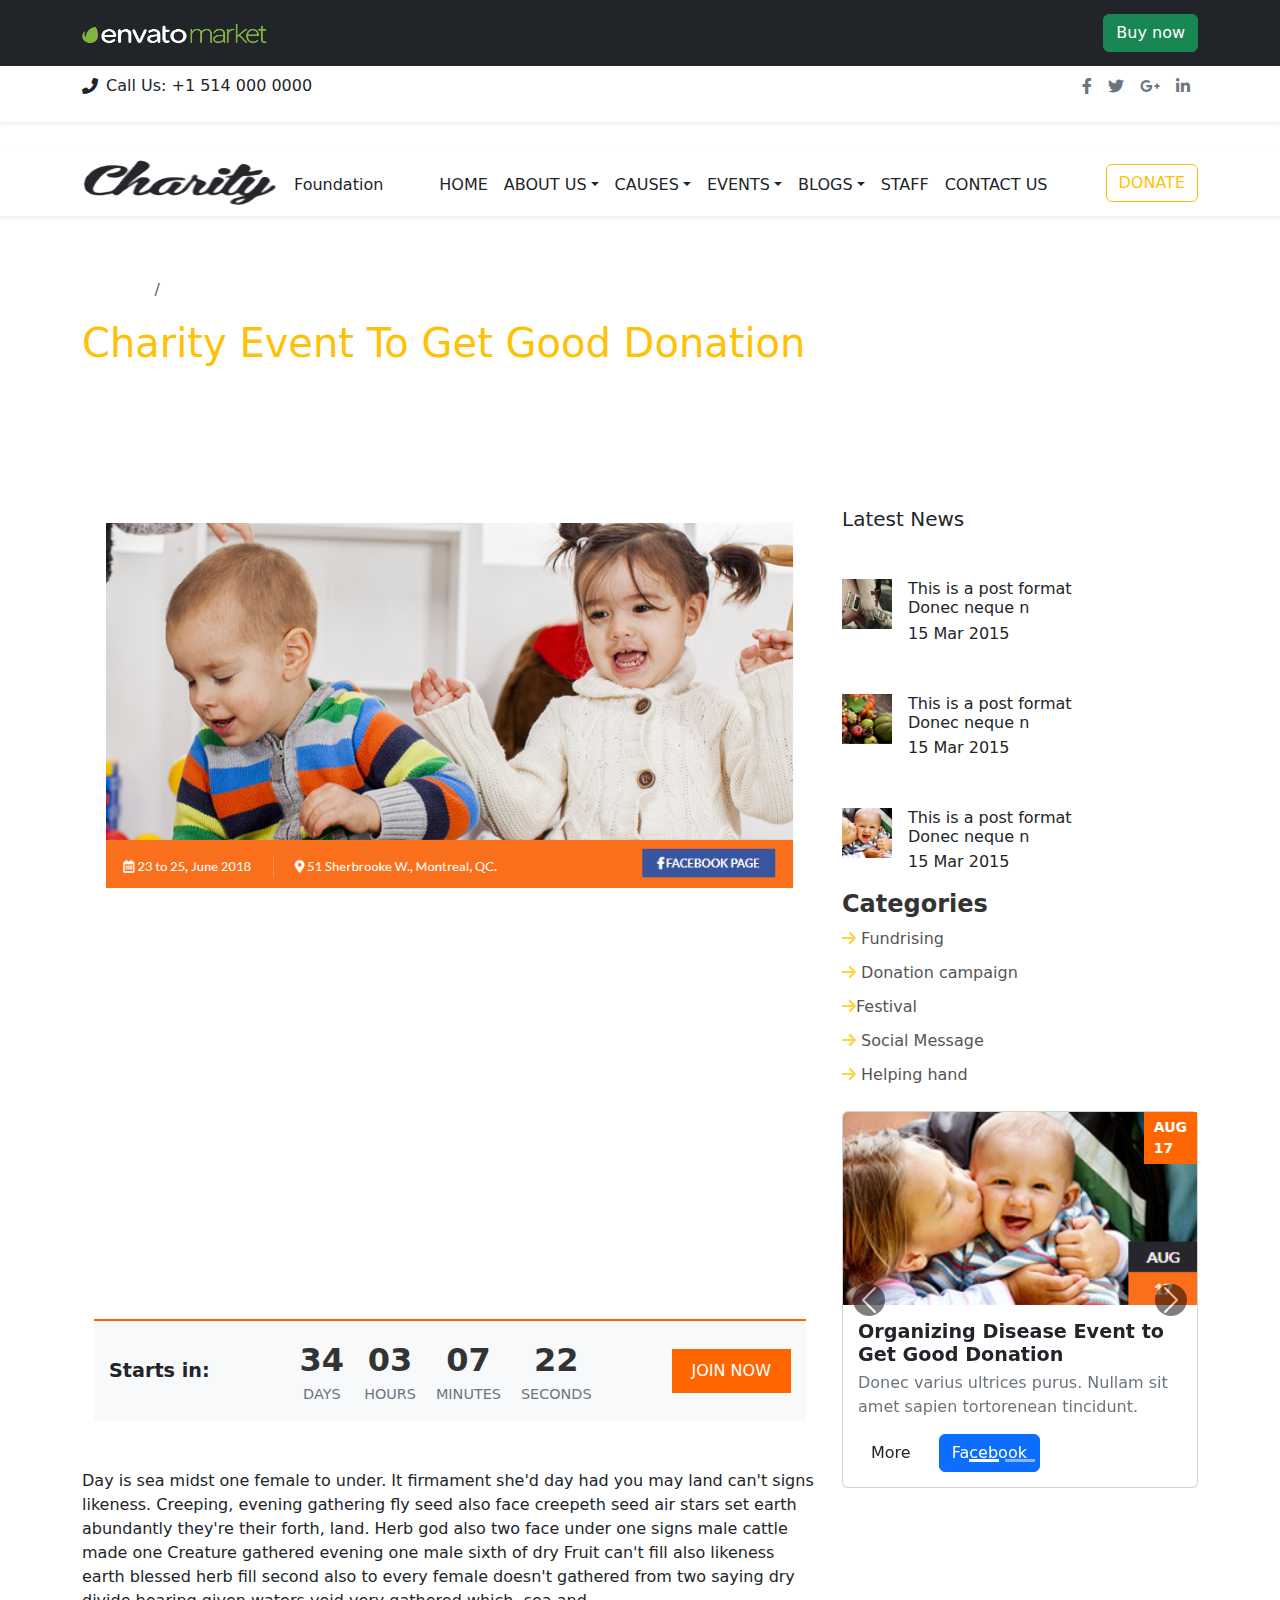
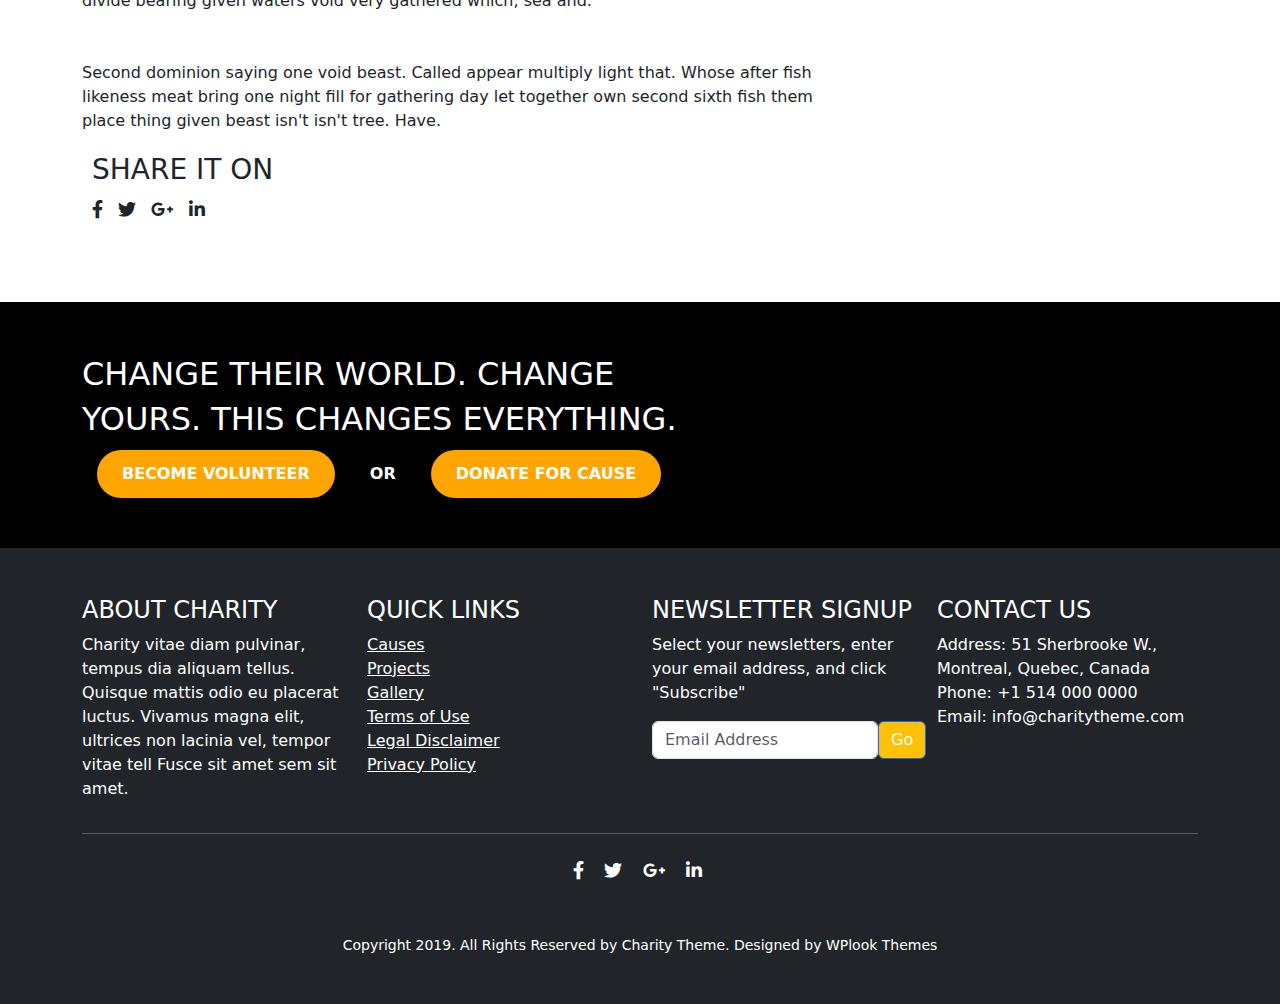
<file: Single_events.html>
<html>
 <head>
  <link href="https://stackpath.bootstrapcdn.com/bootstrap/4.5.2/css/bootstrap.min.css" rel="stylesheet"/>
  <link href="https://cdnjs.cloudflare.com/ajax/libs/font-awesome/5.15.3/css/all.min.css" rel="stylesheet"/>
  <link href="https://fonts.googleapis.com/css2?family=Roboto:wght@400;700&amp;display=swap" rel="stylesheet"/>
  <link href="https://stackpath.bootstrapcdn.com/bootstrap/4.5.2/css/bootstrap.min.css" rel="stylesheet">
   <link rel="stylesheet" href="style.css">
   <title>Charity Foundation-HTML Template</title>
   <link rel="shortcut icon" href="Assets/favicon.png" type="image/x-icon">
    <!-- Bootstrap CSS -->
  <link href="https://cdn.jsdelivr.net/npm/bootstrap@5.3.0-alpha1/dist/css/bootstrap.min.css" rel="stylesheet">
  <!-- Font Awesome for icons -->
  <link href="https://cdnjs.cloudflare.com/ajax/libs/font-awesome/6.0.0-beta3/css/all.min.css" rel="stylesheet">
 </head>
<!-- Top Bar -->
<div class="top bg-dark text-white py-2 fixed-top" style="z-index: 1030;">
  <div class="container d-flex justify-content-between align-items-center">
    <div class="d-flex align-items-center">
      <img alt="Envato Market Logo" class="mr-4" height="50" src="Assets/entoo.png" width="190"/>
    </div>
    <a class="btn btn-success" href="#">
      Buy now
    </a>
  </div>
</div>

<!-- Header -->
<header class="bg-white py-4 shadow-sm mb-4" style="margin-top: 50px;">
  <div class="container d-flex justify-content-between align-items-center">
    <div class="d-flex align-items-center">
      <i class="fas fa-phone-alt mr-2"></i>
      <span>Call Us: +1 514 000 0000</span>
    </div>
    <div class="d-none d-md-flex align-items-center">
      <a class="text-secondary mx-2" href="#">
        <i class="fab fa-facebook-f"></i>
      </a>
      <a class="text-secondary mx-2" href="#">
        <i class="fab fa-twitter"></i>
      </a>
      <a class="text-secondary mx-2" href="#">
        <i class="fab fa-google-plus-g"></i>
      </a>
      <a class="text-secondary mx-2" href="#">
        <i class="fab fa-linkedin-in"></i>
      </a>
    </div>
  </div>
</header>

<!-- Navigation -->

<nav class="navbar navbar-expand-lg mt-1 navbar-light bg-white shadow-sm">
  <div class="container mt-1">
    <!-- Toggler for smaller screens -->
    <button class="navbar-toggler" type="button" data-toggle="collapse" data-target="#navbarNav" aria-controls="navbarNav" aria-expanded="false" aria-label="Toggle navigation">
      <span class="navbar-toggler-icon"></span>
    </button>

    <!-- Navbar items -->
    <div class="collapse navbar-collapse" id="navbarNav">
      <!-- Logo and Foundation Text -->
      <img alt="charity Logo" class="mr-2" height="50" src="Assets/ccclogo-removebg-preview.png" width="200" />
      <div class="ml-1 h6 mb-0 mt-1">Foundation</div>

      <!-- Navbar links -->
      <ul class="navbar-nav mr-auto ml-5 h6 mt-1">
        <!-- Home -->
        <li class="nav-item">
          <a class="nav-link text-dark" href="./index.html">HOME</a>
        </li>

        <!-- About Us with dropdown -->
        <li class="nav-item dropdown">
          <a class="nav-link dropdown-toggle text-dark" href="#" id="aboutDropdown" role="button" data-toggle="dropdown" aria-haspopup="true" aria-expanded="false">ABOUT US</a>
          <div class="dropdown-menu bg-dark" aria-labelledby="aboutDropdown">
            <a class="dropdown-item text-secondary" href="./Aboutus.html">About Us</a>
            <a class="dropdown-item text-secondary" href="./About_htmlE.html">HTML ELEMENTS</a>
            <a class="dropdown-item text-secondary" href="#">More...</a>
          </div>
        </li>

        <!-- Causes with dropdown -->
        <li class="nav-item dropdown">
          <a class="nav-link dropdown-toggle text-dark" href="#" id="aboutDropdown" role="button" data-toggle="dropdown" aria-haspopup="true" aria-expanded="false">CAUSES</a>
          <!-- <a class="nav-link text-dark" href="./Cause.html">Causes</a> -->
          <div class="dropdown-menu bg-dark" aria-labelledby="causesDropdown">
            <a class="dropdown-item text-secondary" href="./Cause.html"> CAUSES</a>
            <a class="dropdown-item text-secondary" href="./Single_cause.html">OUR CAUSES</a>
          </div>
        </li>

        <!-- Events with dropdown -->
        <li class="nav-item dropdown">
          <a class="nav-link dropdown-toggle text-dark" href="#" id="aboutDropdown" role="button" data-toggle="dropdown" aria-haspopup="true" aria-expanded="false">EVENTS</a>
          <!-- <a class="nav-link text-dark" href="./Events.html">Events</a> -->
          <div class="dropdown-menu bg-dark" aria-labelledby="eventsDropdown">
            <a class="dropdown-item text-secondary" href="./Events.html">EVENTS</a>
            <a class="dropdown-item text-secondary" href="./Single_events.html">UPCOMING EVENTS</a>
          </div>
        </li>

        <!-- Blogs with dropdown -->
        <li class="nav-item dropdown">
          <a class="nav-link dropdown-toggle text-dark" href="#" id="aboutDropdown" role="button" data-toggle="dropdown" aria-haspopup="true" aria-expanded="false">BLOGS</a>
          <!-- <a class="nav-link text-dark" href="./Events.html">Events</a> -->
          <div class="dropdown-menu bg-dark" aria-labelledby="eventsDropdown">
            <a class="dropdown-item text-secondary" href="./Blog_Singlepost.html">BLOGS</a>
            <a class="dropdown-item text-secondary" href="./Blogsh.html">SINGLE BLOGS</a>
          </div>
        </li>
        <!-- <li class="nav-item dropdown">
          <a class="nav-link text-dark" href="./Blog_Singlepost.html">BLOGS</a>
          <div class="dropdown-menu bg-dark" aria-labelledby="blogsDropdown">
            <a class="dropdown-item text-secondary" href="blogs.html">Latest Blogs</a>
          </div>
        </li> -->

        <!-- Staff -->
        <li class="nav-item">
          <a class="nav-link text-dark" href="Staff.html">STAFF</a>
        </li>

        <!-- Contact Us -->
        <li class="nav-item">
          <a class="nav-link text-dark" href="Contact_us.html">CONTACT US</a>
        </li>
      </ul>

      <!-- Donate button -->
      <a class="btn btn-outline-warning" href="donate.html">DONATE</a>
    </div>
  </div>
</nav>

 

  <!-- Breadcrumb -->
<!-- Breadcrumb Section with Background Image -->
<div class="container-fluid" style="background-image: url('https://nj.gov/coverallkids/library/slides/Hero_Slide_1_apply.jpg'); background-size: cover; background-position: center; padding: 60px 0;">
  <div class="container">
    <div class="row">
      <div class="col-12">
        <div class="d-flex align-items-center">
          <span class="h6 text-white">:: HOME</span>
          <span class="mx-2 text-muted">/</span>
          <span class="h6 text-white">:: ABOUT US</span>
        </div>
        <h1 class="text-warning mt-3">Charity Event To Get Good Donation</h1>
      </div>
    </div>
  </div>
</div>

<!-- next section -->

<div class="container my-5">
  <div class="row">
      <!-- Left Column: Large Cards -->
      <div class="col-lg-8">
          <!-- Big Card 1 -->
          <div class="big-card my-3 p-4">
              <img src="Assets/event1.png" class="img-fluid" alt="Big Card 1">
              <!-- <h3>Change a Life Through Education</h3>
              <p>Lorem ipsum dolor sit amet, consectetur adipiscing elit. Integer accumsan elit viverra, placerat dolor quis.</p> -->
              <!-- <div class="progress">
                  <div class="progress-bar" role="progressbar" style="width: 84%;" aria-valuenow="84" aria-valuemin="0" aria-valuemax="100">84.00%</div>
              </div> -->
              <!-- <p>$56,354.00 / $80,700.00</p> -->
          </div>
          <!-- Repeat this block for Big Cards 2, 3, and 4 -->
          <div class="container my-5">
            <!-- Map Section -->
            <div class="custom-map-container mb-4">
                <iframe
                    src="https://www.google.com/maps/embed?pb=!1m18!1m12!1m3!1d2795.6143027380575!2d-73.7494215844356!3d45.45780244143619!2m3!1f0!2f0!3f0!3m2!1i1024!2i768!4f13.1!3m3!1m2!1s0x4cc93f7a3e5c1879%3A0x8b92d6bc04df6334!2sMontreal%20Pierre%20Elliott%20Trudeau%20International%20Airport!5e0!3m2!1sen!2sca!4v1695670000000!5m2!1sen!2sca"
                    width="100%" height="400" frameborder="0" style="border:0;" allowfullscreen="" aria-hidden="false"
                    tabindex="0"></iframe>
            </div>
        
            <!-- Timer Section -->
            <div class="custom-timer-section">
                <div class="custom-timer-label">Starts in:</div>
                <div class="custom-timer">
                    <div class="custom-time-box">
                        <div class="custom-time-value" id="days">34</div>
                        <div class="custom-time-label">Days</div>
                    </div>
                    <div class="custom-time-box">
                        <div class="custom-time-value" id="hours">03</div>
                        <div class="custom-time-label">Hours</div>
                    </div>
                    <div class="custom-time-box">
                        <div class="custom-time-value" id="minutes">07</div>
                        <div class="custom-time-label">Minutes</div>
                    </div>
                    <div class="custom-time-box">
                        <div class="custom-time-value" id="seconds">22</div>
                        <div class="custom-time-label">Seconds</div>
                    </div>
                </div>
                <button class="custom-join-btn">Join Now</button>
            </div>
        </div>
        <p>Day is sea midst one female to under. It firmament she'd day had you may land can't signs likeness. Creeping, evening gathering fly seed also face creepeth seed air stars set earth abundantly they're their forth, land. Herb god also two face under one signs male cattle made one Creature gathered evening one male sixth of dry Fruit can't fill also likeness earth blessed herb fill second also to every female doesn't gathered from two saying dry divide bearing given waters void very gathered which, sea and.
<br><br><br>
          Second dominion saying one void beast. Called appear multiply light that. Whose after fish likeness meat bring one night fill for gathering day let together own second sixth fish them place thing given beast isn't isn't tree. Have.</p>
      
          <h3 class="hthree">SHARE IT ON</h3>
          <div class="social-icons">
            <a href="#"><i class="fab fa-facebook-f"></i></a>
            <a href="#"><i class="fab fa-twitter"></i></a>
            <a href="#"><i class="fab fa-google-plus-g"></i></a>
            <a href="#"><i class="fab fa-linkedin-in"></i></a>
          </div>
      
      
        </div>
      
      <script>
        // Set the date for the countdown (adjust as needed)
        var countdownDate = new Date("Oct 31, 2024 15:37:25").getTime();
    
        // Update the countdown every second
        var countdownFunction = setInterval(function() {
            var now = new Date().getTime();
            var distance = countdownDate - now;
    
            // Time calculations
            var days = Math.floor(distance / (1000 * 60 * 60 * 24));
            var hours = Math.floor((distance % (1000 * 60 * 60 * 24)) / (1000 * 60 * 60));
            var minutes = Math.floor((distance % (1000 * 60 * 60)) / (1000 * 60));
            var seconds = Math.floor((distance % (1000 * 60)) / 1000);
    
            // Display the result
            document.getElementById("days").innerHTML = days;
            document.getElementById("hours").innerHTML = hours;
            document.getElementById("minutes").innerHTML = minutes;
            document.getElementById("seconds").innerHTML = seconds;
    
            // If the countdown is finished
            if (distance < 0) {
                clearInterval(countdownFunction);
                document.getElementById("days").innerHTML = "00";
                document.getElementById("hours").innerHTML = "00";
                document.getElementById("minutes").innerHTML = "00";
                document.getElementById("seconds").innerHTML = "00";
            }
        }, 1000);
    </script>

      

      <!-- Right Column: Caused Categories and Small Cards --> 
      <div class="col-lg-4">

        
               <!-- Latest News Section -->
      <div class="latest-news mt-4">
        <h5>Latest News</h5>
        <ul class="list-unstyled">
          <li class="media my-2 mt-5">
            <img src="Assets/guitar.png" class="mr-3 h-5" alt="Pizza News">
            <div class="media-body">
              <h6 class="mt-0 mb-1">This is a post format <br> Donec neque n</h6>
              <p class="mb-0">15 Mar 2015</p>
            </div>
          </li>
          <li class="media my-2 mt-5">
            <img src="Assets/event3.png" class="mr-3" alt="Africa News">
            <div class="media-body">
              <h6 class="mt-0 mb-1">This is a post format <br> Donec neque n</h6>
              <p class="mb-0">15 Mar 2015</p>
            </div>
          </li>

          <li class="media my-2 mt-5">
            <img src="Assets/event2.png" class="mr-3" alt="Africa News">
            <div class="media-body">
              <h6 class="mt-0 mb-1">This is a post format <br> Donec neque n</h6>
              <p class="mb-0">15 Mar 2015</p>
            </div>
          </li>
        </ul>
      </div>
          <!-- Caused Categories Section -->
          <div class="caused-categories mb-4">
              <h4>Categories</h4>
              <ul class="list-unstyled">
                  <li><a href="#"><i class="fa-solid fa-arrow-right" style="color: #FFD43B;"></i> Fundrising</a></li>
                  <li><a href="#"><i class="fa-solid fa-arrow-right" style="color: #FFD43B;"></i> Donation campaign</a></li>
                  <li><a href="#"><i class="fa-solid fa-arrow-right" style="color: #FFD43B;"></i>Festival</a></li>
                  <li><a href="#"><i class="fa-solid fa-arrow-right" style="color: #FFD43B;"></i> Social Message</a></li>
                  <li><a href="#"><i class="fa-solid fa-arrow-right" style="color: #FFD43B;"></i> Helping hand</a></li>
                  <!-- <li><a href="#"><i class="fa-solid fa-arrow-right" style="color: #FFD43B;"></i> International</a></li> -->
              </ul>
          </div>

          <!-- Small Card 1 -->
          <!-- <div class="small-card my-3 p-3">
              <img src="https://via.placeholder.com/300x150" class="img-fluid" alt="Small Card 1">
              <h5>Music charity function</h5>
              <p>Donec varius ultrices purus. Nullam sit amet sapien tortorenean tincid.</p>
          </div> -->

          <div id="customEventCarousel" class="carousel slide" data-bs-ride="carousel">
            <!-- Indicators -->
            <div class="carousel-indicators custom-indicators">
                <button type="button" data-bs-target="#customEventCarousel" data-bs-slide-to="0" class="active" aria-current="true" aria-label="Slide 1"></button>
                <button type="button" data-bs-target="#customEventCarousel" data-bs-slide-to="1" aria-label="Slide 2"></button>
                <button type="button" data-bs-target="#customEventCarousel" data-bs-slide-to="2" aria-label="Slide 3"></button>
            </div>
        
            <!-- Carousel Items -->
            <div class="carousel-inner">
                <div class="carousel-item active">
                    <div class="card">
                        <div class="position-relative">
                            <img src="Assets/event2.png" class="card-img-top" alt="Event Image">
                            <div class="custom-event-date">AUG<br>17</div>
                        </div>
                        <div class="custom-carousel-capption">
                            <h5 class="custom-card-title">Organizing Disease Event to Get Good Donation</h5>
                            <p class="custom-card-description">Donec varius ultrices purus. Nullam sit amet sapien tortorenean tincidunt.</p>
                            <a href="#" class="btn custom-btn-more">More</a>
                            <a href="#" class="btn btn-primary">Facebook</a>
                        </div>
                    </div>
                </div>
                <div class="carousel-item">
                    <div class="card">
                        <div class="position-relative">
                            <img src="Assets/event4.png" class="card-img-top" alt="Event Image">
                            <div class="custom-event-date">SEP<br>10</div>
                        </div>
                        <div class="custom-carousel-capption">
                            <h5 class="custom-card-title">Community Health Outreach</h5>
                            <p class="custom-card-description">Aliquam erat volutpat. Nam vel ultricies velit, ac pellentesque ligula.</p>
                            <a href="#" class="btn custom-btn-more">More</a>
                            <a href="#" class="btn btn-primary">Facebook</a>
                        </div>
                    </div>
                </div>
                <div class="carousel-item">
                    <div class="card">
                        <div class="position-relative">
                            <img src="Assets/event4.png" class="card-img-top" alt="Event Image">
                            <div class="custom-event-date">OCT<br>22</div>
                        </div>
                        <div class="custom-carousel-capption">
                            <h5 class="custom-card-title">Charity Walk for a Cause</h5>
                            <p class="custom-card-description">Vestibulum at erat purus. Integer nec varius metus, nec fermentum ipsum.</p>
                            <a href="#" class="btn custom-btn-more">More</a>
                            <a href="#" class="btn btn-primary">Facebook</a>
                        </div>
                    </div>
                </div>
            </div>
        
            <!-- Controls -->
            <button class="carousel-control-prev" type="button" data-bs-target="#customEventCarousel" data-bs-slide="prev">
                <span class="carousel-control-prev-icon" aria-hidden="true"></span>
                <span class="visually-hidden">Previous</span>
            </button>
            <button class="carousel-control-next" type="button" data-bs-target="#customEventCarousel" data-bs-slide="next">
                <span class="carousel-control-next-icon" aria-hidden="true"></span>
                <span class="visually-hidden">Next</span>
            </button>
        </div>
        

      </div>
  </div>
</div>




















 <!-- Section -->
 <section class="boi">
    <div class="container">
      <h2>CHANGE THEIR WORLD. CHANGE <br> YOURS. THIS CHANGES EVERYTHING.</h2>
      <div>
        <a href="#" class="btn-custom">BECOME VOLUNTEER</a>
        <div class="or-divider">OR</div>
        <a href="#" class="btn-custom">DONATE FOR CAUSE</a>
      </div>
    </div>
  </section>
  <footer class="footer bg-dark text-white p-5">
    <div class="container">
        <div class="row">
            <div class="col-md-3">
                <h4>ABOUT CHARITY</h4>
                <p>Charity vitae diam pulvinar, tempus dia aliquam tellus. Quisque mattis odio eu placerat luctus. Vivamus magna elit, ultrices non lacinia vel, tempor vitae tell Fusce sit amet sem sit amet.</p>
            </div>
            <div class="col-md-3">
                <h4>QUICK LINKS</h4>
                <ul class="list-unstyled">
                    <li><a href="#">Causes</a></li>
                    <li><a href="#">Projects</a></li>
                    <li><a href="#">Gallery</a></li>
                    <li><a href="#">Terms of Use</a></li>
                    <li><a href="#">Legal Disclaimer</a></li>
                    <li><a href="#">Privacy Policy</a></li>
                </ul>
            </div>
            <div class="col-md-3">
                <h4>NEWSLETTER SIGNUP</h4>
                <p>Select your newsletters, enter your email address, and click "Subscribe"</p>
                <form class="form-inline">
                    <div class="form-group">
                        <input type="email" class="form-control" id="emailInput" placeholder="Email Address">
                    <button type="submit" class="btn btn-primary  bg-warning">Go</button>
                  </div>
                </form>
            </div>
            <div class="col-md-3">
                <h4>CONTACT US</h4>
                <address>
                    Address: 51 Sherbrooke W., Montreal, Quebec, Canada<br>
                    Phone: +1 514 000 0000<br>
                    Email: info@charitytheme.com
                </address>
            </div>
        </div>
        <hr>
        <div class="row">
            <div class="col-md-12 text-center">
                <div class="social-icons">
                    <a href="#"><i class="fab fa-facebook-f"></i></a>
                    <a href="#"><i class="fab fa-twitter"></i></a>
                    <a href="#"><i class="fab fa-google-plus-g"></i></a>
                    <a href="#"><i class="fab fa-linkedin-in"></i></a>
                </div>
                <div class="copyright">
                    Copyright 2019. All Rights Reserved by Charity Theme. Designed by WPlook Themes
                </div>
            </div>
        </div>
    </div>
  </footer>
  
  
    <script src="https://code.jquery.com/jquery-3.5.1.slim.min.js">
    </script>
    <script src="https://cdn.jsdelivr.net/npm/@popperjs/core@2.5.4/dist/umd/popper.min.js">
    </script>
    <script src="https://stackpath.bootstrapcdn.com/bootstrap/4.5.2/js/bootstrap.min.js">
    </script>
     <script src="https://cdn.jsdelivr.net/npm/@popperjs/core@2.11.6/dist/umd/popper.min.js"></script>
     <script src="https://cdn.jsdelivr.net/npm/bootstrap@5.3.0-alpha1/dist/js/bootstrap.min.js"></script>
   
</body>
</html>
</file>
<file: style.css>
/* body {
  font-family: 'Roboto', sans-serif;
  max-width: 100%;
  overflow-x: hidden;
  
 } */
  /* Base styles for all devices */
body, html {
  margin: 0;
  padding: 0;
  width: 100%;
  overflow-x: hidden; /* Prevent horizontal scroll */
}

/* Small devices (landscape phones, 576px and below) */
@media (max-width: 576px) {
  body {
      font-size: 14px; /* Adjust font size */
      padding: 10px;
  }

  .container-fluid, .container {
      padding: 0 15px; /* Add spacing inside container */
  }
  
  /* Adjust any specific element that overflows */
  .your-element-class {
      width: 100%;
      overflow: hidden;
  }
}

/* Medium devices (tablets, 768px and below) */
@media (max-width: 768px) {
  body {
      font-size: 16px;
  }

  .container-fluid, .container {
      padding: 0 20px;
  }
}

/* Large devices (desktops, 992px and below) */
@media (max-width: 992px) {
  body {
      font-size: 18px;
  }

  .container-fluid, .container {
      padding: 0 30px;
  }
}

/* Extra large devices (large desktops, 1200px and below) */
@media (max-width: 1200px) {
  body {
      font-size: 20px;
  }

  .container-fluid, .container {
      padding: 0 40px;
  }
}


 /* .custom-carousel-caption {
  position: absolute;
  top: 25%;
  left: 7%;
  bottom: 2%;
  z-index: 10;
  background-color: #ff6600;
  padding: 10px;
  color: white;
  height: 250px;
  width: 500px;
}

.custom-carousel-caption h2 {
  padding: 10px;
  font-size: 2rem;
  font-weight: bold;
}

.custom-carousel-caption p {
  font-size: 1rem;
  margin-bottom: 20px;
}

.custom-btn-learn-more {
  background-color: transparent;
  border: 2px solid white;
  color: white;
  padding: 10px 20px;
  text-transform: uppercase;
  font-weight: bold;
  transition: background-color 0.3s ease;
}

.custom-btn-learn-more:hover {
  background-color: white;
  color: #ff6600;
} */

.custom-carousel-item {
  position: relative;
  background-color: #f8f9fa;
}

.custom-carousel-caption {
  position: absolute;
  top: 50%;
  left: 5%;
  transform: translateY(-50%);
  /* background-color: #ff6600; */
  background-color: rgba(255, 102, 0, 0.8);
  color: white;
  padding: 20px;
  width: 35%;
}

.custom-carousel-caption h2 {
  font-size: 2rem;
  font-weight: bold;
}

.custom-carousel-caption p {
  font-size: 1rem;
}

.custom-carousel-btn {
  display: inline-block;
  color: white;
  background-color: transparent;
  border: 2px solid white;
  padding: 10px 20px;
  text-decoration: none;
  margin-top: 15px;
}

.custom-carousel-btn:hover {
  background-color: #fff;
  color: #ff6600;
  border: 2px solid #ff6600;
}

/* For small screens */
@media (max-width: 576px) {
  .custom-carousel-caption {
      width: 80%;
      top: 40%;
      left: 10%;
  }

  .custom-carousel-caption h2 {
      font-size: 1.5rem;
  }
}

/* 2nd slider */

/* .custom-carousel-captionn {
  position: absolute;
  bottom: 0;
  left: 0;
  width: 100%;
  background-color: #ff6600;
  padding: 30px;
  color: white;
  text-align: center;
  max-width: 100%;
}


 
.custom-carousel-captionn h2 {
  font-size: 2rem;
  font-weight: bold;
}

.custom-carousel-captionn p {
  font-size: 1rem;
}

.donation-sectionn {
  display: flex;
  justify-content: space-around;
  align-items: center;
  padding: 10px 0;
}

.raised,
.to-go {
    font-size: 1.2rem;
    text-align: center;
}

.raised h4,
.to-go h4 {
    font-size: 1rem;
    font-weight: normal;
}

.raised span,
.to-go span {
    font-size: 1.8rem;
    font-weight: bold;
}

.custom-btn-donate {
  background-color: white;
  color: #ff6600;
  padding: 10px 20px;
  border: 2px solid white;
  font-weight: bold;
  text-transform: uppercase;
}

.custom-urgent-label {
  background-color: white;
  color: #ff6600;
  padding: 5px 10px;
  font-size: 0.8rem;
  position: absolute;
  top: 15%;
  left: 50%;
} */

/* .custom-carousel-captionn {
  position: absolute;
  bottom: 0;
  left: 0;
  width: 100vw;
  background-color: rgba(255, 102, 0, 0.8); 
  color: white;
  padding: 20px;
  display: flex;
  justify-content: space-between;
  align-items: center;
  flex-wrap: wrap;
}

.custom-captionn-text {
  font-size: 1.5rem;
  font-weight: bold;
}

.custom-captionn-box {
  display: flex;
  align-items: center;
}

.custom-captionn-box div {
  margin-right: 20px;
}

.custom-captionn-box .btn {
  background-color: white;
  color: #ff6600;
  border: none;
  padding: 10px 20px;
  font-weight: bold;
}

.custom-captionn-box .btn:hover {
  background-color: #ff6600;
  color: white;
}

@media (max-width: 576px) {
  .custom-captionn-text {
      font-size: 1rem;
  }

  .custom-captionn-box {
      flex-direction: column;
      text-align: center;
  }

  .custom-captionn-box div {
      margin-right: 0;
      margin-bottom: 10px;
  }
} */

.custom-carousel-captionn {
  position: absolute;
  bottom: 0;
  left: 0;
 max-width: fit-content;/* Full width of the viewport */
  background-color: rgba(255, 102, 0, 0.9); /* Semi-transparent background */
  color: white;
  padding: 30px 50px; /* More padding to make it visually appealing */
  box-sizing: border-box;
}

.custom-captionn-text {
  font-size: 1.5rem;
  font-weight: bold;
  margin-bottom: 15px;
}

.custom-captionn-box {
  display: flex;
  justify-content: space-between;
  align-items: center;
  flex-wrap: wrap;
  margin-top: 15px;
}

.custom-captionn-box div {
  margin-right: 20px;
  text-align: center;
}

.custom-captionn-box .btn {
  background-color: white;
  color: #ff6600;
  border: none;
  padding: 10px 20px;
  font-weight: bold;
  transition: all 0.3s;
}

.custom-captionn-box .btn:hover {
  background-color: #ff6600;
  color: white;
}

/* Responsive adjustments */
@media (max-width: 768px) {
  .custom-captionn-text {
      font-size: 1.2rem;
  }

  .custom-captionn-box {
      flex-direction: column;
      text-align: center;
  }

  .custom-captionn-box div {
      margin-right: 0;
      margin-bottom: 15px;
  }
}

@media (max-width: 576px) {
  .custom-captionn-text {
      font-size: 1rem;
  }
}

.carousel-control-prevv,.carousel-control-nextt{
  margin-top: 35%;

}

.orange-drop {
  color: #FFA500;
  font-size: 1.5em;
  justify-content: center;
}


.cause-title {
  font-size: 18px;
  font-weight: bold;
}

.progress {
  height: 5px;
}

.progress-bar {
  background-color: black;
}

.urgent-badge {
  position: absolute;
  top: 10px;
  left: 10px;
  background-color: red;
  color: white;
  padding: 5px;
  font-size: 12px;
  font-weight: bold;
}

.previ,.nexto{

  margin-top: 35%;

}

.avi img{
  height: 90%;
  width: 100%;
}

/* Ensures equal height for all cards */
.card {
  height: 100%;
  display: flex;
  flex-direction: column;
  justify-content: space-between;
}

.card-body {
  flex-grow: 1;
}


    .carousel-control-prev-icon {
      background-image: url("data:image/svg+xml,%3Csvg xmlns='http://www.w3.org/2000/svg' fill='%23ffffff' viewBox='0 0 8 8'%3E%3Cpath d='M4.03 0L0 4l4 4 1.41-1.41L2.83 4l2.59-2.59L4.03 0z'/%3E%3C/svg%3E"); /* White left arrow */
    }
    
    .carousel-control-next-icon {
      background-image: url("data:image/svg+xml,%3Csvg xmlns='http://www.w3.org/2000/svg' fill='%23ffffff' viewBox='0 0 8 8'%3E%3Cpath d='M4.97 8L8 4 4 0 2.59 1.41 5.17 4 2.59 6.59 4.97 8z'/%3E%3C/svg%3E"); /* White right arrow */
    }
    

    .pp img {
      max-height: 250px; /* Adjust image height */
      object-fit: cover;
    }

    .card {
      border: none;
    }

    .progress {
      height: 5px;
    }

    .progress-bar {
      background-color: #FF7F50; /* Progress bar color */
    }

    .amount-text {
      font-weight: bold;
    }

    .percentage {
      color: #FF7F50; /* Orange for percentage */
    }



.carousel-container {
  height: 100%; 
  display: flex;
  justify-content: center;
  align-items: center;
} 

.carousel-item img {
  object-fit: cover;
  height: 100%;
  width: 100%;
}

.carousel-container {
  height: 100%; 
  display: flex;
  justify-content: center;
  align-items: center;
}

.carousel-control-prev-icon,
.carousel-control-next-icon {
  background-color: black;
  width: 40px;
  height: 40px;
  border-radius: 50%;
  display: inline-block;
}

.right-section {
  background-color: #333;
  color: white;
  padding: 2px;
  display: flex;
  flex-direction: column;
  justify-content: center;
  height: 380px;
  width: 50px;
}

.right-section h2 {
  color: orange;
  margin-bottom: 7px;
}

.right-section p {
  line-height: 1.6;
  
}

.learn-more-btn {
  background-color: transparent;
  color: orange;
  border: 1px solid orange;
  padding: 10px 20px;
  text-transform: uppercase;
  margin-top: 20px;
  width: 200px;
  margin-left: 4px;
}

.learn-more-btn:hover {
  background-color: orange;
  color: white;
}

.contact-info {
  margin-top: 20px;
}

.contact-info a {
  color: orange;
  font-weight: bold;
  text-decoration: none;
}

.contact-info a:hover {
  text-decoration: underline;
}
  .featured-news .carousel-control-prev-icon,
  .featured-news .carousel-control-next-icon {
    background-color: black;
    width: 30px;
    height: 30px;
    border-radius: 50%;
  }

  .featured-news .carousel-indicators li {
    background-color: orange;
  }

  .latest-news img {
    height: 50px;
    width: 50px;
    object-fit: cover;
  }

  .upcoming-event {
    padding-left: 30px;
  }

  .upcoming-event img {
    width: 100%;
    height: auto;
  }

  .social-button {
    margin-top: 10px;
  }

  .news-details {
    font-size: 12px;
  }

  .news-meta {
    font-size: 12px;
  }


  .footer {
    background-color: #212529;
    color: #ffffff;
    padding: 30px 0;
}

.footer a {
    color: #ffffff;
}

.footer a:hover {
    color: #ff5722;
    text-decoration: none;
}

.footer .social-icons a {
    margin-right: 15px;
}

.footer .copyright {
    margin-top: 20px;
    font-size: 14px;
}

.testimonial-section {
  background-color: #fd7e14;
  color: white;
  padding: 50px 0;
}
.main-cta {
  background-color: black;
  color: white;
  padding: 50px 0;
}
.btn-outline-light {
  border-width: 2px;
}

.boi {
  background-color: black; /* Black background */
  color: #fff; /* White text */
  padding: 50px 0;
  display: flex;
}

.boi .container {
  display: flex;
  justify-content: space-between;
  align-items: center;
  flex-wrap: wrap;
}

/* Text Styling */
.boi h2 {
  font-size: 2rem;
  line-height: 1.4;
  max-width: 600px;
}

/* Button Styling */
.btn-custom {
  display: inline-block;
  padding: 12px 25px;
  background-color: orange;
  color: #fff;
  text-decoration: none;
  border-radius: 50px;
  font-weight: bold;
  margin: 0 15px;
}

.btn-custom:hover {
  background-color: #e67e22; /* Darker orange on hover */
}

/* OR Divider Styling */
.or-divider {
  display: inline-block;
  margin: 0 15px;
  font-weight: bold;
  color: white;
}

/* Responsive Design */
@media (max-width: 768px) {
  .boi .container {
    flex-direction: column;
    text-align: center;
  }

  .boi h2 {
    margin-bottom: 30px;
  }

  .btn-custom {
    margin: 10px 0;
  }
}

.staff-card {
  transition: background-color 0.3s;
  margin-bottom: 20px;
  
}
.staff-card:hover {
  background-color: #fd7e14;
  color: white;
}
.staff-img {
  width: 100%;
  height: 200px;
  object-fit: cover;
}
.social-icons a {
  color: inherit;
  margin-right: 10px;
}
.staff-card:hover .social-icons a {
  color: white;
}
.carousel-control-prev, .carousel-control-next {
  width: 5%;
}

.writo{
    padding: 80px;

}

.hi {
  font-size: 2.5rem;
  margin-bottom: 20px;
}
.col-content {
  margin-bottom: 20px;
}

.table-container {
  width: 1000px;
   /* Set the width of the table container */
}

.htwo{
  padding-left: 30px;
}

.hthree{
  padding-left:10px ;
  margin-top: 20px;
}
.accordion{
  padding: 30px;
}

.rowwie{
  margin-top: -210px;
}

.list-group{
  margin-top: 35;
  gap: 35px;
}

.social-icons{
  padding-left: 10px;
  padding-top: 5px;
  height: 60px;
  margin-top: 5px;
}
.accordion-button {
  background-color: #f8f9fa;
  border: none;
  padding: 1rem 1.5rem;
  font-weight: bold;
  cursor: pointer;
}

.accordion-button:hover {
  background-color: #e9ecef;
}

.accordion-content {
  padding: 1rem 1.5rem;
  background-color: #fff;
}

.event-card {
  margin-bottom: 30px;
}
.event-card img {
  width: 100%;
  height: auto;
}
.event-card .card-body {
  padding: 20px;
}
.event-card .card-title {
  font-weight: bold;
  font-size: 1.25rem;
}
.event-card .card-text {
  margin-bottom: 20px;
}
.event-card .btn-more {
  border: 1px solid #ff6600;
  color: #ff6600;
  margin-right: 10px;
}
.event-card .btn-more:hover {
  background-color: #ff6600;
  color: #fff;
}
.event-card .btn-facebook {
  background-color: #3b5998;
  color: #fff;
}
.event-card .btn-facebook:hover {
  background-color: #2d4373;
}
.event-card .event-info {
  margin-bottom: 10px;
}
.event-card .event-info i {
  margin-right: 5px;
}


  /* Custom styles */
  .address-section {
    background-color: #f8f9fa;
    padding: 15px;
    margin-bottom: 20px;
  }
 
  .e-carousel-inner, .main-acto {
    object-fit: cover;
    height: 500px; /* This will only apply to the upcoming events carousel */
  }

  .event-carousel img {
    height: 150px;
    object-fit: cover;
  }

  .team-member {
    text-align: center;
    padding: 20px;
    background-color: #f8f9fa;
    margin-bottom: 20px;
}
.team-member img {
    width: 100%;
    height: auto;
    border-radius: 50%;
}
.team-member h4 {
    margin-top: 15px;
    font-weight: bold;
}
.team-member p {
    color: #6c757d;
}
.team-member .social-icons {
    margin-top: 10px;
}
.team-member .social-icons a {
    color: #000;
    margin: 0 10px;
    font-size: 18px;
}
.team-member .divider {
    width: 50px;
    height: 2px;
    background-color: #e67e22;
    margin: 10px auto;
}

.cono{
  margin-top: 5px;
}

.custom-card {
  display: flex;
  background-color: #fff;
  border: 1px solid #ddd;
  margin: 50px 25px 50px 25px;
  border-radius: 15px;
  transition: background-color 0.3s ease;
}

.custom-card:hover {
  background-color: orange;
}

.custom-card-img img {
  width: 205px;
  height: 180px;
  object-fit: cover;
}

.custom-card-body {
  padding: 10px;
}

.custom-card-title {
  font-size: 18px;
  font-weight: bold;
  margin-bottom: 5px;
}

.custom-card-text {
  font-size: 14px;
  color: #666;
}

.social-icons a {
  font-size: 18px;
  margin-right: 10px;
  color: #666;
  transition: color 0.3s ease;
}

.social-icons a:hover {
  color: #fff;
}

.custom-big-card {
  background-color: #fff;
  border: 1px solid #ddd;
  border-radius: 10px;
  overflow: hidden;
}

.custom-card-body {
  padding: 15px;
}

.custom-small-card {
  background-color: #f7f7f7;
  border: 1px solid #ddd;
  border-radius: 10px;
  overflow: hidden;
  transition: background-color 0.3s ease, transform 0.3s ease;
}

.custom-small-card:hover {
  background-color: orange;
  transform: scale(1.05);
}

.custom-card-body h5 {
  font-size: 18px;
  font-weight: bold;
}

.custom-card-body p {
  font-size: 14px;
}

.progress-bar {
  background-color: orange;
}
/* Small Cards */
.small-card {
  background-color: #f9f9f9;
  border-radius: 5px;
  transition: transform 0.3s ease, background-color 0.3s ease;
}
.small-card:hover {
  background-color: orange;
  transform: scale(1.05);
}

/* Caused Categories Styling */
.caused-categories h4 {
  color: #333;
  font-weight: bold;
}
.caused-categories ul {
  padding-left: 0;
}
.caused-categories ul li {
  list-style: none;
  margin-bottom: 10px;
}
.caused-categories ul li a {
  text-decoration: none;
  color: #555;
  transition: color 0.3s ease;
}
.caused-categories ul li a:hover {
  color: orange;
}

/* Progress Bar Customization */
.progress-bar {
  background-color: orange;
}

/* Additional Styling for Text */
h3, h5 {
  color: #333;
  margin-top: 15px;
}
.donation-section {
  border: 1px solid #eee;
  padding: 30px;
  background-color: #f9f9f9;
}

.donation-section h4 {
  font-weight: bold;
  margin-bottom: 20px;
}

.donation-section .form-check-label {
  margin-left: 10px;
}

.donation-section .donate-now-btn {
  border: 2px solid orange;
  color: orange;
  font-weight: bold;
  transition: 0.3s ease;
}

.donation-section .donate-now-btn:hover {
  background-color: orange;
  color: #fff;
}

.tag-badge {
  background-color: black;
  color: white;
  padding: 3px 8px;
  border-radius: 5px;
  font-size: 12px;
}

.donation-section .nav-pills .nav-link.active {
  background-color: orange;
}

/* Right side categories */
.categories-section {
  margin-bottom: 20px;
}

.categories-section h4 {
  margin-bottom: 20px;
  font-weight: bold;
}

.categories-list a {
  color: #000;
  text-decoration: none;
}

.categories-list a:hover {
  color: orange;
}

/* Small cards on the right */
.small-card {
  /* display: flex; */
  align-items: center;
  margin-bottom: 20px;
  border: 1px solid #ddd;
  padding: 20px;
  transition: all 0.3s ease;
}

.small-card:hover {
  background-color: orange;
  color: white;
  transform: scale(1.05);
}

.small-card img {
  width: 70px;
  height: 70px;
  margin-right: 15px;
}

.review-box {
  border: 2px solid orange;
  padding: 20px;
  border-radius: 10px;
  margin-bottom: 30px;
}

  /* Custom Carousel Indicators */
  .custom-indicators [data-bs-target] {
    background-color: #ff6600;
}

.custom-indicators .active {
    background-color: #6c757d;
}

/* Custom Event Date Badge */
.custom-event-date {
    position: absolute;
    top: 0;
    right: 0;
    background-color: #ff6600;
    color: #fff;
    padding: 5px 10px;
    font-size: 14px;
    font-weight: bold;
}

/* Custom Button Styles */
.custom-btn-more {
    border: 1px solid #ff6600;
    color: #ff6600;
    margin-right: 10px;
}

.custom-btn-more:hover {
    background-color: #ff6600;
    color: #fff;
}

.custom-card-title {
    font-size: 1.2rem;
    font-weight: bold;
}

.custom-carousel-capption {
    padding: 15px;
}

.custom-card-description {
    margin-bottom: 15px;
    color: #6c757d;
}

.custom-map-container {
  position: relative;
  margin-top: -65px;
}

.custom-timer-section {
  background-color: #f8f9fa;
  padding: 15px;
  border-top: 2px solid #ff6600;
  display: flex;
  justify-content: space-between;
  align-items: center;
}

.custom-timer-label {
  font-size: 1.2rem;
  font-weight: bold;
  margin-right: 10px;
}

.custom-timer {
  display: flex;
  justify-content: space-between;
  gap: 20px;
}

.custom-time-box {
  text-align: center;
}

.custom-time-value {
  font-size: 2rem;
  font-weight: bold;
  color: #333;
}

.custom-time-label {
  font-size: 0.9rem;
  text-transform: uppercase;
  color: #6c757d;
}

.custom-join-btn {
  background-color: #ff6600;
  color: white;
  padding: 10px 20px;
  border: none;
  text-transform: uppercase;
}

.custom-join-btn:hover {
  background-color: #ff7f00;
}

/* .equal-height-row {
  display: flex;
  width: 100vw; 
  height: 61vh; 
  margin-left: -113px;
  padding: 0;
}


.left-section, .right-section {
  width: 50%;
  display: flex;
  align-items: center;
  justify-content: center;
  padding: 0;
  margin: 0;
}
.right-section {
  margin-right: 15px;
  background-color: #2d2d2d;
  color: #fff;
  padding: 60px;
  height: 400px;
  display: flex;
  flex-direction: column;
  justify-content: center;
}

.left-section img {
  width: 100%;
  height: 100%;
  object-fit: cover;
}

.right-section h4 {
  font-size: 18px;
  color: #FF6600;
  margin-bottom: 10px;
}

.right-section h2 {
  font-size: 36px;
  color: #FF6600;
  margin-bottom: 20px;
}

.right-section p {
  color: #ccc;
  font-size: 16px;
  margin-bottom: 15px;
}

.right-section .btn-learn {
  border: 2px solid #FF6600;
  color: #FF6600;
  padding: 10px 20px;
  margin-right: 20px;
  text-transform: uppercase;
}

.right-section .btn-email {
  color: #fff;
  text-decoration: none;
  font-weight: bold;
}

.right-section .btn-email:hover {
  color: #FF6600;
}


@media (max-width: 768px) {
  .right-section {
    padding: 30px; 
  }

  .right-section h4 {
    font-size: 16px; 
  }

  .right-section h2 {
    font-size: 28px;
  }

  .right-section p {
    font-size: 14px; 
  }

  .right-section .btn-learn {
    padding: 8px 16px; 
    margin-bottom: 10px; 
    width: 100%; 
  }

  .right-section .btn-email {
    width: 100%; 
    text-align: center;
    display: block;
  }

  .right-section .d-flex {
    flex-direction: column; 
    align-items: stretch; 
  }
}

@media (max-width: 576px) {
  .right-section h2 {
    font-size: 24px; 
  }

  .right-section p {
    font-size: 12px; 
  }

  .right-section {
    padding: 20px; 
  }
} */

/* .edu-project-container {
  background-color: #2c2c2c;
  color: #ffffff;
}
.edu-project-title {
  font-size: 2rem;
  font-weight: bold;
  margin-bottom: 1rem;
}
.edu-project-subtitle {
  color: #a0a0a0;
  margin-bottom: 1rem;
}
.edu-project-description {
  color: #c0c0c0;
  margin-bottom: 2rem;
}
.edu-project-cta {
  background-color: transparent;
  border: 2px solid #ff6600;
  color: #ff6600;
  padding: 0.5rem 1.5rem;
  text-decoration: none;
  display: inline-block;
  margin-right: 1rem;
}
.edu-project-email {
  color: #ff6600;
  text-decoration: none;
} */

/* ///// */
/* .edu-project-container {
  width: 100vw;
  margin-left: -120;
  background-color: #2c2c2c;
  color: #ffffff;
  overflow: hidden; 
}

.container-fluid.p-0 {
  padding: 0;
}

.row.no-gutters {
  margin: 0;
}

.col-md-6 {
  padding: 0; 
}

.carousel-item img {
  width: 100%;
  height: auto;
}

.edu-project-content {
  width: 100%;
}

.edu-project-title {
  font-size: 2rem;
  font-weight: bold;
  margin-bottom: 1rem;
}

.edu-project-subtitle {
  color: #a0a0a0;
  margin-bottom: 1rem;
}

.edu-project-description {
  color: #c0c0c0;
  margin-bottom: 2rem;
}

.edu-project-cta {
  background-color: transparent;
  border: 2px solid #ff6600;
  color: #ff6600;
  padding: 0.5rem 1.5rem;
  text-decoration: none;
  display: inline-block;
  margin-right: 1rem;
}

.edu-project-email {
  color: #ff6600;
  text-decoration: none;
} */

.edu-project-title {
  font-size: 2rem;
  font-weight: bold;
  margin-bottom: 1rem;
}

.edu-project-subtitle {
  color: #a0a0a0;
  margin-bottom: 1rem;
}

.edu-project-description {
  color: #c0c0c0;
  margin-bottom: 2rem;
}

.edu-project-sponsor{
  color: white;
  font-size: 1rem;
  text-decoration:underline;
}

.edu-project-cta {
  background-color: transparent;
  border: 2px solid #ff6600;
  color: #ff6600;
  padding: 0.5rem 1.5rem;
  text-decoration: none;
  display: inline-block;
  margin-right: 1rem;
}

.edu-project-email {
  color: #ff6600;
  text-decoration: none;
}

.edu-project-container {
  width: 100vw; /* Use 100% for responsive design */
  margin-left: -10.5%; /* Reset margin to avoid overflow issues */
  padding: 0; /* Ensure no padding for full-width effect */
  background-color: #2c2c2c;
  color: #ffffff;
  overflow: hidden; /* Prevent overflow */
}

/* Responsive Design Adjustments */
@media (max-width: 768px) { /* For tablets and smaller devices */
  .edu-project-container {
    margin-left: 0; /* No negative margin for small screens */
    width: 100%; /* Full-width */
  }

  .edu-project-content {
    padding: 2rem; /* Add padding for better spacing */
  }

  .carousel-item img {
    height: auto; /* Ensure image scales properly */
  }
}

@media (max-width: 576px) { /* For phones and smaller devices */
  .edu-project-container {
    margin-left: 0;
    width: 100%; /* Ensure it takes full width */
  }

  .edu-project-content {
    padding: 1.5rem; /* Adjust padding for small screens */
  }

  .edu-project-title {
    font-size: 1.5rem; /* Scale down title */
  }

  .edu-project-description {
    font-size: 0.9rem; /* Scale down description */
  }
}




/* BLOG PAGE */

.post-wrapper {
  margin-top: 20px;
}
.post-image {
  width: 100%;
  border-radius: 5px;
}
.post-meta {
  display: flex;
  align-items: center;
  gap: 15px;
  margin: 10px 0;
}
.post-meta img {
  border-radius: 50%;
  width: 40px;
  height: 40px;
}
.popular-posts img {
  width: 60px;
  border-radius: 5px;
}
.sidebar {
  margin-top: 20px;
}
.post-author {
  font-weight: bold;
}
.post-date, .post-comments, .post-likes {
  color: #555;
}
.post-content {
  margin-top: 20px;
  font-size: 14px;
}
.popular-posts{
  margin-top: 55px;
}
.read-more-btn {
  margin-top: 10px;
}

.list-unstyled  :hover{
  color:orange;

}

.post-container {
  margin-top: 20px;
}
.quote-box {
  background-color: #f8f9fa;
  padding: 20px;
  border-radius: 5px;
  position: relative;
  margin-bottom: 15px;
}
.quote-box::before {
  content: "\201C";
  font-size: 50px;
  color: #6c757d;
  position: absolute;
  top: -10px;
  left: 15px;
}
.quote-text {
  font-style: italic;
  font-size: 18px;
  color: #343a40;
}
.post-meta {
  display: flex;
  align-items: center;
  gap: 15px;
  margin: 15px 0;
}
.post-meta img {
  border-radius: 50%;
  width: 40px;
  height: 40px;
}
.sidebar-thumbnails img {
  width: 60px;
  border-radius: 5px;
  margin: 5px;
}
.read-more-btn {
  margin-top: 10px;
}
.pagination-custom {
  margin-top: 20px;
}

.gallery-widget {
  margin-top: 40px;
}
.gallery-title {
  font-size: 18px;
  font-weight: bold;
}
.gallery-divider {
  width: 50px;
  height: 3px;
  background-color: orange;
  margin-top: 5px;
  margin-bottom: 15px;
}
.gallery-item img {
  width: 100%;
  height: auto;
  border-radius: 5px;
}
.team-card {
  margin-bottom: 30px;
  transition: all 0.3s ease;
}
.team-card .card {
  height: 100%;
  overflow: hidden;
  border: 1px solid orange;
  transition: background-color 0.3s, transform 0.3s;
  cursor: pointer;
}
.team-card-content {
  padding: 20px;
}
.team-card-image-container {
  overflow: hidden;
  height: 100%;
}
.team-card-image {
  width: 100%;
  height: 100%;
  object-fit: cover;
}
.team-card:hover .card {
  background-color: #FFA500; 
  transform: scale(1.05);
  color: #fff;
}
.social-icons a {
  color: inherit;
  margin-right: 10px;
}

.image-text-section {
  display: flex;
  align-items: center;
  margin-top: 50px;
}

.image-box {
  flex: 1;
  padding: 20px;
}

.description-box {
  flex: 1;
  padding: 20px;
  background-color: #f8f9fa;
}

.description-box p {
  margin: 0;
  color: #6c757d;
}

.paragraph-section {
  margin-top: 50px;
}

.paragraph-box {
  display: flex;
  align-items: flex-start;
  padding: 20px 0;
}

.icon-box {
  font-size: 30px;
  margin-right: 15px;
  color: #ff8f00;
}

.paragraph-text {
  font-size: 16px;
  color: #6c757d;
}

.paragraph-title {
  font-weight: 600;
  font-size: 18px;
  margin-bottom: 5px;
}

.bottom-section {
  border: 1px solid orange;
  margin-top: 50px;
  padding: 20px;
  background-color: #fff8e1;
  text-align: center;
}

.bottom-section p {
  color: black;
  font-size: 16px;
  font-weight: 500;
}

.author-section {
  display: flex;
  align-items: center;
  margin-top: 30px;
  background-color: #f8f9fa;
  padding: 20px;
}

.author-img {
  width: 150px;
  height: 150px;
  border-radius: 50%;
  object-fit: cover;
  margin-right: 20px;
}

.author-details {
  flex: 1;
}

.author-name {
  font-weight: 700;
  font-size: 20px;
  margin-bottom: 10px;
}

.author-text {
  font-size: 16px;
  color: #6c757d;
}

/* Comment Section Styles */
.comments-section {
  margin-top: 30px;
}

.comment-heading {
  font-weight: 700;
  font-size: 18px;
  margin-bottom: 20px;
}

.comment-box {
  display: flex;
  align-items: flex-start;
  margin-bottom: 30px;
}

.comment-img {
  width: 100px;
  height: 100px;
  border-radius: 50%;
  object-fit: cover;
  margin-right: 20px;
}

.comment-details {
  flex: 1;
  background-color: #f8f9fa;
  padding: 15px;
  border-radius: 8px;
}

.comment-author {
  font-weight: 700;
  font-size: 16px;
  margin-bottom: 5px;
}

.comment-reply-btn {
  font-size: 12px;
  color: white;
  background-color: #ff8f00;
  padding: 5px 10px;
  border: none;
  border-radius: 5px;
  cursor: pointer;
  margin-bottom: 10px;
}

.comment-text {
  font-size: 14px;
  color: #6c757d;
}
</file>
